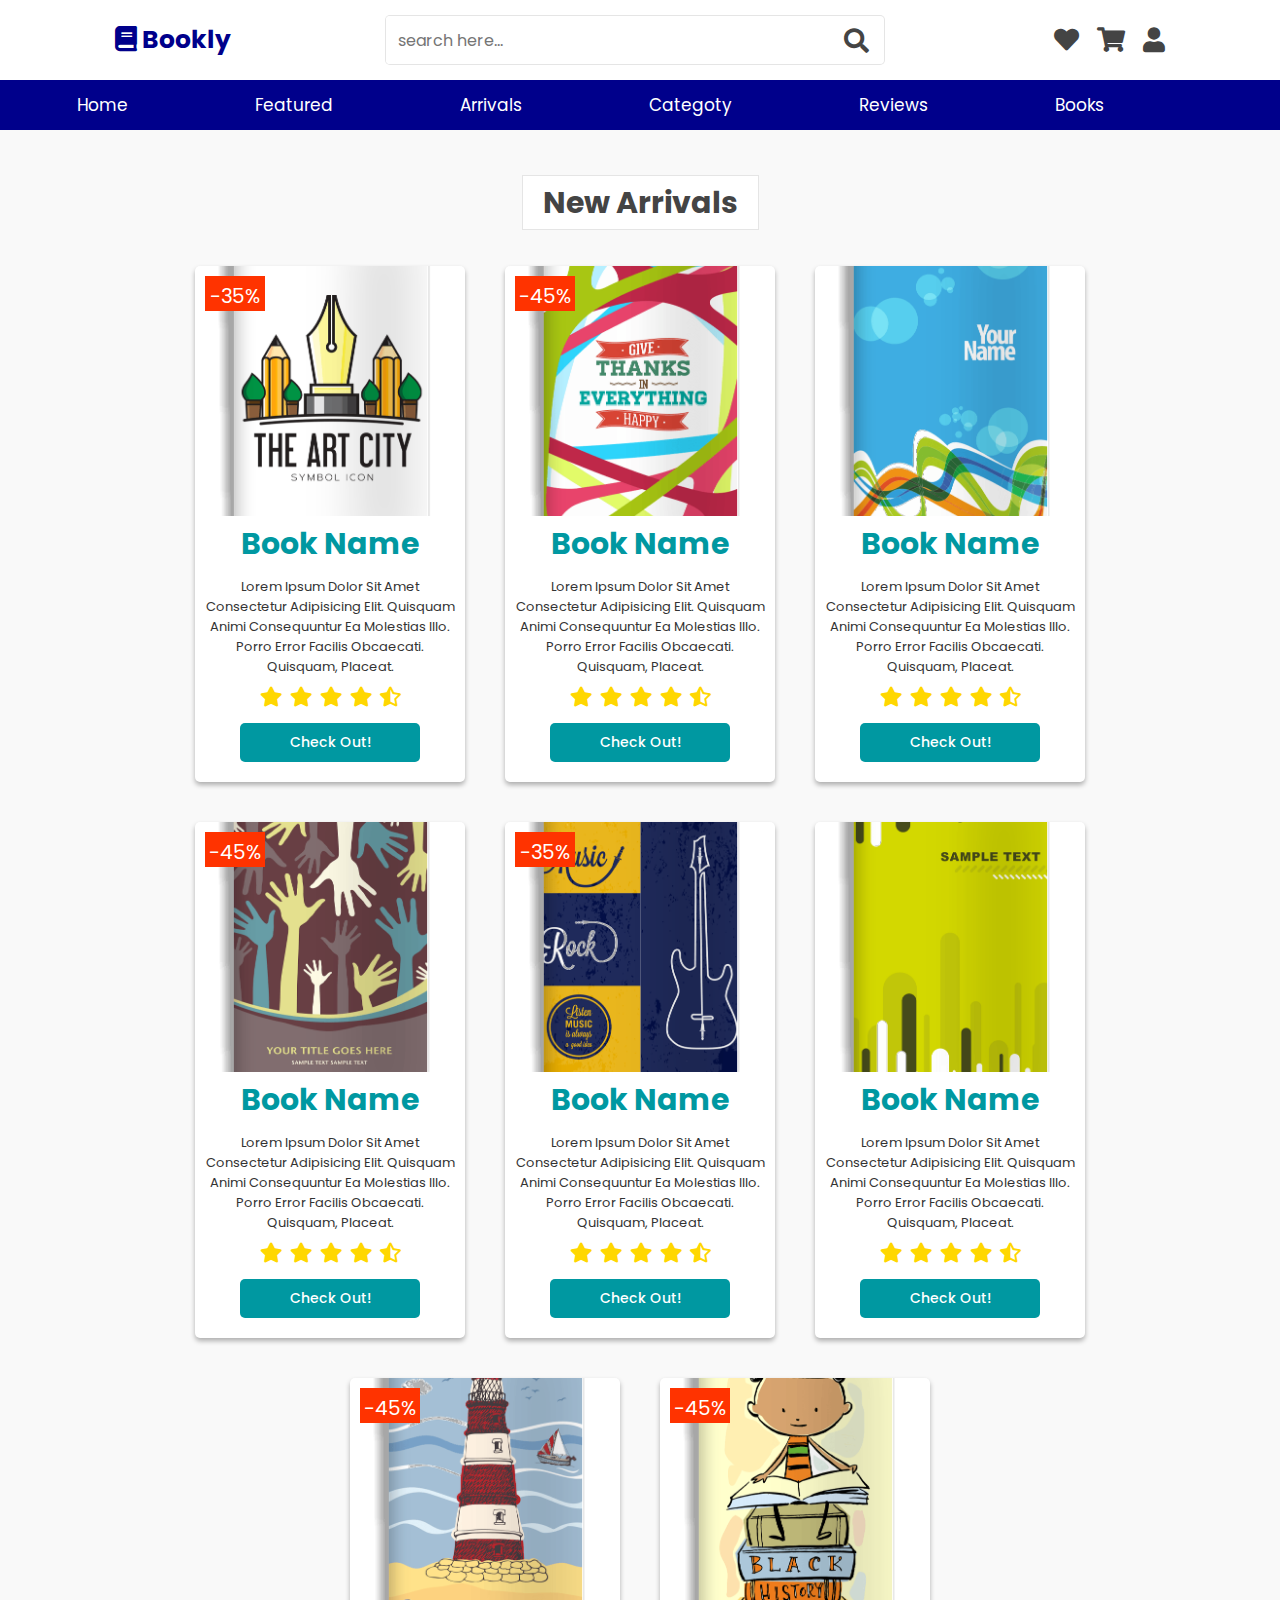
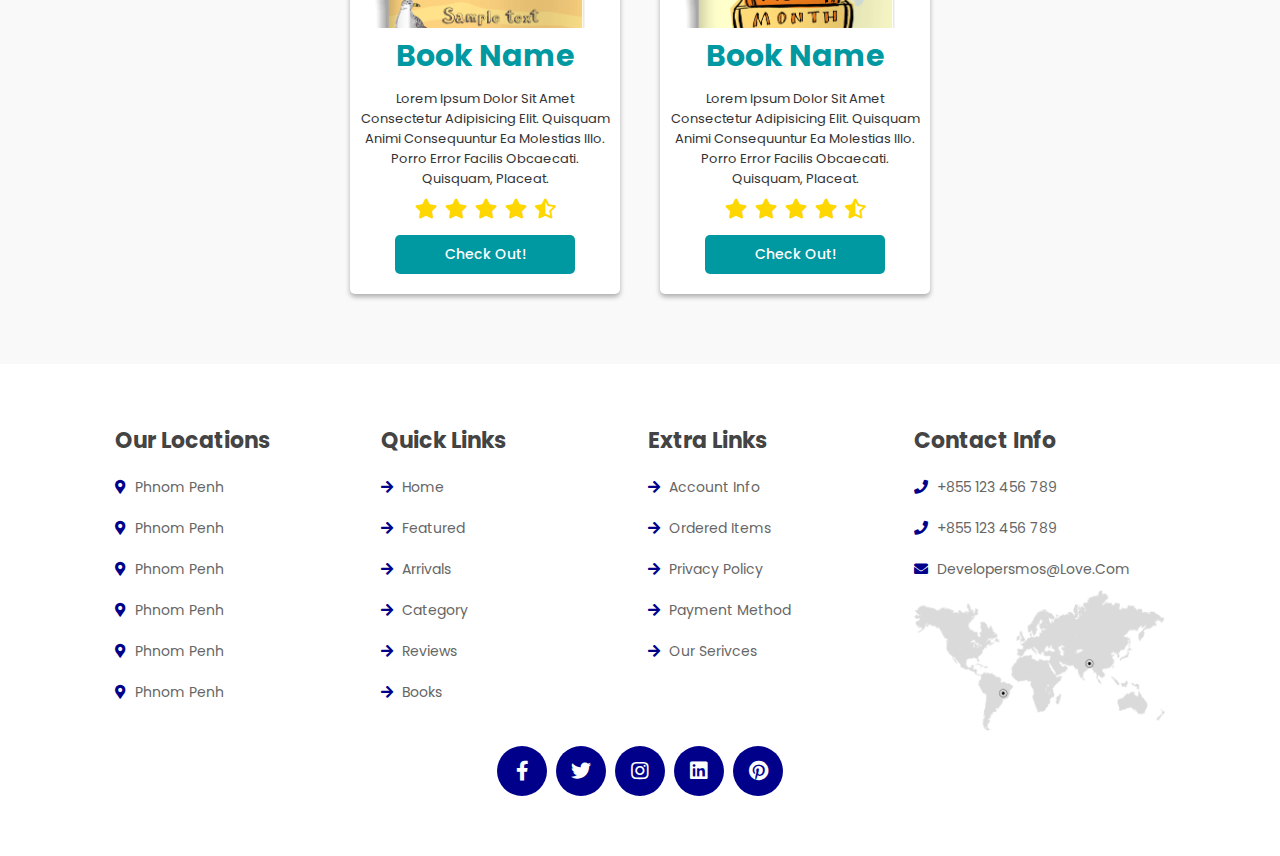
<file: arrival.html>
<!DOCTYPE html>
<html lang="en">
<head>
    <meta charset="UTF-8">
    <meta http-equiv="X-UA-Compatible" content="IE=edge">
    <meta name="viewport" content="width=device-width, initial-scale=1.0">
    <title>Bookly | Arrivals</title>

    <!-- font awesome cdn link  -->
    <link rel="stylesheet" href="https://cdnjs.cloudflare.com/ajax/libs/font-awesome/5.15.4/css/all.min.css">

    <!-- custom css file link  -->
    <link rel="stylesheet" href="arrival.css">

</head>
<body>
    <!-- header section starts  -->
    
    <header class="header">
    
        <div class="header-1">
    
            <a href="#" class="logo"> <i class="fas fa-book"></i> bookly </a>
    
            <form action="" class="search-form">
                <input type="search" name="" placeholder="search here..." id="search-box">
                <label for="search-box" class="fas fa-search"></label>
            </form>
    
            <div class="icons">
                <div id="search-btn" class="fas fa-search"></div>
                    <a href="#" class="fas fa-heart"></a>
                    <a href="#" class="fas fa-shopping-cart"></a>
                <div id="login-btn" class="fas fa-user"></div>
            </div>
    
        </div>
    
        <div class="header-2">
            <nav class="navbar">
                <a href="index.html">home</a>
                <a href="devpage.html">featured</a>
                <a href="devpage.html">arrivals</a>
                <a href="devpage.html">categoty</a>
                <a href="devpage.html">reviews</a>
                <a href="devpage.html">books</a>
            </nav>
        </div>
    
    </header>
    
    <!-- header section ends -->
    
    <!-- bottom navbar  -->
    
    <nav class="bottom-navbar">
        <a href="index.htmls" class="fas fa-home"></a>
        <a href="devpage.html" class="fas fa-list"></a>
        <a href="devpage.html" class="fas fa-tags"></a>
        <a href="devpage.html" class="fas fa-comments"></a>
        <a href="devpage.html" class="fas fa-blog"></a>
    </nav>
    
    <!-- login form  -->
    
    <div class="login-form-container">
    
        <div id="close-login-btn" class="fas fa-times"></div>
    
        <form action="">
            <h3>sign in</h3>
            <span>username</span>
            <input type="email" name="" class="box" placeholder="enter your email" id="">
            <span>password</span>
            <input type="password" name="" class="box" placeholder="enter your password" id="">
            <div class="checkbox">
                <input type="checkbox" name="" id="remember-me">
                <label for="remember-me"> remember me</label>
            </div>
            <input type="submit" value="sign in" class="btn">
            <p>forget password ? <a href="#">click here</a></p>
            <p>don't have an account ? <a href="#">create one</a></p>
        </form>
    </div>
    
    <!-- Login Form End -->

    <!-- feature section starts  -->

    <section class="feature" id="feature">

        <h1 class="heading"> <span>new arrivals</span> </h1>
        
        <div class="card-container">
        
            <div class="card">
                <span class="discount">-35%</span>
                <img src="img/book-1.png" alt="">
                <div class="content">
                    <h3 class="title">Book Name</h3>
                    <p>Lorem ipsum dolor sit amet consectetur adipisicing elit. Quisquam animi consequuntur ea molestias illo. Porro error facilis obcaecati. Quisquam, placeat.</p>
                    <div class="stars">
                        <i class="fas fa-star"></i>
                        <i class="fas fa-star"></i>
                        <i class="fas fa-star"></i>
                        <i class="fas fa-star"></i>
                        <i class="fas fa-star-half-alt"></i>
                    </div>
                    <a href="#"><button class="btn">check out!</button></a>
                </div>
            </div>
        
            <div class="card">
                <span class="discount">-45%</span>
                <img src="img/book-2.png" alt="">
                <div class="content">
                    <h3 class="title">Book Name</h3>
                    <p>Lorem ipsum dolor sit amet consectetur adipisicing elit. Quisquam animi consequuntur ea molestias illo. Porro error facilis obcaecati. Quisquam, placeat.</p>
                    <div class="stars">
                        <i class="fas fa-star"></i>
                        <i class="fas fa-star"></i>
                        <i class="fas fa-star"></i>
                        <i class="fas fa-star"></i>
                        <i class="fas fa-star-half-alt"></i>
                    </div>
                    <a href="#"><button class="btn">check out!</button></a>
                </div>
            </div>
        
            <div class="card">
                <img src="img/book-3.png" alt="">
                <div class="content">
                    <h3 class="title">Book Name</h3>
                    <p>Lorem ipsum dolor sit amet consectetur adipisicing elit. Quisquam animi consequuntur ea molestias illo. Porro error facilis obcaecati. Quisquam, placeat.</p>
                    <div class="stars">
                        <i class="fas fa-star"></i>
                        <i class="fas fa-star"></i>
                        <i class="fas fa-star"></i>
                        <i class="fas fa-star"></i>
                        <i class="fas fa-star-half-alt"></i>
                    </div>
                    <a href="#"><button class="btn">check out!</button></a>
                </div>
            </div>

            <div class="card">
                <span class="discount">-45%</span>
                <img src="img/book-4.png" alt="">
                <div class="content">
                    <h3 class="title">Book Name</h3>
                    <p>Lorem ipsum dolor sit amet consectetur adipisicing elit. Quisquam animi consequuntur ea molestias illo. Porro error facilis obcaecati. Quisquam, placeat.</p>
                    <div class="stars">
                        <i class="fas fa-star"></i>
                        <i class="fas fa-star"></i>
                        <i class="fas fa-star"></i>
                        <i class="fas fa-star"></i>
                        <i class="fas fa-star-half-alt"></i>
                    </div>
                    <a href="#"><button class="btn">check out!</button></a>
                </div>
            </div>

            <div class="card">
                <span class="discount">-35%</span>
                <img src="img/book-5.png" alt="">
                <div class="content">
                    <h3 class="title">Book Name</h3>
                    <p>Lorem ipsum dolor sit amet consectetur adipisicing elit. Quisquam animi consequuntur ea molestias illo. Porro error facilis obcaecati. Quisquam, placeat.</p>
                    <div class="stars">
                        <i class="fas fa-star"></i>
                        <i class="fas fa-star"></i>
                        <i class="fas fa-star"></i>
                        <i class="fas fa-star"></i>
                        <i class="fas fa-star-half-alt"></i>
                    </div>
                    <a href="#"><button class="btn">check out!</button></a>
                </div>
            </div>
        
            <div class="card">
                <img src="img/book-6.png" alt="">
                <div class="content">
                    <h3 class="title">Book Name</h3>
                    <p>Lorem ipsum dolor sit amet consectetur adipisicing elit. Quisquam animi consequuntur ea molestias illo. Porro error facilis obcaecati. Quisquam, placeat.</p>
                    <div class="stars">
                        <i class="fas fa-star"></i>
                        <i class="fas fa-star"></i>
                        <i class="fas fa-star"></i>
                        <i class="fas fa-star"></i>
                        <i class="fas fa-star-half-alt"></i>
                    </div>
                    <a href="#"><button class="btn">check out!</button></a>
                </div>
            </div>
        
            <div class="card">
                <span class="discount">-45%</span>
                <img src="img/book-7.png" alt="">
                <div class="content">
                    <h3 class="title">Book Name</h3>
                    <p>Lorem ipsum dolor sit amet consectetur adipisicing elit. Quisquam animi consequuntur ea molestias illo. Porro error facilis obcaecati. Quisquam, placeat.</p>
                    <div class="stars">
                        <i class="fas fa-star"></i>
                        <i class="fas fa-star"></i>
                        <i class="fas fa-star"></i>
                        <i class="fas fa-star"></i>
                        <i class="fas fa-star-half-alt"></i>
                    </div>
                    <a href="#"><button class="btn">check out!</button></a>
                </div>
            </div>

            <div class="card">
                <span class="discount">-45%</span>
                <img src="img/book-8.png" alt="">
                <div class="content">
                    <h3 class="title">Book Name</h3>
                    <p>Lorem ipsum dolor sit amet consectetur adipisicing elit. Quisquam animi consequuntur ea molestias illo. Porro error facilis obcaecati. Quisquam, placeat.</p>
                    <div class="stars">
                        <i class="fas fa-star"></i>
                        <i class="fas fa-star"></i>
                        <i class="fas fa-star"></i>
                        <i class="fas fa-star"></i>
                        <i class="fas fa-star-half-alt"></i>
                    </div>
                    <a href="#"><button class="btn">check out!</button></a>
                </div>
            </div>
        
        </div>
        
    </section>
        
        
    <!-- feature section ends -->
    
    <!-- footer section starts  -->
    
        <section class="footer">
    
            <div class="box-container">
    
                <div class="box">
                    <h3>our locations</h3>
                    <a href="#"> <i class="fas fa-map-marker-alt"></i> Phnom Penh </a>
                    <a href="#"> <i class="fas fa-map-marker-alt"></i> Phnom Penh </a>
                    <a href="#"> <i class="fas fa-map-marker-alt"></i> Phnom Penh </a>
                    <a href="#"> <i class="fas fa-map-marker-alt"></i> Phnom Penh </a>
                    <a href="#"> <i class="fas fa-map-marker-alt"></i> Phnom Penh </a>
                    <a href="#"> <i class="fas fa-map-marker-alt"></i> Phnom Penh </a>
                </div>
    
                <div class="box">
                    <h3>quick links</h3>
                    <a href="#"> <i class="fas fa-arrow-right"></i> home </a>
                    <a href="devpage.html"> <i class="fas fa-arrow-right"></i> featured </a>
                    <a href="devpage.html"> <i class="fas fa-arrow-right"></i> arrivals </a>
                    <a href="devpage.html"> <i class="fas fa-arrow-right"></i> category </a>
                    <a href="devpage.html"> <i class="fas fa-arrow-right"></i> reviews </a>
                    <a href="devpage.html"> <i class="fas fa-arrow-right"></i> books </a>
                </div>
    
                <div class="box">
                    <h3>extra links</h3>
                    <a href="#"> <i class="fas fa-arrow-right"></i> account info </a>
                    <a href="#"> <i class="fas fa-arrow-right"></i> ordered items </a>
                    <a href="#"> <i class="fas fa-arrow-right"></i> privacy policy </a>
                    <a href="#"> <i class="fas fa-arrow-right"></i> payment method </a>
                    <a href="#"> <i class="fas fa-arrow-right"></i> our serivces </a>
                </div>
    
                <div class="box">
                    <h3>contact info</h3>
                    <a href="#"> <i class="fas fa-phone"></i> +855 123 456 789 </a>
                    <a href="#"> <i class="fas fa-phone"></i> +855 123 456 789 </a>
                    <a href="#"> <i class="fas fa-envelope"></i> developersmos@love.com </a>
                    <img src="img/worldmap.png" class="map" alt="">
                </div>
                
            </div>
    
            <div class="share">
                <a href="#" class="fab fa-facebook-f"></a>
                <a href="#" class="fab fa-twitter"></a>
                <a href="#" class="fab fa-instagram"></a>
                <a href="#" class="fab fa-linkedin"></a>
                <a href="#" class="fab fa-pinterest"></a>
            </div>
    
        </section>
    
    <!-- footer section ends -->
    
    
    
    
        <!-- custom js file link  -->
        <script src="script.js"></script>


</body>
</html>
</file>
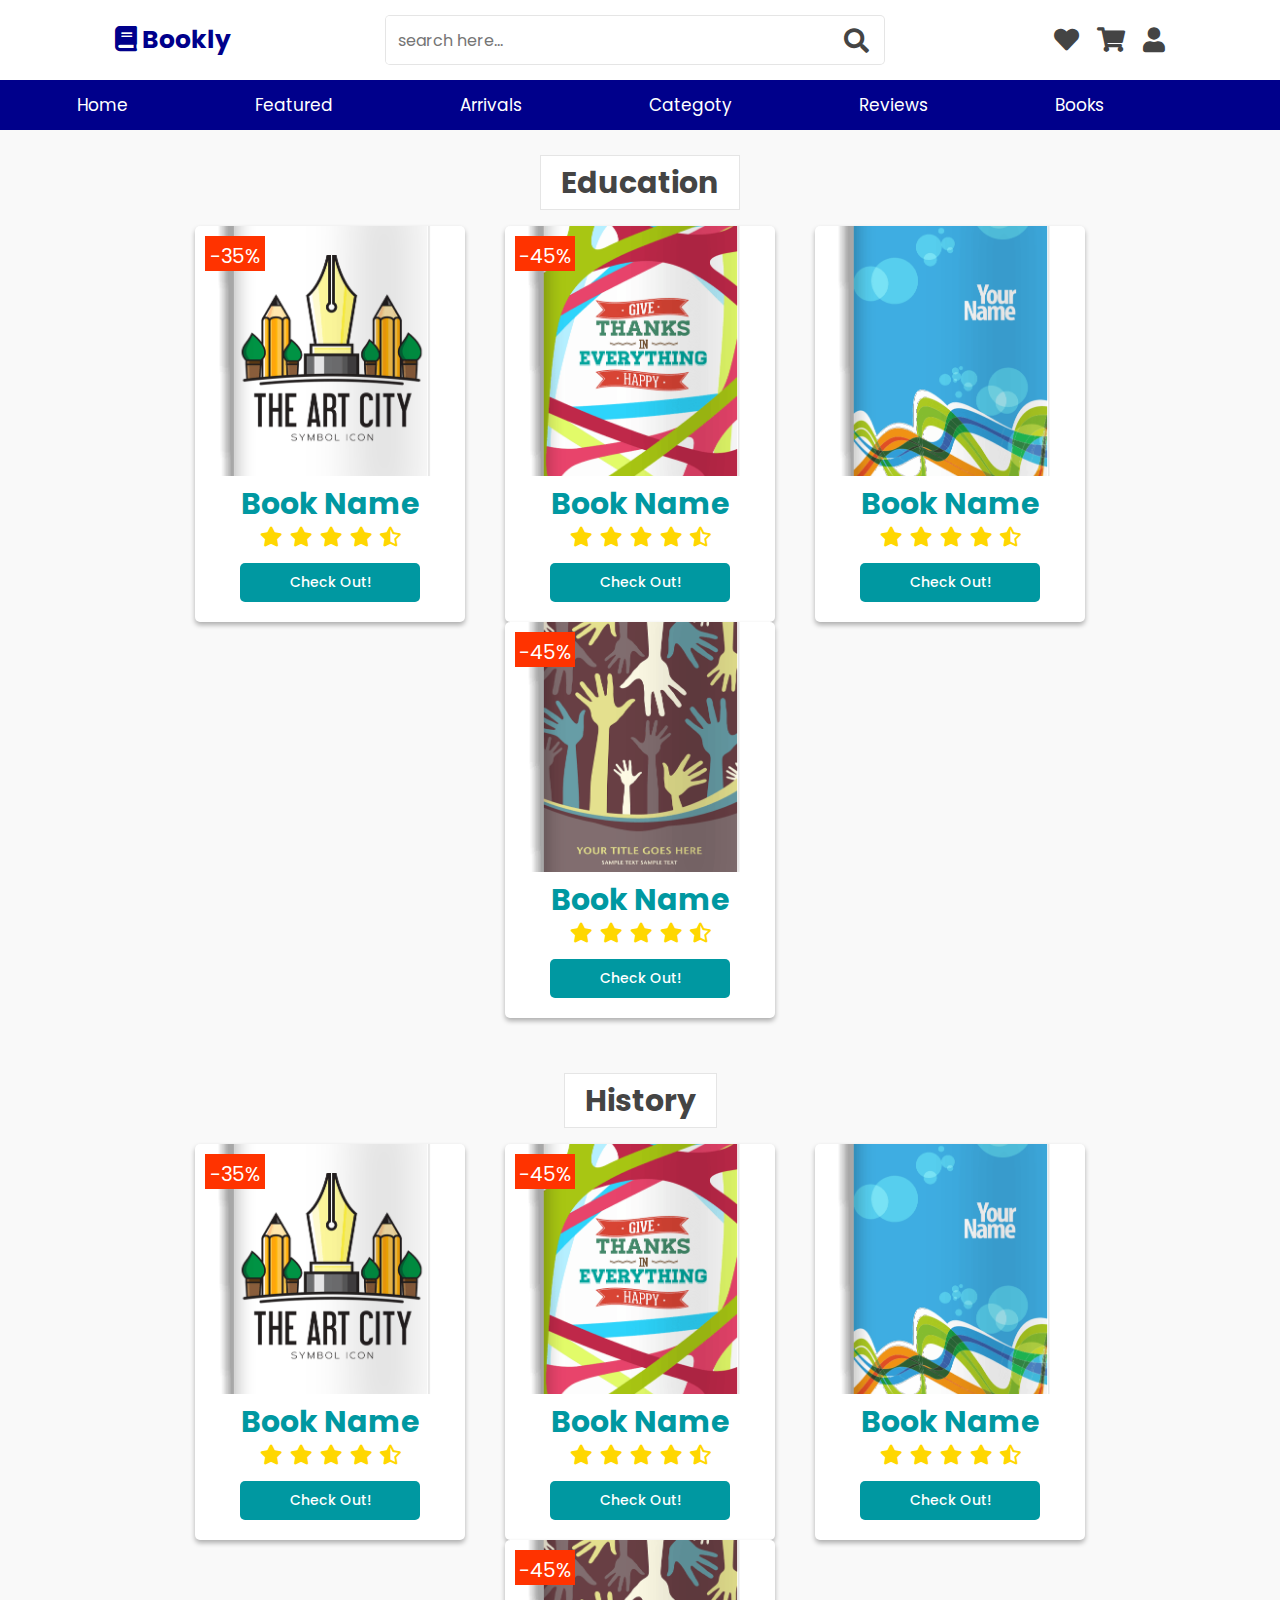
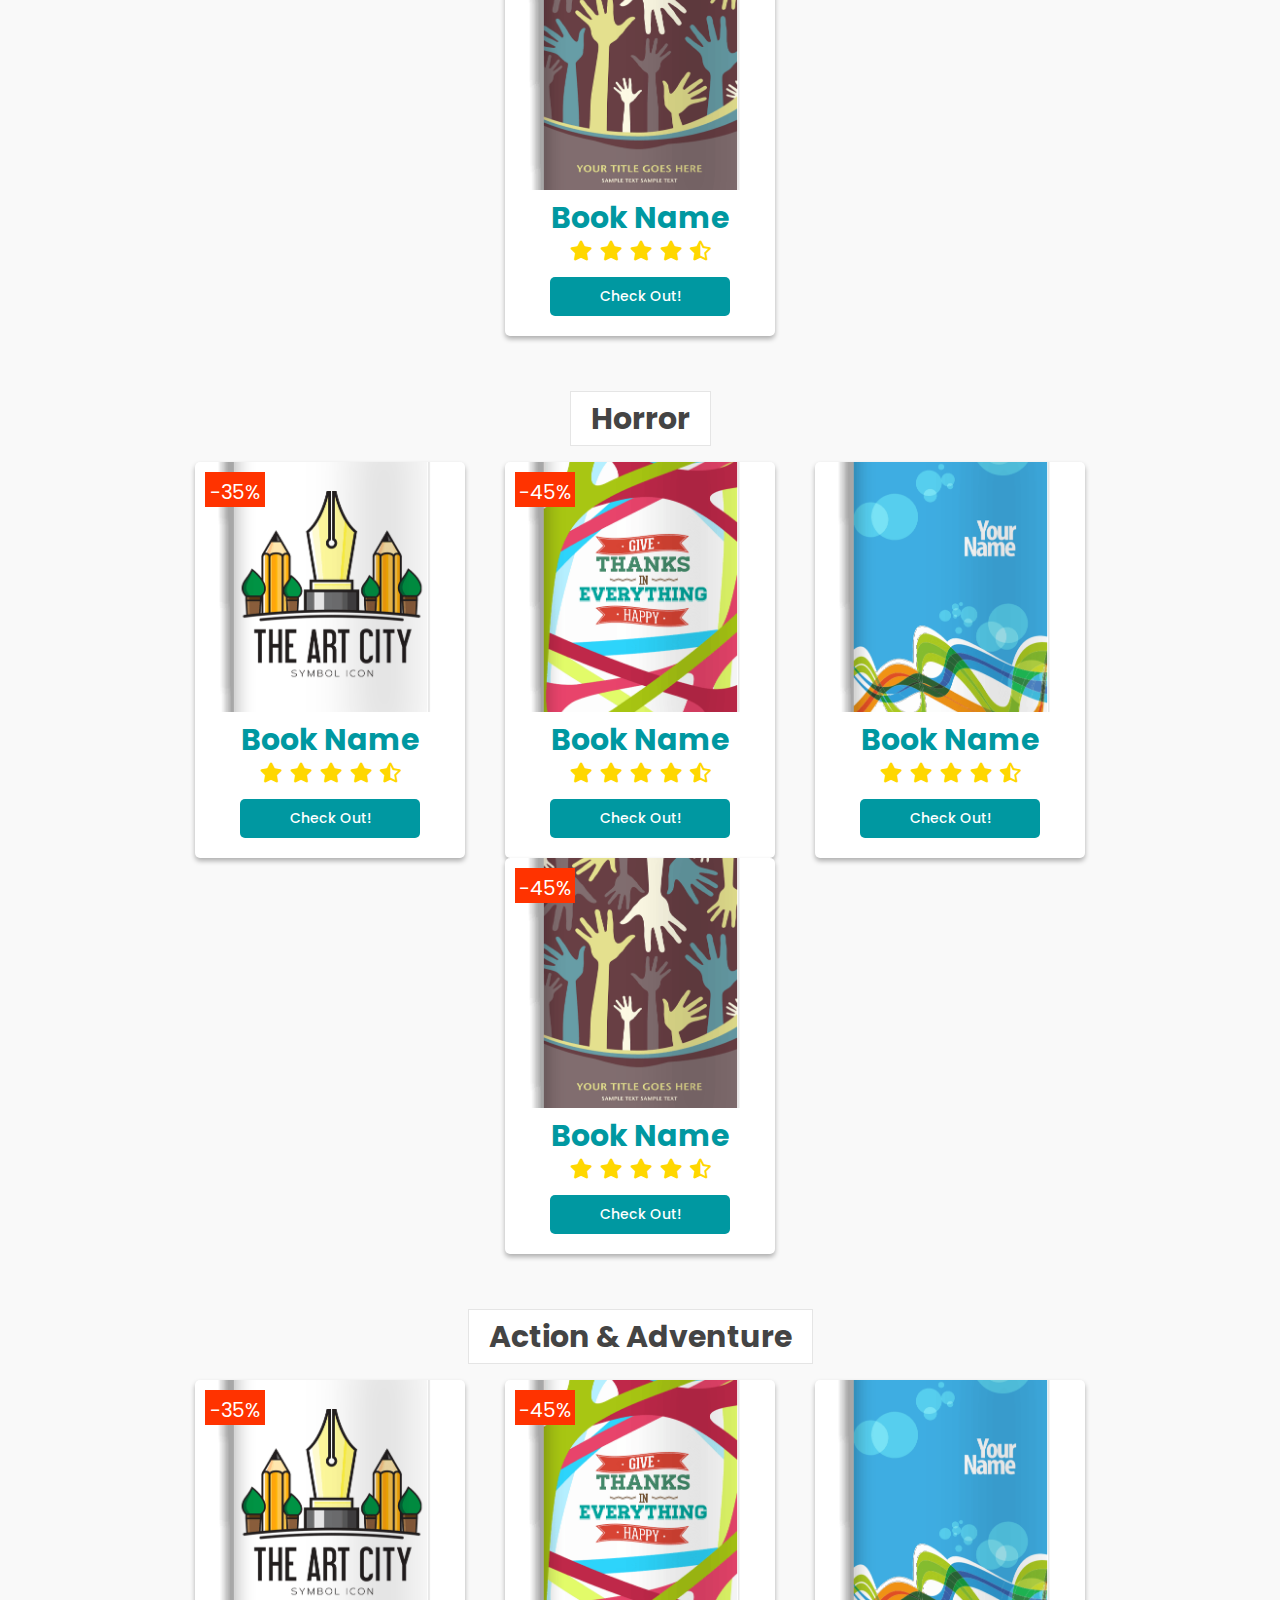
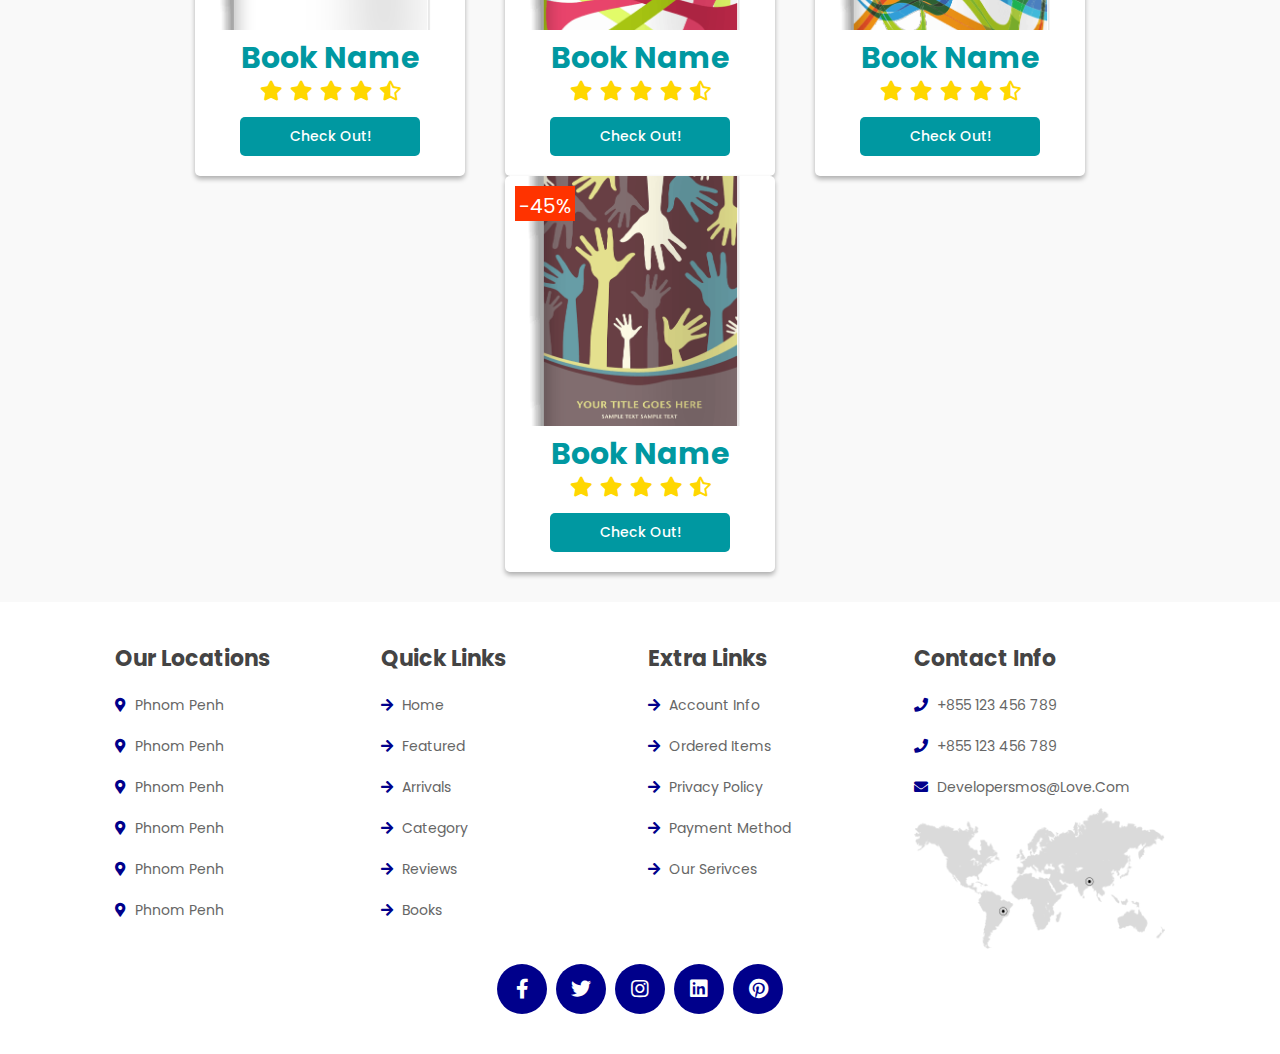
<file: category.html>
<!DOCTYPE html>
<html lang="en">
<head>
    <meta charset="UTF-8">
    <meta http-equiv="X-UA-Compatible" content="IE=edge">
    <meta name="viewport" content="width=device-width, initial-scale=1.0">
    <title>Bookly | Category</title>

    <!-- font awesome cdn link  -->
    <link rel="stylesheet" href="https://cdnjs.cloudflare.com/ajax/libs/font-awesome/5.15.4/css/all.min.css">

    <!-- custom css file link  -->
    <link rel="stylesheet" href="category.css">

</head>
<body>
    <!-- header section starts  -->
    
    <header class="header">
    
        <div class="header-1">
    
            <a href="#" class="logo"> <i class="fas fa-book"></i> bookly </a>
    
            <form action="" class="search-form">
                <input type="search" name="" placeholder="search here..." id="search-box">
                <label for="search-box" class="fas fa-search"></label>
            </form>
    
            <div class="icons">
                <div id="search-btn" class="fas fa-search"></div>
                    <a href="#" class="fas fa-heart"></a>
                    <a href="#" class="fas fa-shopping-cart"></a>
                <div id="login-btn" class="fas fa-user"></div>
            </div>
    
        </div>
    
        <div class="header-2">
            <nav class="navbar">
                <a href="index.html">home</a>
                <a href="devpage.html">featured</a>
                <a href="devpage.html">arrivals</a>
                <a href="devpage.html">categoty</a>
                <a href="devpage.html">reviews</a>
                <a href="devpage.html">books</a>
            </nav>
        </div>
    
    </header>
    
    <!-- header section ends -->
    
    <!-- bottom navbar  -->
    
    <nav class="bottom-navbar">
        <a href="index.htmls" class="fas fa-home"></a>
        <a href="devpage.html" class="fas fa-list"></a>
        <a href="devpage.html" class="fas fa-tags"></a>
        <a href="devpage.html" class="fas fa-comments"></a>
        <a href="devpage.html" class="fas fa-blog"></a>
    </nav>
    
    <!-- login form  -->
    
    <div class="login-form-container">
    
        <div id="close-login-btn" class="fas fa-times"></div>
    
        <form action="">
            <h3>sign in</h3>
            <span>username</span>
            <input type="email" name="" class="box" placeholder="enter your email" id="">
            <span>password</span>
            <input type="password" name="" class="box" placeholder="enter your password" id="">
            <div class="checkbox">
                <input type="checkbox" name="" id="remember-me">
                <label for="remember-me"> remember me</label>
            </div>
            <input type="submit" value="sign in" class="btn">
            <p>forget password ? <a href="#">click here</a></p>
            <p>don't have an account ? <a href="#">create one</a></p>
        </form>
    </div>
    
    <!-- Login Form End -->

    <!-- feature section starts  -->

    <section class="feature" id="feature">

        <h1 class="heading"> <span>Education</span> </h1>
        
        <div class="card-container">
        
            <div class="card">
                <span class="discount">-35%</span>
                <img src="img/book-1.png" alt="">
                <div class="content">
                    <h3 class="title">Book Name</h3>
                    
                    <div class="stars">
                        <i class="fas fa-star"></i>
                        <i class="fas fa-star"></i>
                        <i class="fas fa-star"></i>
                        <i class="fas fa-star"></i>
                        <i class="fas fa-star-half-alt"></i>
                    </div>
                    <a href="#"><button class="btn">check out!</button></a>
                </div>
            </div>
        
            <div class="card">
                <span class="discount">-45%</span>
                <img src="img/book-2.png" alt="">
                <div class="content">
                    <h3 class="title">Book Name</h3>
                    
                    <div class="stars">
                        <i class="fas fa-star"></i>
                        <i class="fas fa-star"></i>
                        <i class="fas fa-star"></i>
                        <i class="fas fa-star"></i>
                        <i class="fas fa-star-half-alt"></i>
                    </div>
                    <a href="#"><button class="btn">check out!</button></a>
                </div>
            </div>
        
            <div class="card">
                <img src="img/book-3.png" alt="">
                <div class="content">
                    <h3 class="title">Book Name</h3>
                    
                    <div class="stars">
                        <i class="fas fa-star"></i>
                        <i class="fas fa-star"></i>
                        <i class="fas fa-star"></i>
                        <i class="fas fa-star"></i>
                        <i class="fas fa-star-half-alt"></i>
                    </div>
                    <a href="#"><button class="btn">check out!</button></a>
                </div>
            </div>

            <div class="card">
                <span class="discount">-45%</span>
                <img src="img/book-4.png" alt="">
                <div class="content">
                    <h3 class="title">Book Name</h3>
                    
                    <div class="stars">
                        <i class="fas fa-star"></i>
                        <i class="fas fa-star"></i>
                        <i class="fas fa-star"></i>
                        <i class="fas fa-star"></i>
                        <i class="fas fa-star-half-alt"></i>
                    </div>
                    <a href="#"><button class="btn">check out!</button></a>
                </div>
            </div>

        
        </div>
        
    </section>
        
        
    <!-- feature section ends -->

    <!-- feature section starts  -->

    <section class="feature" id="feature">

        <h1 class="heading"> <span>History</span> </h1>
        
        <div class="card-container">
        
            <div class="card">
                <span class="discount">-35%</span>
                <img src="img/book-1.png" alt="">
                <div class="content">
                    <h3 class="title">Book Name</h3>
                    
                    <div class="stars">
                        <i class="fas fa-star"></i>
                        <i class="fas fa-star"></i>
                        <i class="fas fa-star"></i>
                        <i class="fas fa-star"></i>
                        <i class="fas fa-star-half-alt"></i>
                    </div>
                    <a href="#"><button class="btn">check out!</button></a>
                </div>
            </div>
        
            <div class="card">
                <span class="discount">-45%</span>
                <img src="img/book-2.png" alt="">
                <div class="content">
                    <h3 class="title">Book Name</h3>
                    
                    <div class="stars">
                        <i class="fas fa-star"></i>
                        <i class="fas fa-star"></i>
                        <i class="fas fa-star"></i>
                        <i class="fas fa-star"></i>
                        <i class="fas fa-star-half-alt"></i>
                    </div>
                    <a href="#"><button class="btn">check out!</button></a>
                </div>
            </div>
        
            <div class="card">
                <img src="img/book-3.png" alt="">
                <div class="content">
                    <h3 class="title">Book Name</h3>
                    
                    <div class="stars">
                        <i class="fas fa-star"></i>
                        <i class="fas fa-star"></i>
                        <i class="fas fa-star"></i>
                        <i class="fas fa-star"></i>
                        <i class="fas fa-star-half-alt"></i>
                    </div>
                    <a href="#"><button class="btn">check out!</button></a>
                </div>
            </div>

            <div class="card">
                <span class="discount">-45%</span>
                <img src="img/book-4.png" alt="">
                <div class="content">
                    <h3 class="title">Book Name</h3>
                    
                    <div class="stars">
                        <i class="fas fa-star"></i>
                        <i class="fas fa-star"></i>
                        <i class="fas fa-star"></i>
                        <i class="fas fa-star"></i>
                        <i class="fas fa-star-half-alt"></i>
                    </div>
                    <a href="#"><button class="btn">check out!</button></a>
                </div>
            </div>

        
        </div>
        
    </section>
        
        
    <!-- feature section ends -->

    <!-- feature section starts  -->

    <section class="feature" id="feature">

        <h1 class="heading"> <span>Horror</span> </h1>
        
        <div class="card-container">
        
            <div class="card">
                <span class="discount">-35%</span>
                <img src="img/book-1.png" alt="">
                <div class="content">
                    <h3 class="title">Book Name</h3>
                    
                    <div class="stars">
                        <i class="fas fa-star"></i>
                        <i class="fas fa-star"></i>
                        <i class="fas fa-star"></i>
                        <i class="fas fa-star"></i>
                        <i class="fas fa-star-half-alt"></i>
                    </div>
                    <a href="#"><button class="btn">check out!</button></a>
                </div>
            </div>
        
            <div class="card">
                <span class="discount">-45%</span>
                <img src="img/book-2.png" alt="">
                <div class="content">
                    <h3 class="title">Book Name</h3>
                    
                    <div class="stars">
                        <i class="fas fa-star"></i>
                        <i class="fas fa-star"></i>
                        <i class="fas fa-star"></i>
                        <i class="fas fa-star"></i>
                        <i class="fas fa-star-half-alt"></i>
                    </div>
                    <a href="#"><button class="btn">check out!</button></a>
                </div>
            </div>
        
            <div class="card">
                <img src="img/book-3.png" alt="">
                <div class="content">
                    <h3 class="title">Book Name</h3>
                    
                    <div class="stars">
                        <i class="fas fa-star"></i>
                        <i class="fas fa-star"></i>
                        <i class="fas fa-star"></i>
                        <i class="fas fa-star"></i>
                        <i class="fas fa-star-half-alt"></i>
                    </div>
                    <a href="#"><button class="btn">check out!</button></a>
                </div>
            </div>

            <div class="card">
                <span class="discount">-45%</span>
                <img src="img/book-4.png" alt="">
                <div class="content">
                    <h3 class="title">Book Name</h3>
                    
                    <div class="stars">
                        <i class="fas fa-star"></i>
                        <i class="fas fa-star"></i>
                        <i class="fas fa-star"></i>
                        <i class="fas fa-star"></i>
                        <i class="fas fa-star-half-alt"></i>
                    </div>
                    <a href="#"><button class="btn">check out!</button></a>
                </div>
            </div>

        
        </div>
        
    </section>
        
        
    <!-- feature section ends -->

    <!-- feature section starts  -->

    <section class="feature" id="feature">

        <h1 class="heading"> <span>Action & Adventure</span> </h1>
        
        <div class="card-container">
        
            <div class="card">
                <span class="discount">-35%</span>
                <img src="img/book-1.png" alt="">
                <div class="content">
                    <h3 class="title">Book Name</h3>
                    
                    <div class="stars">
                        <i class="fas fa-star"></i>
                        <i class="fas fa-star"></i>
                        <i class="fas fa-star"></i>
                        <i class="fas fa-star"></i>
                        <i class="fas fa-star-half-alt"></i>
                    </div>
                    <a href="#"><button class="btn">check out!</button></a>
                </div>
            </div>
        
            <div class="card">
                <span class="discount">-45%</span>
                <img src="img/book-2.png" alt="">
                <div class="content">
                    <h3 class="title">Book Name</h3>
                    
                    <div class="stars">
                        <i class="fas fa-star"></i>
                        <i class="fas fa-star"></i>
                        <i class="fas fa-star"></i>
                        <i class="fas fa-star"></i>
                        <i class="fas fa-star-half-alt"></i>
                    </div>
                    <a href="#"><button class="btn">check out!</button></a>
                </div>
            </div>
        
            <div class="card">
                <img src="img/book-3.png" alt="">
                <div class="content">
                    <h3 class="title">Book Name</h3>
                    
                    <div class="stars">
                        <i class="fas fa-star"></i>
                        <i class="fas fa-star"></i>
                        <i class="fas fa-star"></i>
                        <i class="fas fa-star"></i>
                        <i class="fas fa-star-half-alt"></i>
                    </div>
                    <a href="#"><button class="btn">check out!</button></a>
                </div>
            </div>

            <div class="card">
                <span class="discount">-45%</span>
                <img src="img/book-4.png" alt="">
                <div class="content">
                    <h3 class="title">Book Name</h3>
                    
                    <div class="stars">
                        <i class="fas fa-star"></i>
                        <i class="fas fa-star"></i>
                        <i class="fas fa-star"></i>
                        <i class="fas fa-star"></i>
                        <i class="fas fa-star-half-alt"></i>
                    </div>
                    <a href="#"><button class="btn">check out!</button></a>
                </div>
            </div>

        
        </div>
        
    </section>
        
        
    <!-- feature section ends -->

    
    
    <!-- footer section starts  -->
    
        <section class="footer">
    
            <div class="box-container">
    
                <div class="box">
                    <h3>our locations</h3>
                    <a href="#"> <i class="fas fa-map-marker-alt"></i> Phnom Penh </a>
                    <a href="#"> <i class="fas fa-map-marker-alt"></i> Phnom Penh </a>
                    <a href="#"> <i class="fas fa-map-marker-alt"></i> Phnom Penh </a>
                    <a href="#"> <i class="fas fa-map-marker-alt"></i> Phnom Penh </a>
                    <a href="#"> <i class="fas fa-map-marker-alt"></i> Phnom Penh </a>
                    <a href="#"> <i class="fas fa-map-marker-alt"></i> Phnom Penh </a>
                </div>
    
                <div class="box">
                    <h3>quick links</h3>
                    <a href="#"> <i class="fas fa-arrow-right"></i> home </a>
                    <a href="devpage.html"> <i class="fas fa-arrow-right"></i> featured </a>
                    <a href="devpage.html"> <i class="fas fa-arrow-right"></i> arrivals </a>
                    <a href="devpage.html"> <i class="fas fa-arrow-right"></i> category </a>
                    <a href="devpage.html"> <i class="fas fa-arrow-right"></i> reviews </a>
                    <a href="devpage.html"> <i class="fas fa-arrow-right"></i> books </a>
                </div>
    
                <div class="box">
                    <h3>extra links</h3>
                    <a href="#"> <i class="fas fa-arrow-right"></i> account info </a>
                    <a href="#"> <i class="fas fa-arrow-right"></i> ordered items </a>
                    <a href="#"> <i class="fas fa-arrow-right"></i> privacy policy </a>
                    <a href="#"> <i class="fas fa-arrow-right"></i> payment method </a>
                    <a href="#"> <i class="fas fa-arrow-right"></i> our serivces </a>
                </div>
    
                <div class="box">
                    <h3>contact info</h3>
                    <a href="#"> <i class="fas fa-phone"></i> +855 123 456 789 </a>
                    <a href="#"> <i class="fas fa-phone"></i> +855 123 456 789 </a>
                    <a href="#"> <i class="fas fa-envelope"></i> developersmos@love.com </a>
                    <img src="img/worldmap.png" class="map" alt="">
                </div>
                
            </div>
    
            <div class="share">
                <a href="#" class="fab fa-facebook-f"></a>
                <a href="#" class="fab fa-twitter"></a>
                <a href="#" class="fab fa-instagram"></a>
                <a href="#" class="fab fa-linkedin"></a>
                <a href="#" class="fab fa-pinterest"></a>
            </div>
    
        </section>
    
    <!-- footer section ends -->
    
    
    
    
        <!-- custom js file link  -->
        <script src="script.js"></script>


</body>
</html>
</file>
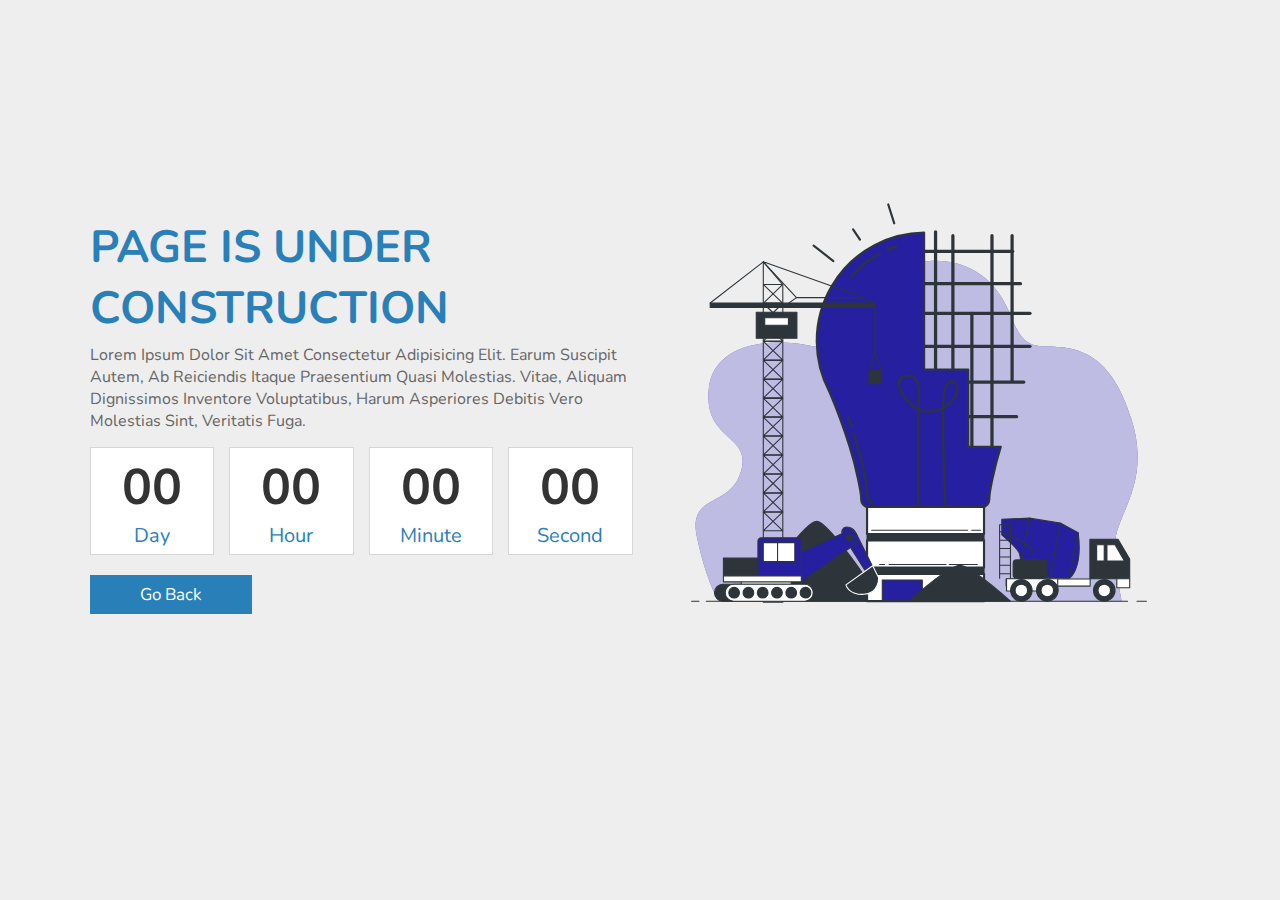
<file: devpage.html>
<!DOCTYPE html>
<html lang="en">
<head>
    <meta charset="UTF-8">
    <meta name="viewport" content="width=device-width, initial-scale=1.0">
    <title>Under Develope</title>

    <!-- font awesome cdn file link  -->
    <link rel="stylesheet" href="https://cdnjs.cloudflare.com/ajax/libs/font-awesome/5.15.1/css/all.min.css">

    <!-- custom css file link  -->
    <link rel="stylesheet" href="dev.css">


</head>
<body>

    <div class="container">

        <div class="content">
            <h3 class="title">page is under construction</h3>
            <p>Lorem ipsum dolor sit amet consectetur adipisicing elit. Earum suscipit autem, ab reiciendis itaque praesentium quasi molestias. Vitae, aliquam dignissimos inventore voluptatibus, harum asperiores debitis vero molestias sint, veritatis fuga.</p>
            <div class="count-down">
                <div class="box">
                    <h3 id="day">00</h3>
                    <span>day</span>
                </div>
                <div class="box">
                    <h3 id="hour">00</h3>
                    <span>hour</span>
                </div>
                <div class="box">
                    <h3 id="minute">00</h3>
                    <span>minute</span>
                </div>
                <div class="box">
                    <h3 id="second">00</h3>
                    <span>second</span>
                </div>
            </div>
            <a href="index.html" class="btn">Go Back</a>
        </div>

        <div class="image">
            <img src="image.svg" alt="">
        </div>

    </div>


<!-- custom js file link  -->
<script>

    let countDate = new Date('jan 15, 2022 07:00:00').getTime();

    function countDown() {
        let now = new Date().getTime();
        gap = countDate - now;

        let second = 1000;
        let minute = second * 60;
        let hour = minute * 60;
        let day = hour * 24;

        let d = Math.floor(gap / (day));
        let h = Math.floor((gap % (day)) / (hour));
        let m = Math.floor((gap % (hour)) / (minute));
        let s = Math.floor((gap % (minute)) / (second));


        document.getElementById('day').innerText = d;
        document.getElementById('hour').innerText = h;
        document.getElementById('minute').innerText = m;
        document.getElementById('second').innerText = s;


    }

setInterval(function(){
    countDown();
},1000)

</script>


    
</body>
</html>
</file>
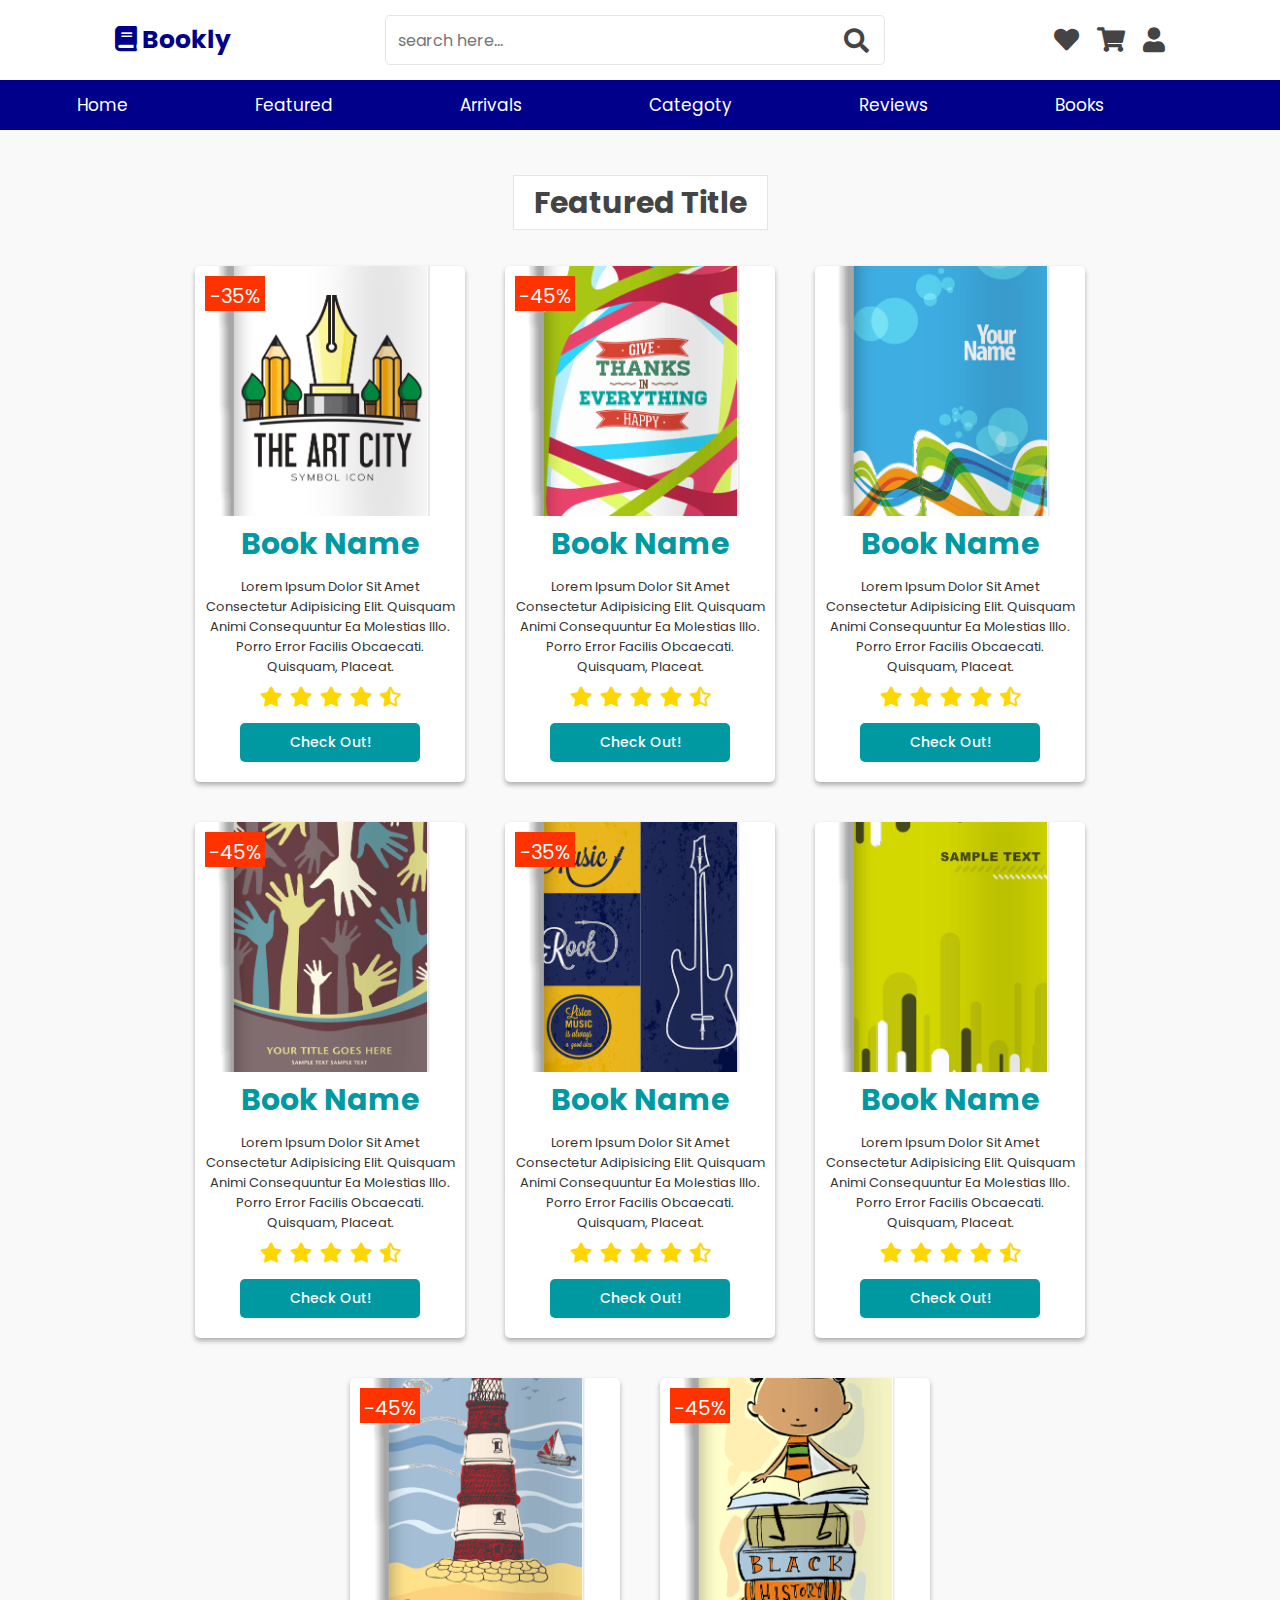
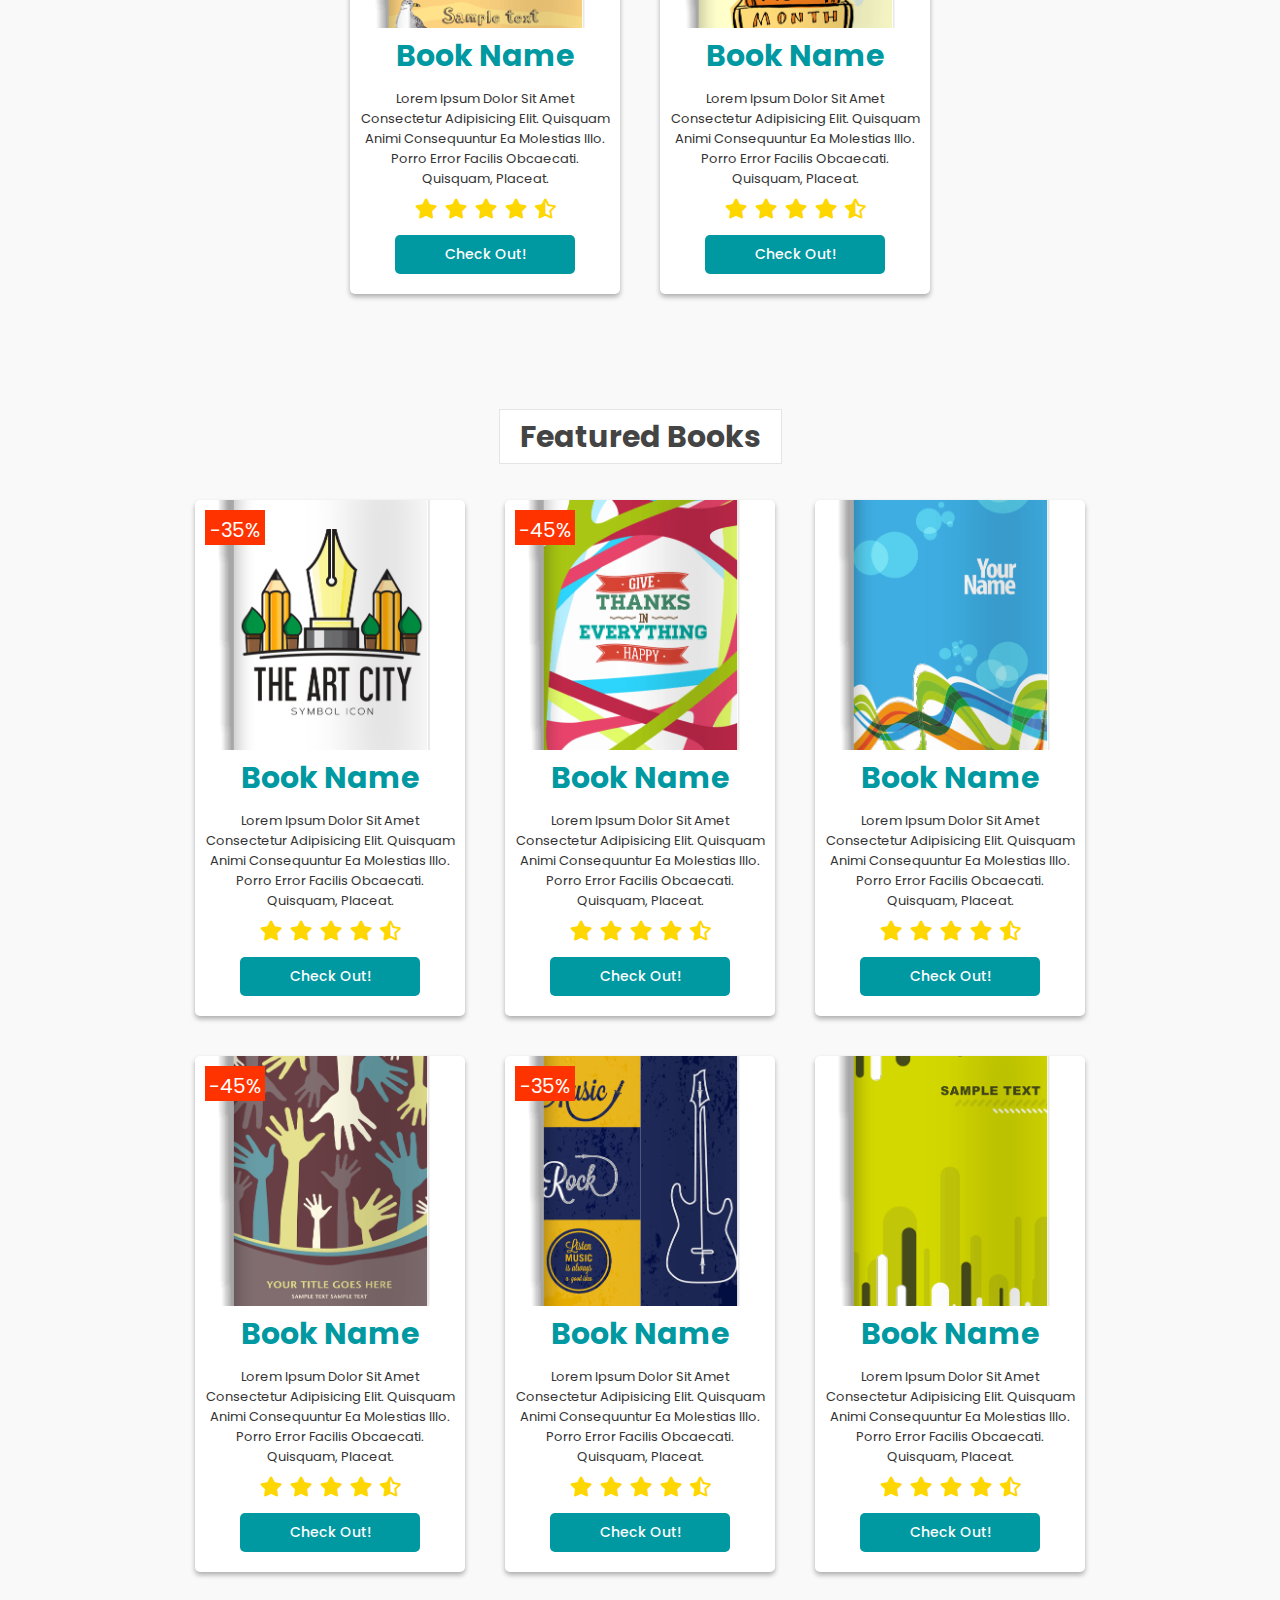
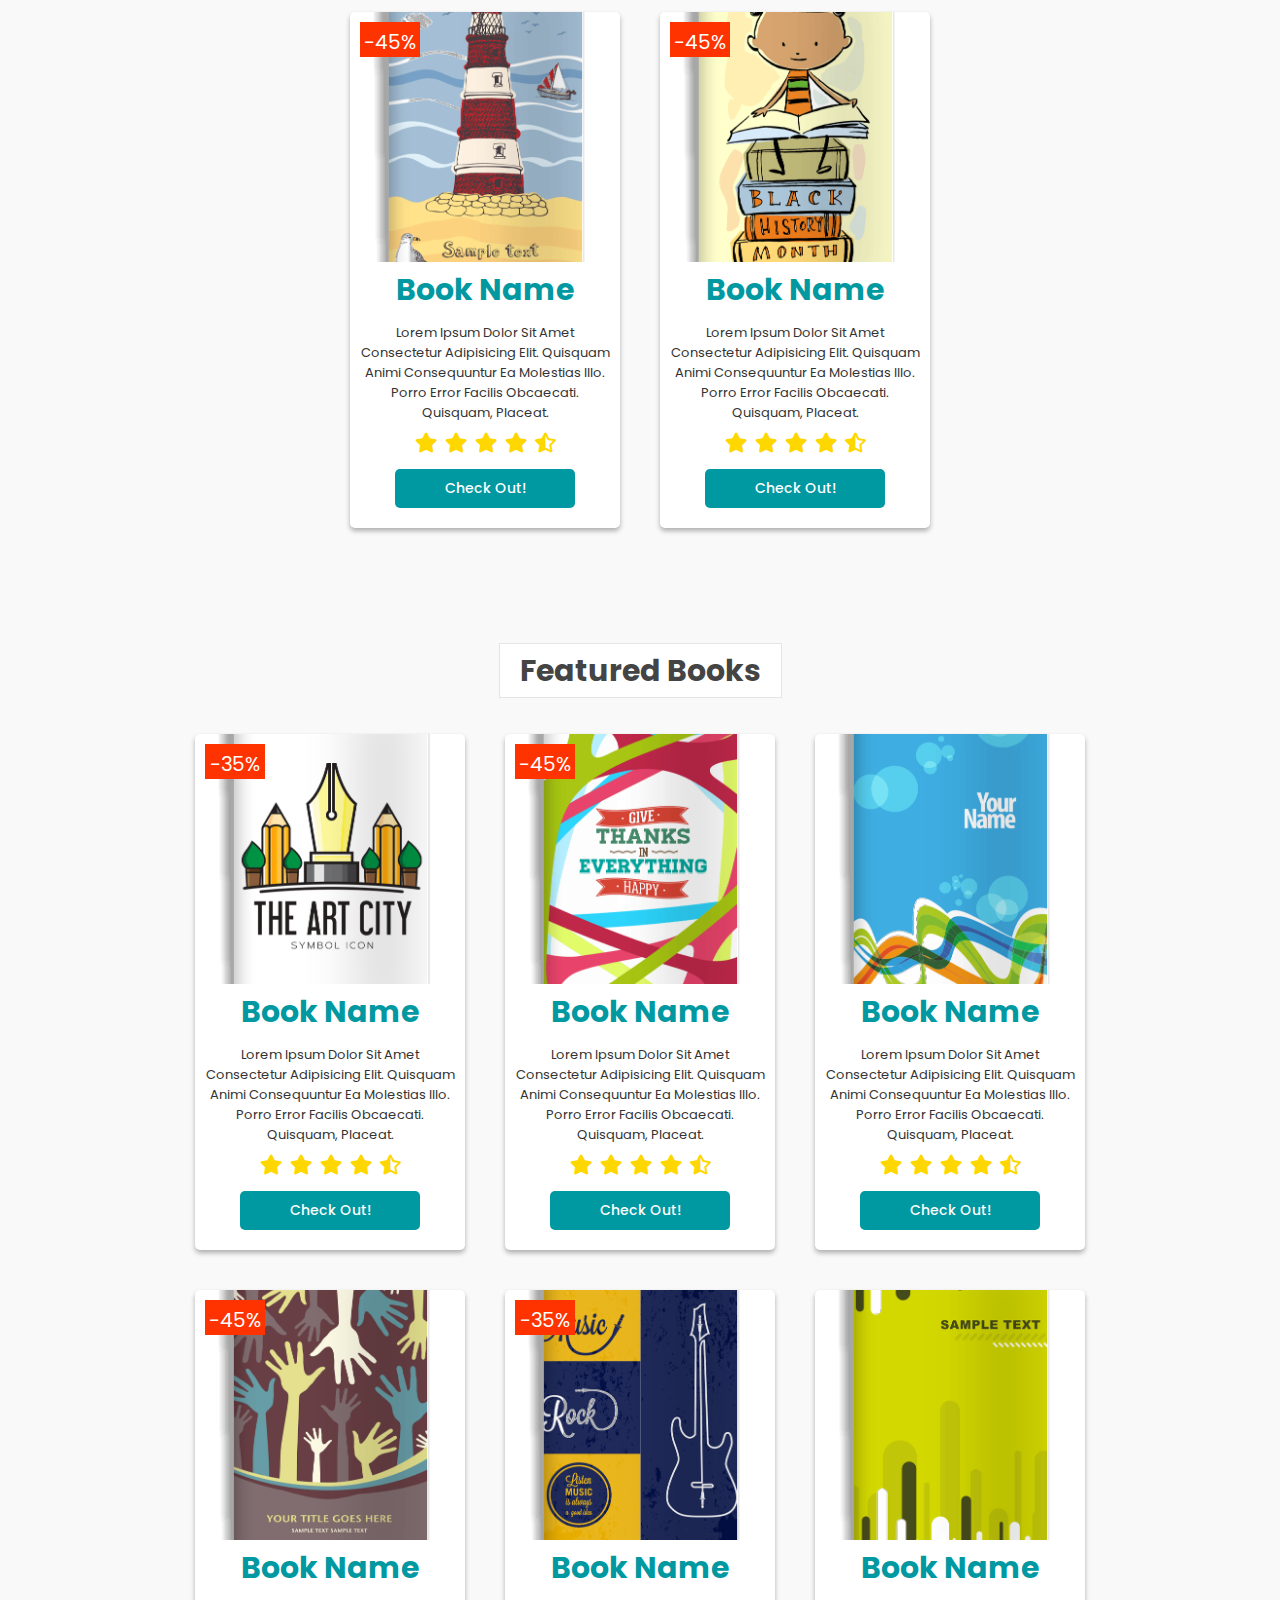
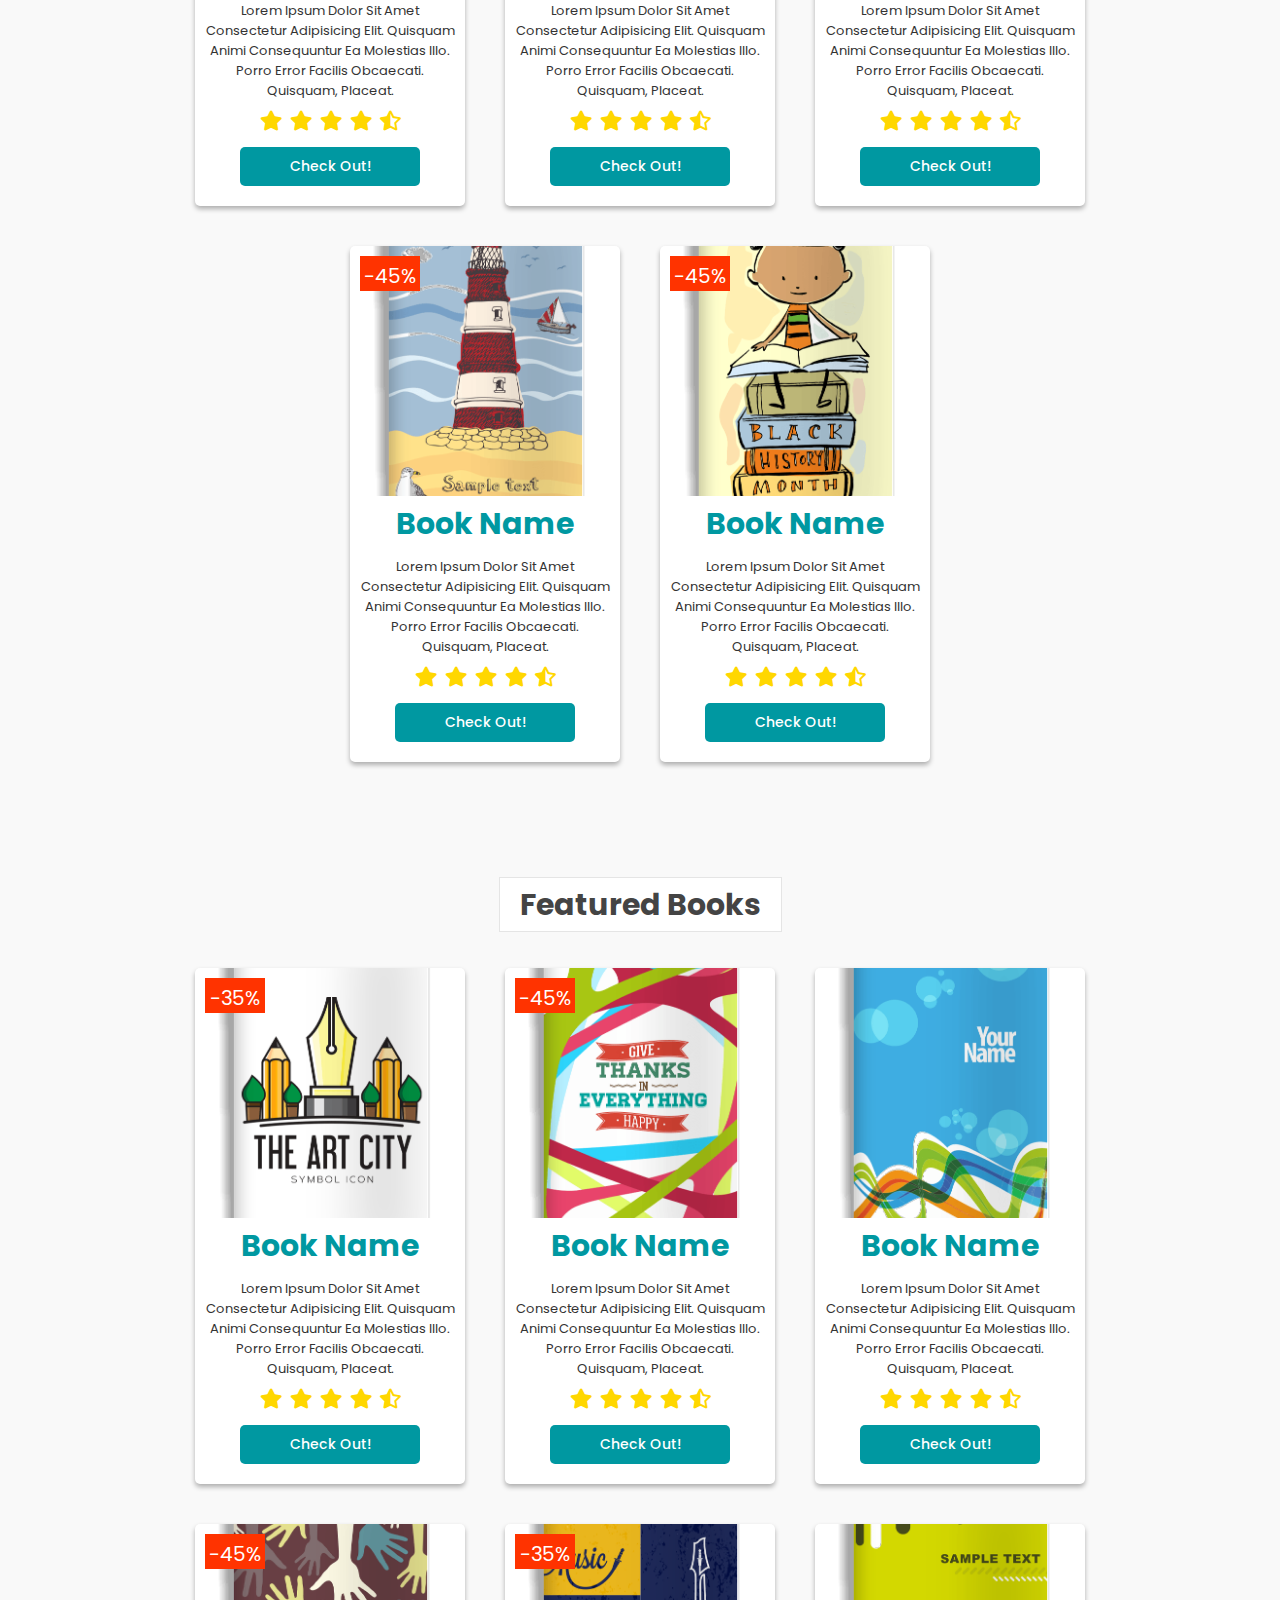
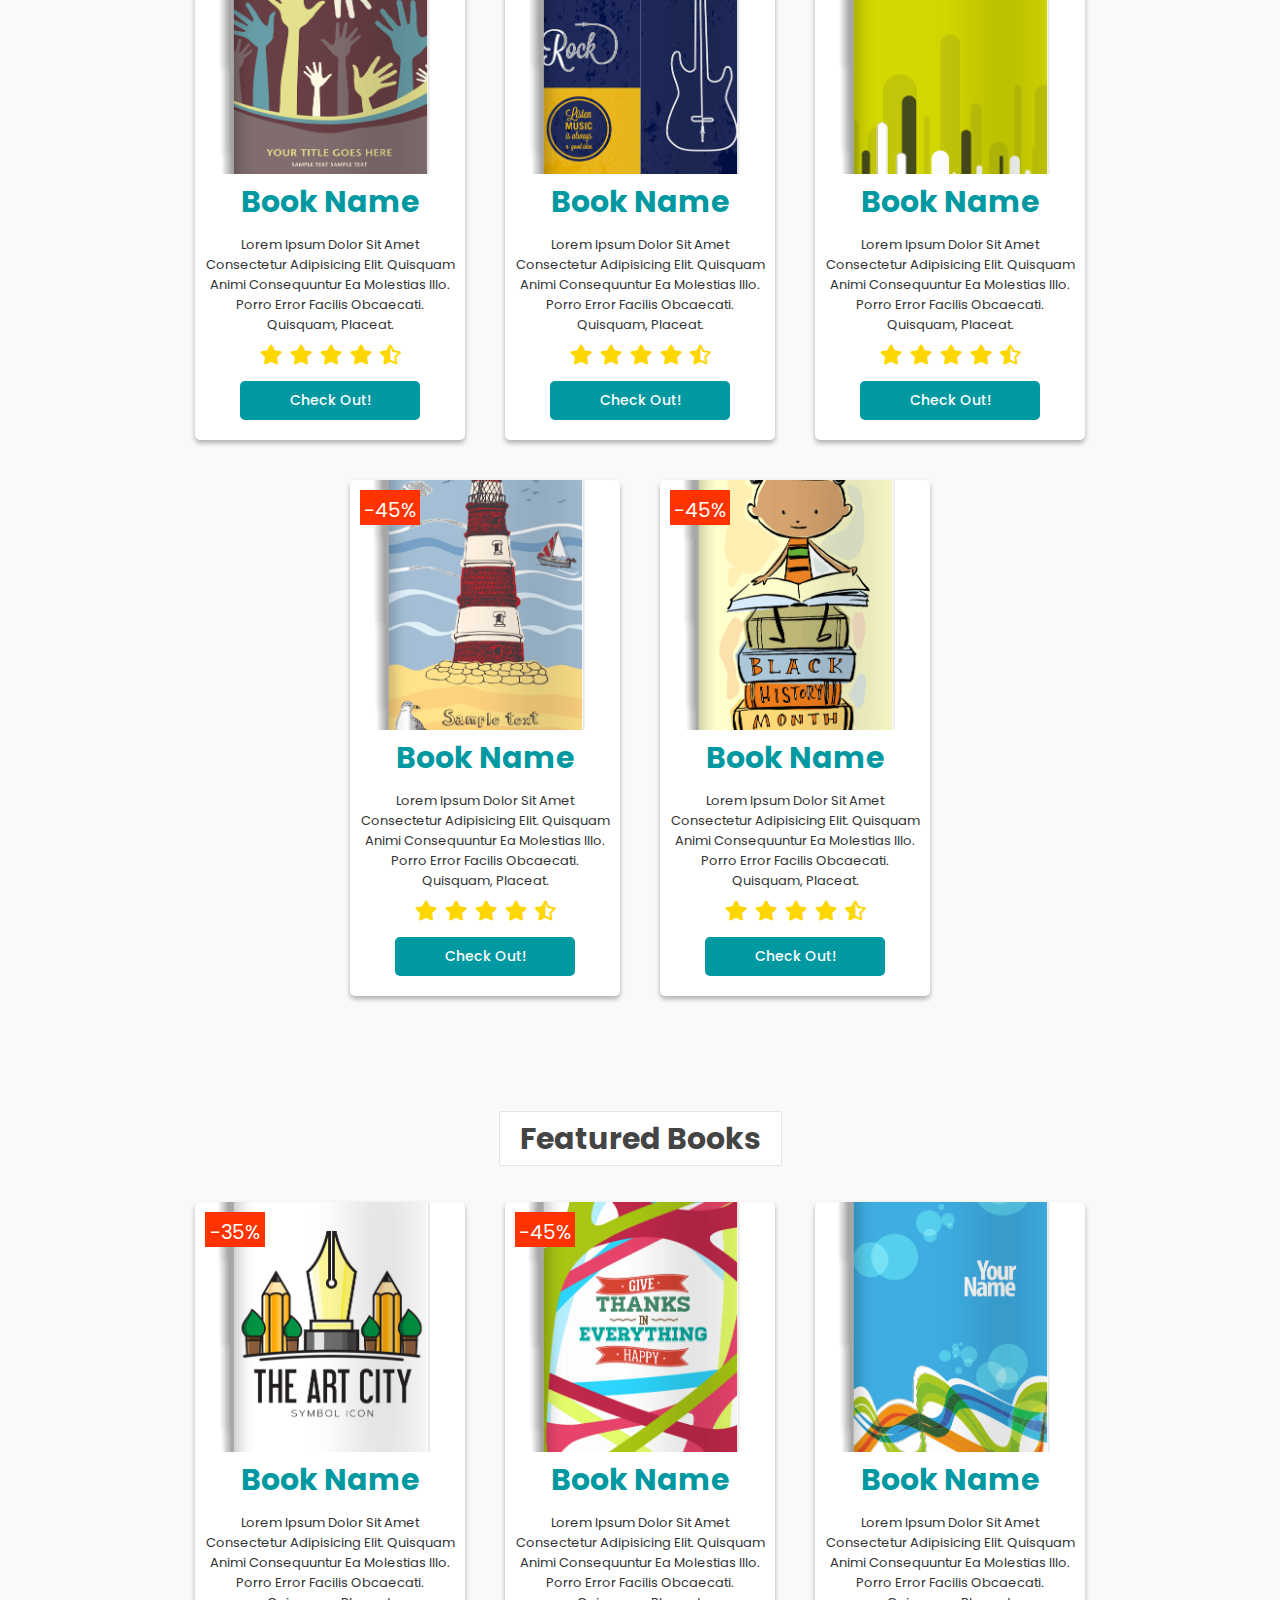
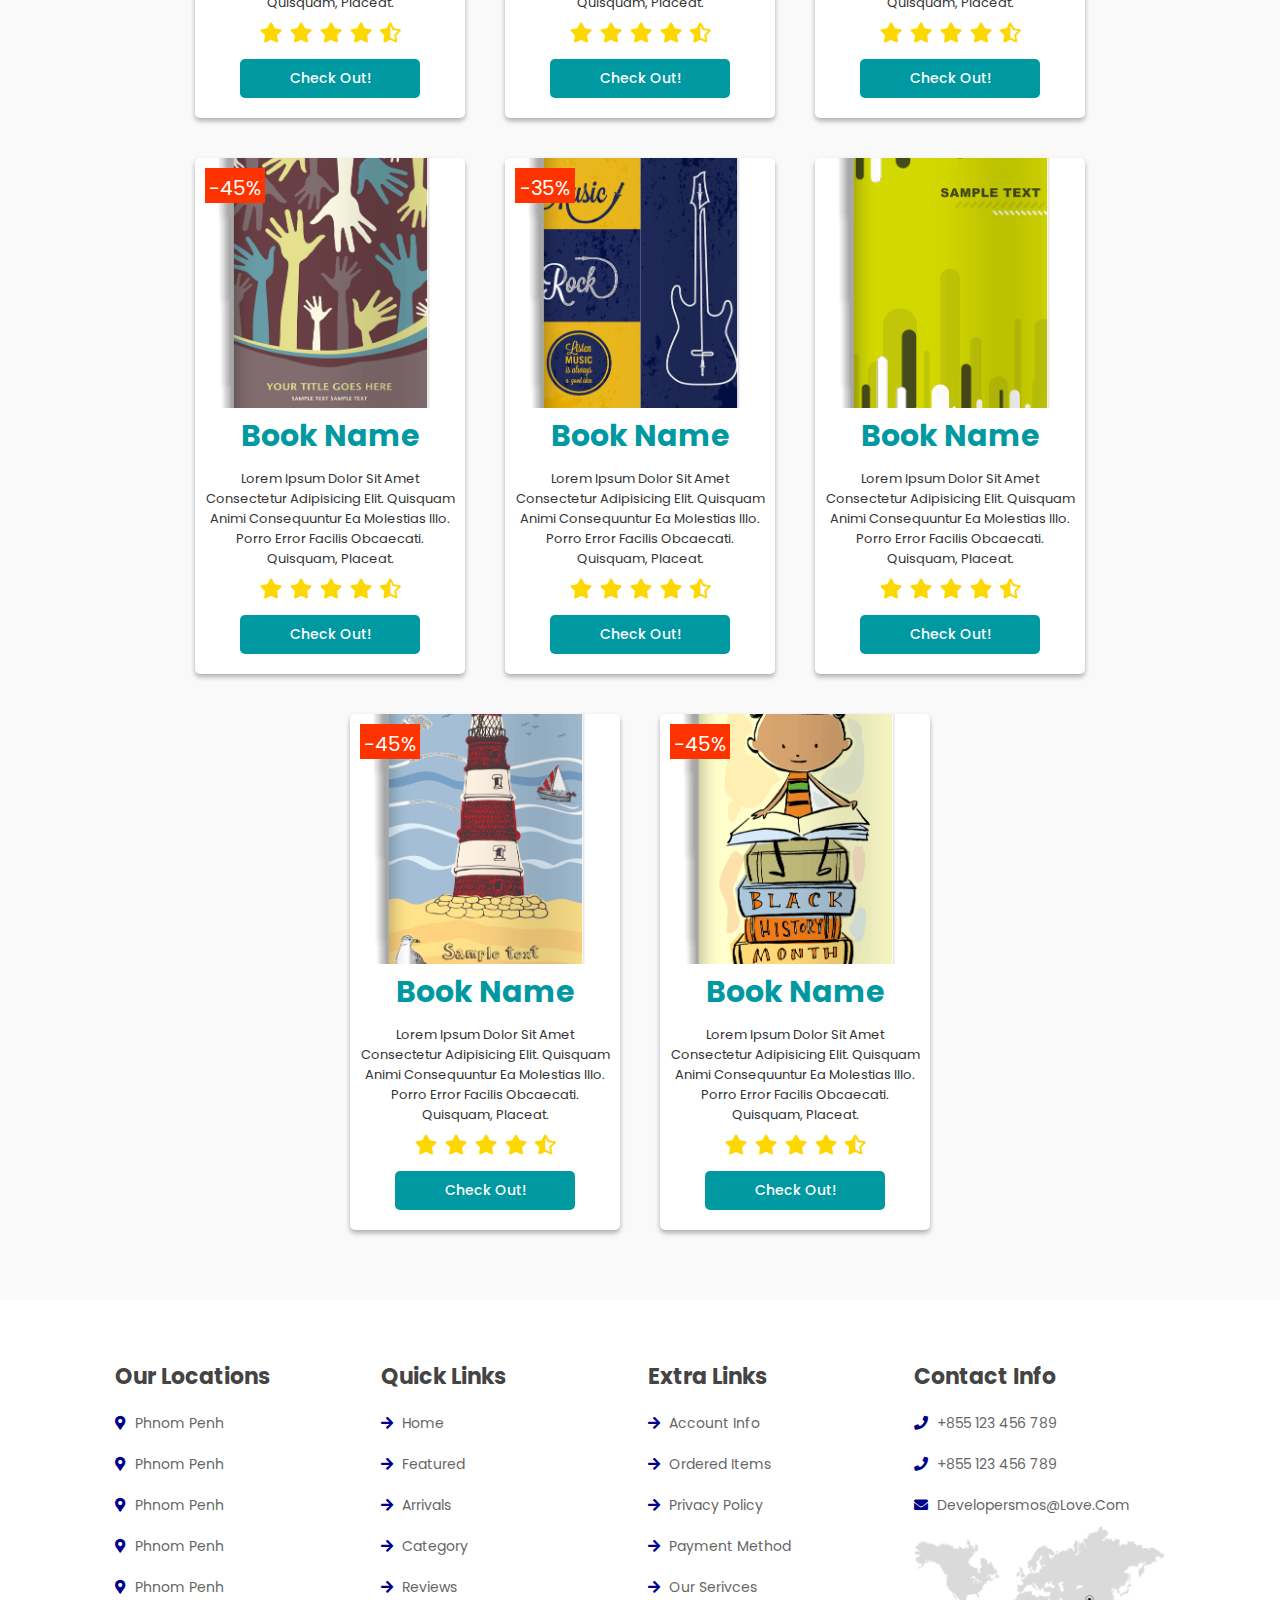
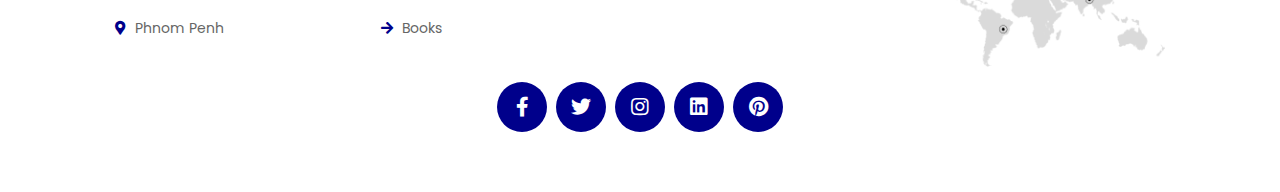
<file: feature.html>
<!DOCTYPE html>
<html lang="en">
<head>
    <meta charset="UTF-8">
    <meta http-equiv="X-UA-Compatible" content="IE=edge">
    <meta name="viewport" content="width=device-width, initial-scale=1.0">
    <title>Bookly | Feature</title>

    <!-- font awesome cdn link  -->
    <link rel="stylesheet" href="https://cdnjs.cloudflare.com/ajax/libs/font-awesome/5.15.4/css/all.min.css">

    <!-- custom css file link  -->
    <link rel="stylesheet" href="style.css">

</head>
<body>
    <!-- header section starts  -->
    
    <header class="header">
    
        <div class="header-1">
    
            <a href="#" class="logo"> <i class="fas fa-book"></i> bookly </a>
    
            <form action="" class="search-form">
                <input type="search" name="" placeholder="search here..." id="search-box">
                <label for="search-box" class="fas fa-search"></label>
            </form>
    
            <div class="icons">
                <div id="search-btn" class="fas fa-search"></div>
                    <a href="#" class="fas fa-heart"></a>
                    <a href="#" class="fas fa-shopping-cart"></a>
                <div id="login-btn" class="fas fa-user"></div>
            </div>
    
        </div>
    
        <div class="header-2">
            <nav class="navbar">
                <a href="index.html">home</a>
                <a href="devpage.html">featured</a>
                <a href="devpage.html">arrivals</a>
                <a href="devpage.html">categoty</a>
                <a href="devpage.html">reviews</a>
                <a href="devpage.html">books</a>
            </nav>
        </div>
    
    </header>
    
    <!-- header section ends -->
    
    <!-- bottom navbar  -->
    
    <nav class="bottom-navbar">
        <a href="index.htmls" class="fas fa-home"></a>
        <a href="devpage.html" class="fas fa-list"></a>
        <a href="devpage.html" class="fas fa-tags"></a>
        <a href="devpage.html" class="fas fa-comments"></a>
        <a href="devpage.html" class="fas fa-blog"></a>
    </nav>
    
    <!-- login form  -->
    
    <div class="login-form-container">
    
        <div id="close-login-btn" class="fas fa-times"></div>
    
        <form action="">
            <h3>sign in</h3>
            <span>username</span>
            <input type="email" name="" class="box" placeholder="enter your email" id="">
            <span>password</span>
            <input type="password" name="" class="box" placeholder="enter your password" id="">
            <div class="checkbox">
                <input type="checkbox" name="" id="remember-me">
                <label for="remember-me"> remember me</label>
            </div>
            <input type="submit" value="sign in" class="btn">
            <p>forget password ? <a href="#">click here</a></p>
            <p>don't have an account ? <a href="#">create one</a></p>
        </form>
    </div>
    
    <!-- Login Form End -->

    <!-- feature section starts  -->

    <section class="feature" id="feature">

        <h1 class="heading"> <span>featured Title</span> </h1>
        
        <div class="card-container">
        
            <div class="card">
                <span class="discount">-35%</span>
                <img src="img/book-1.png" alt="">
                <div class="content">
                    <h3 class="title">Book Name</h3>
                    <p>Lorem ipsum dolor sit amet consectetur adipisicing elit. Quisquam animi consequuntur ea molestias illo. Porro error facilis obcaecati. Quisquam, placeat.</p>
                    <div class="stars">
                        <i class="fas fa-star"></i>
                        <i class="fas fa-star"></i>
                        <i class="fas fa-star"></i>
                        <i class="fas fa-star"></i>
                        <i class="fas fa-star-half-alt"></i>
                    </div>
                    <a href="#"><button class="btn">check out!</button></a>
                </div>
            </div>
        
            <div class="card">
                <span class="discount">-45%</span>
                <img src="img/book-2.png" alt="">
                <div class="content">
                    <h3 class="title">Book Name</h3>
                    <p>Lorem ipsum dolor sit amet consectetur adipisicing elit. Quisquam animi consequuntur ea molestias illo. Porro error facilis obcaecati. Quisquam, placeat.</p>
                    <div class="stars">
                        <i class="fas fa-star"></i>
                        <i class="fas fa-star"></i>
                        <i class="fas fa-star"></i>
                        <i class="fas fa-star"></i>
                        <i class="fas fa-star-half-alt"></i>
                    </div>
                    <a href="#"><button class="btn">check out!</button></a>
                </div>
            </div>
        
            <div class="card">
                <img src="img/book-3.png" alt="">
                <div class="content">
                    <h3 class="title">Book Name</h3>
                    <p>Lorem ipsum dolor sit amet consectetur adipisicing elit. Quisquam animi consequuntur ea molestias illo. Porro error facilis obcaecati. Quisquam, placeat.</p>
                    <div class="stars">
                        <i class="fas fa-star"></i>
                        <i class="fas fa-star"></i>
                        <i class="fas fa-star"></i>
                        <i class="fas fa-star"></i>
                        <i class="fas fa-star-half-alt"></i>
                    </div>
                    <a href="#"><button class="btn">check out!</button></a>
                </div>
            </div>

            <div class="card">
                <span class="discount">-45%</span>
                <img src="img/book-4.png" alt="">
                <div class="content">
                    <h3 class="title">Book Name</h3>
                    <p>Lorem ipsum dolor sit amet consectetur adipisicing elit. Quisquam animi consequuntur ea molestias illo. Porro error facilis obcaecati. Quisquam, placeat.</p>
                    <div class="stars">
                        <i class="fas fa-star"></i>
                        <i class="fas fa-star"></i>
                        <i class="fas fa-star"></i>
                        <i class="fas fa-star"></i>
                        <i class="fas fa-star-half-alt"></i>
                    </div>
                    <a href="#"><button class="btn">check out!</button></a>
                </div>
            </div>

            <div class="card">
                <span class="discount">-35%</span>
                <img src="img/book-5.png" alt="">
                <div class="content">
                    <h3 class="title">Book Name</h3>
                    <p>Lorem ipsum dolor sit amet consectetur adipisicing elit. Quisquam animi consequuntur ea molestias illo. Porro error facilis obcaecati. Quisquam, placeat.</p>
                    <div class="stars">
                        <i class="fas fa-star"></i>
                        <i class="fas fa-star"></i>
                        <i class="fas fa-star"></i>
                        <i class="fas fa-star"></i>
                        <i class="fas fa-star-half-alt"></i>
                    </div>
                    <a href="#"><button class="btn">check out!</button></a>
                </div>
            </div>
        
            <div class="card">
                <img src="img/book-6.png" alt="">
                <div class="content">
                    <h3 class="title">Book Name</h3>
                    <p>Lorem ipsum dolor sit amet consectetur adipisicing elit. Quisquam animi consequuntur ea molestias illo. Porro error facilis obcaecati. Quisquam, placeat.</p>
                    <div class="stars">
                        <i class="fas fa-star"></i>
                        <i class="fas fa-star"></i>
                        <i class="fas fa-star"></i>
                        <i class="fas fa-star"></i>
                        <i class="fas fa-star-half-alt"></i>
                    </div>
                    <a href="#"><button class="btn">check out!</button></a>
                </div>
            </div>
        
            <div class="card">
                <span class="discount">-45%</span>
                <img src="img/book-7.png" alt="">
                <div class="content">
                    <h3 class="title">Book Name</h3>
                    <p>Lorem ipsum dolor sit amet consectetur adipisicing elit. Quisquam animi consequuntur ea molestias illo. Porro error facilis obcaecati. Quisquam, placeat.</p>
                    <div class="stars">
                        <i class="fas fa-star"></i>
                        <i class="fas fa-star"></i>
                        <i class="fas fa-star"></i>
                        <i class="fas fa-star"></i>
                        <i class="fas fa-star-half-alt"></i>
                    </div>
                    <a href="#"><button class="btn">check out!</button></a>
                </div>
            </div>

            <div class="card">
                <span class="discount">-45%</span>
                <img src="img/book-8.png" alt="">
                <div class="content">
                    <h3 class="title">Book Name</h3>
                    <p>Lorem ipsum dolor sit amet consectetur adipisicing elit. Quisquam animi consequuntur ea molestias illo. Porro error facilis obcaecati. Quisquam, placeat.</p>
                    <div class="stars">
                        <i class="fas fa-star"></i>
                        <i class="fas fa-star"></i>
                        <i class="fas fa-star"></i>
                        <i class="fas fa-star"></i>
                        <i class="fas fa-star-half-alt"></i>
                    </div>
                    <a href="#"><button class="btn">check out!</button></a>
                </div>
            </div>
        
        </div>
        
    </section>
        
        
    <!-- feature section ends -->

    <!-- feature section starts  -->

    <section class="feature" id="feature">

        <h1 class="heading"> <span>featured books</span> </h1>
        
        <div class="card-container">
        
            <div class="card">
                <span class="discount">-35%</span>
                <img src="img/book-1.png" alt="">
                <div class="content">
                    <h3 class="title">Book Name</h3>
                    <p>Lorem ipsum dolor sit amet consectetur adipisicing elit. Quisquam animi consequuntur ea molestias illo. Porro error facilis obcaecati. Quisquam, placeat.</p>
                    <div class="stars">
                        <i class="fas fa-star"></i>
                        <i class="fas fa-star"></i>
                        <i class="fas fa-star"></i>
                        <i class="fas fa-star"></i>
                        <i class="fas fa-star-half-alt"></i>
                    </div>
                    <a href="#"><button class="btn">check out!</button></a>
                </div>
            </div>
        
            <div class="card">
                <span class="discount">-45%</span>
                <img src="img/book-2.png" alt="">
                <div class="content">
                    <h3 class="title">Book Name</h3>
                    <p>Lorem ipsum dolor sit amet consectetur adipisicing elit. Quisquam animi consequuntur ea molestias illo. Porro error facilis obcaecati. Quisquam, placeat.</p>
                    <div class="stars">
                        <i class="fas fa-star"></i>
                        <i class="fas fa-star"></i>
                        <i class="fas fa-star"></i>
                        <i class="fas fa-star"></i>
                        <i class="fas fa-star-half-alt"></i>
                    </div>
                    <a href="#"><button class="btn">check out!</button></a>
                </div>
            </div>
        
            <div class="card">
                <img src="img/book-3.png" alt="">
                <div class="content">
                    <h3 class="title">Book Name</h3>
                    <p>Lorem ipsum dolor sit amet consectetur adipisicing elit. Quisquam animi consequuntur ea molestias illo. Porro error facilis obcaecati. Quisquam, placeat.</p>
                    <div class="stars">
                        <i class="fas fa-star"></i>
                        <i class="fas fa-star"></i>
                        <i class="fas fa-star"></i>
                        <i class="fas fa-star"></i>
                        <i class="fas fa-star-half-alt"></i>
                    </div>
                    <a href="#"><button class="btn">check out!</button></a>
                </div>
            </div>

            <div class="card">
                <span class="discount">-45%</span>
                <img src="img/book-4.png" alt="">
                <div class="content">
                    <h3 class="title">Book Name</h3>
                    <p>Lorem ipsum dolor sit amet consectetur adipisicing elit. Quisquam animi consequuntur ea molestias illo. Porro error facilis obcaecati. Quisquam, placeat.</p>
                    <div class="stars">
                        <i class="fas fa-star"></i>
                        <i class="fas fa-star"></i>
                        <i class="fas fa-star"></i>
                        <i class="fas fa-star"></i>
                        <i class="fas fa-star-half-alt"></i>
                    </div>
                    <a href="#"><button class="btn">check out!</button></a>
                </div>
            </div>

            <div class="card">
                <span class="discount">-35%</span>
                <img src="img/book-5.png" alt="">
                <div class="content">
                    <h3 class="title">Book Name</h3>
                    <p>Lorem ipsum dolor sit amet consectetur adipisicing elit. Quisquam animi consequuntur ea molestias illo. Porro error facilis obcaecati. Quisquam, placeat.</p>
                    <div class="stars">
                        <i class="fas fa-star"></i>
                        <i class="fas fa-star"></i>
                        <i class="fas fa-star"></i>
                        <i class="fas fa-star"></i>
                        <i class="fas fa-star-half-alt"></i>
                    </div>
                    <a href="#"><button class="btn">check out!</button></a>
                </div>
            </div>
        
            <div class="card">
                <img src="img/book-6.png" alt="">
                <div class="content">
                    <h3 class="title">Book Name</h3>
                    <p>Lorem ipsum dolor sit amet consectetur adipisicing elit. Quisquam animi consequuntur ea molestias illo. Porro error facilis obcaecati. Quisquam, placeat.</p>
                    <div class="stars">
                        <i class="fas fa-star"></i>
                        <i class="fas fa-star"></i>
                        <i class="fas fa-star"></i>
                        <i class="fas fa-star"></i>
                        <i class="fas fa-star-half-alt"></i>
                    </div>
                    <a href="#"><button class="btn">check out!</button></a>
                </div>
            </div>
        
            <div class="card">
                <span class="discount">-45%</span>
                <img src="img/book-7.png" alt="">
                <div class="content">
                    <h3 class="title">Book Name</h3>
                    <p>Lorem ipsum dolor sit amet consectetur adipisicing elit. Quisquam animi consequuntur ea molestias illo. Porro error facilis obcaecati. Quisquam, placeat.</p>
                    <div class="stars">
                        <i class="fas fa-star"></i>
                        <i class="fas fa-star"></i>
                        <i class="fas fa-star"></i>
                        <i class="fas fa-star"></i>
                        <i class="fas fa-star-half-alt"></i>
                    </div>
                    <a href="#"><button class="btn">check out!</button></a>
                </div>
            </div>

            <div class="card">
                <span class="discount">-45%</span>
                <img src="img/book-8.png" alt="">
                <div class="content">
                    <h3 class="title">Book Name</h3>
                    <p>Lorem ipsum dolor sit amet consectetur adipisicing elit. Quisquam animi consequuntur ea molestias illo. Porro error facilis obcaecati. Quisquam, placeat.</p>
                    <div class="stars">
                        <i class="fas fa-star"></i>
                        <i class="fas fa-star"></i>
                        <i class="fas fa-star"></i>
                        <i class="fas fa-star"></i>
                        <i class="fas fa-star-half-alt"></i>
                    </div>
                    <a href="#"><button class="btn">check out!</button></a>
                </div>
            </div>
        
        </div>
        
    </section>
        
        
    <!-- feature section ends -->

    <!-- feature section starts  -->

    <section class="feature" id="feature">

        <h1 class="heading"> <span>featured books</span> </h1>
        
        <div class="card-container">
        
            <div class="card">
                <span class="discount">-35%</span>
                <img src="img/book-1.png" alt="">
                <div class="content">
                    <h3 class="title">Book Name</h3>
                    <p>Lorem ipsum dolor sit amet consectetur adipisicing elit. Quisquam animi consequuntur ea molestias illo. Porro error facilis obcaecati. Quisquam, placeat.</p>
                    <div class="stars">
                        <i class="fas fa-star"></i>
                        <i class="fas fa-star"></i>
                        <i class="fas fa-star"></i>
                        <i class="fas fa-star"></i>
                        <i class="fas fa-star-half-alt"></i>
                    </div>
                    <a href="#"><button class="btn">check out!</button></a>
                </div>
            </div>
        
            <div class="card">
                <span class="discount">-45%</span>
                <img src="img/book-2.png" alt="">
                <div class="content">
                    <h3 class="title">Book Name</h3>
                    <p>Lorem ipsum dolor sit amet consectetur adipisicing elit. Quisquam animi consequuntur ea molestias illo. Porro error facilis obcaecati. Quisquam, placeat.</p>
                    <div class="stars">
                        <i class="fas fa-star"></i>
                        <i class="fas fa-star"></i>
                        <i class="fas fa-star"></i>
                        <i class="fas fa-star"></i>
                        <i class="fas fa-star-half-alt"></i>
                    </div>
                    <a href="#"><button class="btn">check out!</button></a>
                </div>
            </div>
        
            <div class="card">
                <img src="img/book-3.png" alt="">
                <div class="content">
                    <h3 class="title">Book Name</h3>
                    <p>Lorem ipsum dolor sit amet consectetur adipisicing elit. Quisquam animi consequuntur ea molestias illo. Porro error facilis obcaecati. Quisquam, placeat.</p>
                    <div class="stars">
                        <i class="fas fa-star"></i>
                        <i class="fas fa-star"></i>
                        <i class="fas fa-star"></i>
                        <i class="fas fa-star"></i>
                        <i class="fas fa-star-half-alt"></i>
                    </div>
                    <a href="#"><button class="btn">check out!</button></a>
                </div>
            </div>

            <div class="card">
                <span class="discount">-45%</span>
                <img src="img/book-4.png" alt="">
                <div class="content">
                    <h3 class="title">Book Name</h3>
                    <p>Lorem ipsum dolor sit amet consectetur adipisicing elit. Quisquam animi consequuntur ea molestias illo. Porro error facilis obcaecati. Quisquam, placeat.</p>
                    <div class="stars">
                        <i class="fas fa-star"></i>
                        <i class="fas fa-star"></i>
                        <i class="fas fa-star"></i>
                        <i class="fas fa-star"></i>
                        <i class="fas fa-star-half-alt"></i>
                    </div>
                    <a href="#"><button class="btn">check out!</button></a>
                </div>
            </div>

            <div class="card">
                <span class="discount">-35%</span>
                <img src="img/book-5.png" alt="">
                <div class="content">
                    <h3 class="title">Book Name</h3>
                    <p>Lorem ipsum dolor sit amet consectetur adipisicing elit. Quisquam animi consequuntur ea molestias illo. Porro error facilis obcaecati. Quisquam, placeat.</p>
                    <div class="stars">
                        <i class="fas fa-star"></i>
                        <i class="fas fa-star"></i>
                        <i class="fas fa-star"></i>
                        <i class="fas fa-star"></i>
                        <i class="fas fa-star-half-alt"></i>
                    </div>
                    <a href="#"><button class="btn">check out!</button></a>
                </div>
            </div>
        
            <div class="card">
                <img src="img/book-6.png" alt="">
                <div class="content">
                    <h3 class="title">Book Name</h3>
                    <p>Lorem ipsum dolor sit amet consectetur adipisicing elit. Quisquam animi consequuntur ea molestias illo. Porro error facilis obcaecati. Quisquam, placeat.</p>
                    <div class="stars">
                        <i class="fas fa-star"></i>
                        <i class="fas fa-star"></i>
                        <i class="fas fa-star"></i>
                        <i class="fas fa-star"></i>
                        <i class="fas fa-star-half-alt"></i>
                    </div>
                    <a href="#"><button class="btn">check out!</button></a>
                </div>
            </div>
        
            <div class="card">
                <span class="discount">-45%</span>
                <img src="img/book-7.png" alt="">
                <div class="content">
                    <h3 class="title">Book Name</h3>
                    <p>Lorem ipsum dolor sit amet consectetur adipisicing elit. Quisquam animi consequuntur ea molestias illo. Porro error facilis obcaecati. Quisquam, placeat.</p>
                    <div class="stars">
                        <i class="fas fa-star"></i>
                        <i class="fas fa-star"></i>
                        <i class="fas fa-star"></i>
                        <i class="fas fa-star"></i>
                        <i class="fas fa-star-half-alt"></i>
                    </div>
                    <a href="#"><button class="btn">check out!</button></a>
                </div>
            </div>

            <div class="card">
                <span class="discount">-45%</span>
                <img src="img/book-8.png" alt="">
                <div class="content">
                    <h3 class="title">Book Name</h3>
                    <p>Lorem ipsum dolor sit amet consectetur adipisicing elit. Quisquam animi consequuntur ea molestias illo. Porro error facilis obcaecati. Quisquam, placeat.</p>
                    <div class="stars">
                        <i class="fas fa-star"></i>
                        <i class="fas fa-star"></i>
                        <i class="fas fa-star"></i>
                        <i class="fas fa-star"></i>
                        <i class="fas fa-star-half-alt"></i>
                    </div>
                    <a href="#"><button class="btn">check out!</button></a>
                </div>
            </div>
        
        </div>
        
    </section>
        
        
    <!-- feature section ends -->

    <!-- feature section starts  -->

    <section class="feature" id="feature">

        <h1 class="heading"> <span>featured books</span> </h1>
        
        <div class="card-container">
        
            <div class="card">
                <span class="discount">-35%</span>
                <img src="img/book-1.png" alt="">
                <div class="content">
                    <h3 class="title">Book Name</h3>
                    <p>Lorem ipsum dolor sit amet consectetur adipisicing elit. Quisquam animi consequuntur ea molestias illo. Porro error facilis obcaecati. Quisquam, placeat.</p>
                    <div class="stars">
                        <i class="fas fa-star"></i>
                        <i class="fas fa-star"></i>
                        <i class="fas fa-star"></i>
                        <i class="fas fa-star"></i>
                        <i class="fas fa-star-half-alt"></i>
                    </div>
                    <a href="#"><button class="btn">check out!</button></a>
                </div>
            </div>
        
            <div class="card">
                <span class="discount">-45%</span>
                <img src="img/book-2.png" alt="">
                <div class="content">
                    <h3 class="title">Book Name</h3>
                    <p>Lorem ipsum dolor sit amet consectetur adipisicing elit. Quisquam animi consequuntur ea molestias illo. Porro error facilis obcaecati. Quisquam, placeat.</p>
                    <div class="stars">
                        <i class="fas fa-star"></i>
                        <i class="fas fa-star"></i>
                        <i class="fas fa-star"></i>
                        <i class="fas fa-star"></i>
                        <i class="fas fa-star-half-alt"></i>
                    </div>
                    <a href="#"><button class="btn">check out!</button></a>
                </div>
            </div>
        
            <div class="card">
                <img src="img/book-3.png" alt="">
                <div class="content">
                    <h3 class="title">Book Name</h3>
                    <p>Lorem ipsum dolor sit amet consectetur adipisicing elit. Quisquam animi consequuntur ea molestias illo. Porro error facilis obcaecati. Quisquam, placeat.</p>
                    <div class="stars">
                        <i class="fas fa-star"></i>
                        <i class="fas fa-star"></i>
                        <i class="fas fa-star"></i>
                        <i class="fas fa-star"></i>
                        <i class="fas fa-star-half-alt"></i>
                    </div>
                    <a href="#"><button class="btn">check out!</button></a>
                </div>
            </div>

            <div class="card">
                <span class="discount">-45%</span>
                <img src="img/book-4.png" alt="">
                <div class="content">
                    <h3 class="title">Book Name</h3>
                    <p>Lorem ipsum dolor sit amet consectetur adipisicing elit. Quisquam animi consequuntur ea molestias illo. Porro error facilis obcaecati. Quisquam, placeat.</p>
                    <div class="stars">
                        <i class="fas fa-star"></i>
                        <i class="fas fa-star"></i>
                        <i class="fas fa-star"></i>
                        <i class="fas fa-star"></i>
                        <i class="fas fa-star-half-alt"></i>
                    </div>
                    <a href="#"><button class="btn">check out!</button></a>
                </div>
            </div>

            <div class="card">
                <span class="discount">-35%</span>
                <img src="img/book-5.png" alt="">
                <div class="content">
                    <h3 class="title">Book Name</h3>
                    <p>Lorem ipsum dolor sit amet consectetur adipisicing elit. Quisquam animi consequuntur ea molestias illo. Porro error facilis obcaecati. Quisquam, placeat.</p>
                    <div class="stars">
                        <i class="fas fa-star"></i>
                        <i class="fas fa-star"></i>
                        <i class="fas fa-star"></i>
                        <i class="fas fa-star"></i>
                        <i class="fas fa-star-half-alt"></i>
                    </div>
                    <a href="#"><button class="btn">check out!</button></a>
                </div>
            </div>
        
            <div class="card">
                <img src="img/book-6.png" alt="">
                <div class="content">
                    <h3 class="title">Book Name</h3>
                    <p>Lorem ipsum dolor sit amet consectetur adipisicing elit. Quisquam animi consequuntur ea molestias illo. Porro error facilis obcaecati. Quisquam, placeat.</p>
                    <div class="stars">
                        <i class="fas fa-star"></i>
                        <i class="fas fa-star"></i>
                        <i class="fas fa-star"></i>
                        <i class="fas fa-star"></i>
                        <i class="fas fa-star-half-alt"></i>
                    </div>
                    <a href="#"><button class="btn">check out!</button></a>
                </div>
            </div>
        
            <div class="card">
                <span class="discount">-45%</span>
                <img src="img/book-7.png" alt="">
                <div class="content">
                    <h3 class="title">Book Name</h3>
                    <p>Lorem ipsum dolor sit amet consectetur adipisicing elit. Quisquam animi consequuntur ea molestias illo. Porro error facilis obcaecati. Quisquam, placeat.</p>
                    <div class="stars">
                        <i class="fas fa-star"></i>
                        <i class="fas fa-star"></i>
                        <i class="fas fa-star"></i>
                        <i class="fas fa-star"></i>
                        <i class="fas fa-star-half-alt"></i>
                    </div>
                    <a href="#"><button class="btn">check out!</button></a>
                </div>
            </div>

            <div class="card">
                <span class="discount">-45%</span>
                <img src="img/book-8.png" alt="">
                <div class="content">
                    <h3 class="title">Book Name</h3>
                    <p>Lorem ipsum dolor sit amet consectetur adipisicing elit. Quisquam animi consequuntur ea molestias illo. Porro error facilis obcaecati. Quisquam, placeat.</p>
                    <div class="stars">
                        <i class="fas fa-star"></i>
                        <i class="fas fa-star"></i>
                        <i class="fas fa-star"></i>
                        <i class="fas fa-star"></i>
                        <i class="fas fa-star-half-alt"></i>
                    </div>
                    <a href="#"><button class="btn">check out!</button></a>
                </div>
            </div>
        
        </div>
        
    </section>
        
        
    <!-- feature section ends -->

    <!-- feature section starts  -->

    <section class="feature" id="feature">

        <h1 class="heading"> <span>featured books</span> </h1>
        
        <div class="card-container">
        
            <div class="card">
                <span class="discount">-35%</span>
                <img src="img/book-1.png" alt="">
                <div class="content">
                    <h3 class="title">Book Name</h3>
                    <p>Lorem ipsum dolor sit amet consectetur adipisicing elit. Quisquam animi consequuntur ea molestias illo. Porro error facilis obcaecati. Quisquam, placeat.</p>
                    <div class="stars">
                        <i class="fas fa-star"></i>
                        <i class="fas fa-star"></i>
                        <i class="fas fa-star"></i>
                        <i class="fas fa-star"></i>
                        <i class="fas fa-star-half-alt"></i>
                    </div>
                    <a href="#"><button class="btn">check out!</button></a>
                </div>
            </div>
        
            <div class="card">
                <span class="discount">-45%</span>
                <img src="img/book-2.png" alt="">
                <div class="content">
                    <h3 class="title">Book Name</h3>
                    <p>Lorem ipsum dolor sit amet consectetur adipisicing elit. Quisquam animi consequuntur ea molestias illo. Porro error facilis obcaecati. Quisquam, placeat.</p>
                    <div class="stars">
                        <i class="fas fa-star"></i>
                        <i class="fas fa-star"></i>
                        <i class="fas fa-star"></i>
                        <i class="fas fa-star"></i>
                        <i class="fas fa-star-half-alt"></i>
                    </div>
                    <a href="#"><button class="btn">check out!</button></a>
                </div>
            </div>
        
            <div class="card">
                <img src="img/book-3.png" alt="">
                <div class="content">
                    <h3 class="title">Book Name</h3>
                    <p>Lorem ipsum dolor sit amet consectetur adipisicing elit. Quisquam animi consequuntur ea molestias illo. Porro error facilis obcaecati. Quisquam, placeat.</p>
                    <div class="stars">
                        <i class="fas fa-star"></i>
                        <i class="fas fa-star"></i>
                        <i class="fas fa-star"></i>
                        <i class="fas fa-star"></i>
                        <i class="fas fa-star-half-alt"></i>
                    </div>
                    <a href="#"><button class="btn">check out!</button></a>
                </div>
            </div>

            <div class="card">
                <span class="discount">-45%</span>
                <img src="img/book-4.png" alt="">
                <div class="content">
                    <h3 class="title">Book Name</h3>
                    <p>Lorem ipsum dolor sit amet consectetur adipisicing elit. Quisquam animi consequuntur ea molestias illo. Porro error facilis obcaecati. Quisquam, placeat.</p>
                    <div class="stars">
                        <i class="fas fa-star"></i>
                        <i class="fas fa-star"></i>
                        <i class="fas fa-star"></i>
                        <i class="fas fa-star"></i>
                        <i class="fas fa-star-half-alt"></i>
                    </div>
                    <a href="#"><button class="btn">check out!</button></a>
                </div>
            </div>

            <div class="card">
                <span class="discount">-35%</span>
                <img src="img/book-5.png" alt="">
                <div class="content">
                    <h3 class="title">Book Name</h3>
                    <p>Lorem ipsum dolor sit amet consectetur adipisicing elit. Quisquam animi consequuntur ea molestias illo. Porro error facilis obcaecati. Quisquam, placeat.</p>
                    <div class="stars">
                        <i class="fas fa-star"></i>
                        <i class="fas fa-star"></i>
                        <i class="fas fa-star"></i>
                        <i class="fas fa-star"></i>
                        <i class="fas fa-star-half-alt"></i>
                    </div>
                    <a href="#"><button class="btn">check out!</button></a>
                </div>
            </div>
        
            <div class="card">
                <img src="img/book-6.png" alt="">
                <div class="content">
                    <h3 class="title">Book Name</h3>
                    <p>Lorem ipsum dolor sit amet consectetur adipisicing elit. Quisquam animi consequuntur ea molestias illo. Porro error facilis obcaecati. Quisquam, placeat.</p>
                    <div class="stars">
                        <i class="fas fa-star"></i>
                        <i class="fas fa-star"></i>
                        <i class="fas fa-star"></i>
                        <i class="fas fa-star"></i>
                        <i class="fas fa-star-half-alt"></i>
                    </div>
                    <a href="#"><button class="btn">check out!</button></a>
                </div>
            </div>
        
            <div class="card">
                <span class="discount">-45%</span>
                <img src="img/book-7.png" alt="">
                <div class="content">
                    <h3 class="title">Book Name</h3>
                    <p>Lorem ipsum dolor sit amet consectetur adipisicing elit. Quisquam animi consequuntur ea molestias illo. Porro error facilis obcaecati. Quisquam, placeat.</p>
                    <div class="stars">
                        <i class="fas fa-star"></i>
                        <i class="fas fa-star"></i>
                        <i class="fas fa-star"></i>
                        <i class="fas fa-star"></i>
                        <i class="fas fa-star-half-alt"></i>
                    </div>
                    <a href="#"><button class="btn">check out!</button></a>
                </div>
            </div>

            <div class="card">
                <span class="discount">-45%</span>
                <img src="img/book-8.png" alt="">
                <div class="content">
                    <h3 class="title">Book Name</h3>
                    <p>Lorem ipsum dolor sit amet consectetur adipisicing elit. Quisquam animi consequuntur ea molestias illo. Porro error facilis obcaecati. Quisquam, placeat.</p>
                    <div class="stars">
                        <i class="fas fa-star"></i>
                        <i class="fas fa-star"></i>
                        <i class="fas fa-star"></i>
                        <i class="fas fa-star"></i>
                        <i class="fas fa-star-half-alt"></i>
                    </div>
                    <a href="#"><button class="btn">check out!</button></a>
                </div>
            </div>
        
        </div>
        
    </section>
        
        
    <!-- feature section ends -->
    
    <!-- footer section starts  -->
    
        <section class="footer">
    
            <div class="box-container">
    
                <div class="box">
                    <h3>our locations</h3>
                    <a href="#"> <i class="fas fa-map-marker-alt"></i> Phnom Penh </a>
                    <a href="#"> <i class="fas fa-map-marker-alt"></i> Phnom Penh </a>
                    <a href="#"> <i class="fas fa-map-marker-alt"></i> Phnom Penh </a>
                    <a href="#"> <i class="fas fa-map-marker-alt"></i> Phnom Penh </a>
                    <a href="#"> <i class="fas fa-map-marker-alt"></i> Phnom Penh </a>
                    <a href="#"> <i class="fas fa-map-marker-alt"></i> Phnom Penh </a>
                </div>
    
                <div class="box">
                    <h3>quick links</h3>
                    <a href="#"> <i class="fas fa-arrow-right"></i> home </a>
                    <a href="devpage.html"> <i class="fas fa-arrow-right"></i> featured </a>
                    <a href="devpage.html"> <i class="fas fa-arrow-right"></i> arrivals </a>
                    <a href="devpage.html"> <i class="fas fa-arrow-right"></i> category </a>
                    <a href="devpage.html"> <i class="fas fa-arrow-right"></i> reviews </a>
                    <a href="devpage.html"> <i class="fas fa-arrow-right"></i> books </a>
                </div>
    
                <div class="box">
                    <h3>extra links</h3>
                    <a href="#"> <i class="fas fa-arrow-right"></i> account info </a>
                    <a href="#"> <i class="fas fa-arrow-right"></i> ordered items </a>
                    <a href="#"> <i class="fas fa-arrow-right"></i> privacy policy </a>
                    <a href="#"> <i class="fas fa-arrow-right"></i> payment method </a>
                    <a href="#"> <i class="fas fa-arrow-right"></i> our serivces </a>
                </div>
    
                <div class="box">
                    <h3>contact info</h3>
                    <a href="#"> <i class="fas fa-phone"></i> +855 123 456 789 </a>
                    <a href="#"> <i class="fas fa-phone"></i> +855 123 456 789 </a>
                    <a href="#"> <i class="fas fa-envelope"></i> developersmos@love.com </a>
                    <img src="img/worldmap.png" class="map" alt="">
                </div>
                
            </div>
    
            <div class="share">
                <a href="#" class="fab fa-facebook-f"></a>
                <a href="#" class="fab fa-twitter"></a>
                <a href="#" class="fab fa-instagram"></a>
                <a href="#" class="fab fa-linkedin"></a>
                <a href="#" class="fab fa-pinterest"></a>
            </div>
    
        </section>
    
    <!-- footer section ends -->
    
    
    
    
        <!-- custom js file link  -->
        <script src="script.js"></script>


</body>
</html>
</file>
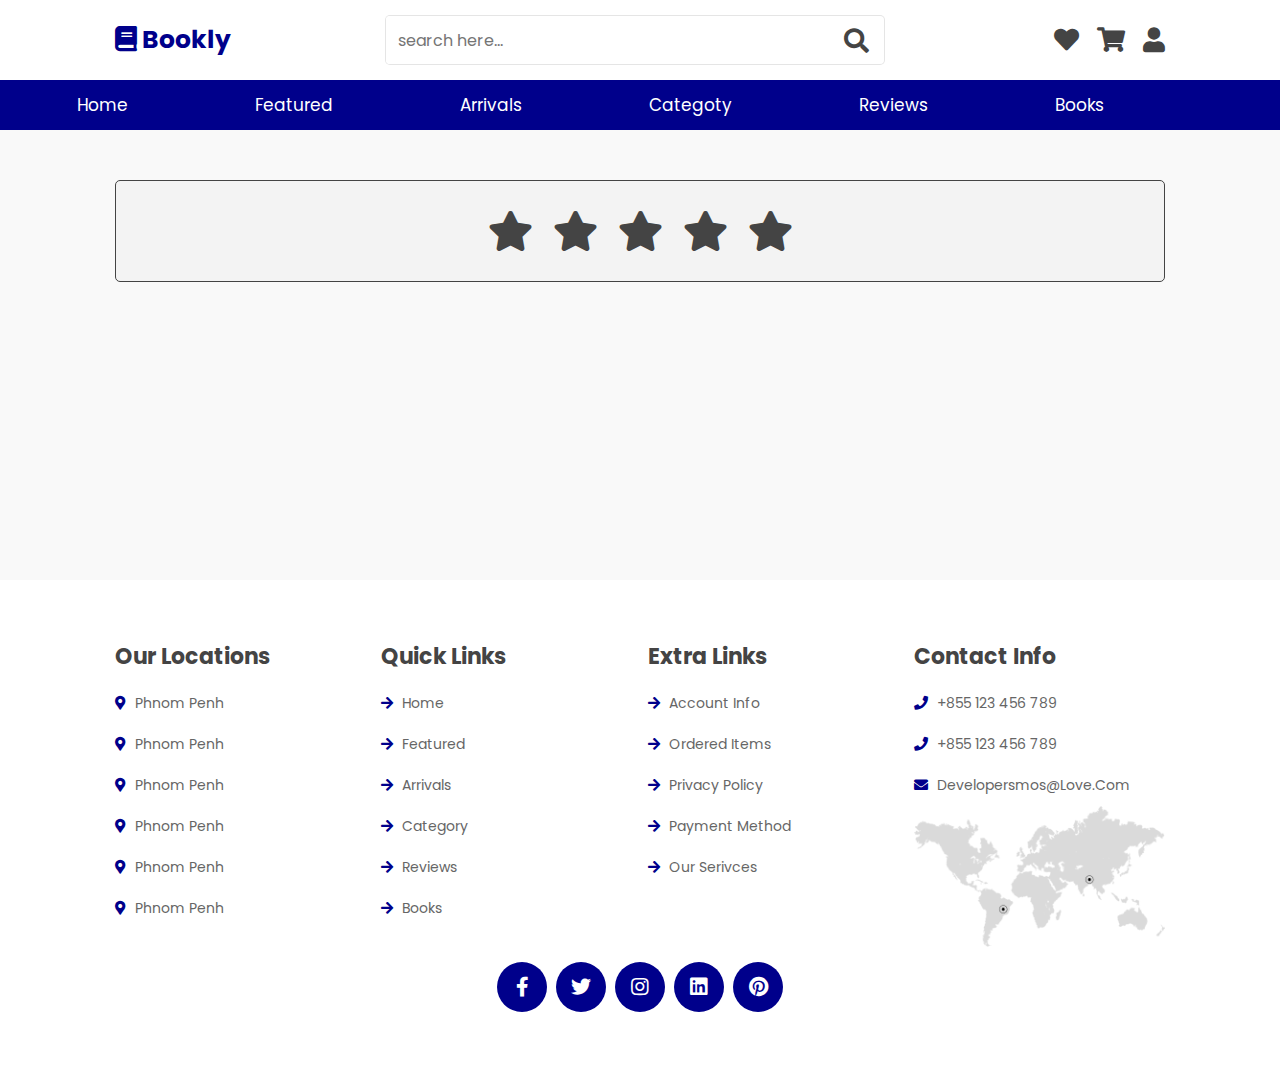
<file: review.html>
<!DOCTYPE html>
<html lang="en">
<head>
    <meta charset="UTF-8">
    <meta http-equiv="X-UA-Compatible" content="IE=edge">
    <meta name="viewport" content="width=device-width, initial-scale=1.0">
    <title>Bookly | Reviews</title>

    <!-- font awesome cdn link  -->
    <link rel="stylesheet" href="https://cdnjs.cloudflare.com/ajax/libs/font-awesome/5.15.4/css/all.min.css">

    <!-- custom css file link  -->
    <link rel="stylesheet" href="review.css">

</head>
<body>
    <!-- header section starts  -->
    
    <header class="header">
    
        <div class="header-1">
    
            <a href="#" class="logo"> <i class="fas fa-book"></i> bookly </a>
    
            <form action="" class="search-form">
                <input type="search" name="" placeholder="search here..." id="search-box">
                <label for="search-box" class="fas fa-search"></label>
            </form>
    
            <div class="icons">
                <div id="search-btn" class="fas fa-search"></div>
                    <a href="#" class="fas fa-heart"></a>
                    <a href="#" class="fas fa-shopping-cart"></a>
                <div id="login-btn" class="fas fa-user"></div>
            </div>
    
        </div>
    
        <div class="header-2">
            <nav class="navbar">
                <a href="index.html">home</a>
                <a href="devpage.html">featured</a>
                <a href="devpage.html">arrivals</a>
                <a href="devpage.html">categoty</a>
                <a href="devpage.html">reviews</a>
                <a href="devpage.html">books</a>
            </nav>
        </div>
    
    </header>
    
    <!-- header section ends -->
    
    <!-- bottom navbar  -->
    
    <nav class="bottom-navbar">
        <a href="index.htmls" class="fas fa-home"></a>
        <a href="devpage.html" class="fas fa-list"></a>
        <a href="devpage.html" class="fas fa-tags"></a>
        <a href="devpage.html" class="fas fa-comments"></a>
        <a href="devpage.html" class="fas fa-blog"></a>
    </nav>
    
    <!-- login form  -->
    
    <div class="login-form-container">
    
        <div id="close-login-btn" class="fas fa-times"></div>
    
        <form action="">
            <h3>sign in</h3>
            <span>username</span>
            <input type="email" name="" class="box" placeholder="enter your email" id="">
            <span>password</span>
            <input type="password" name="" class="box" placeholder="enter your password" id="">
            <div class="checkbox">
                <input type="checkbox" name="" id="remember-me">
                <label for="remember-me"> remember me</label>
            </div>
            <input type="submit" value="sign in" class="btn">
            <p>forget password ? <a href="#">click here</a></p>
            <p>don't have an account ? <a href="#">create one</a></p>
        </form>
    </div>
    
    <!-- Login Form End -->

    <!-- feature section starts  -->

    <section class="feature" id="feature">

        <div class="container">
            <div class="post">
              <div class="text">Thanks for rating us!</div>
              <div class="edit">EDIT</div>
            </div>
            <div class="star-widget">
              <input type="radio" name="rate" id="rate-5">
              <label for="rate-5" class="fas fa-star"></label>
              <input type="radio" name="rate" id="rate-4">
              <label for="rate-4" class="fas fa-star"></label>
              <input type="radio" name="rate" id="rate-3">
              <label for="rate-3" class="fas fa-star"></label>
              <input type="radio" name="rate" id="rate-2">
              <label for="rate-2" class="fas fa-star"></label>
              <input type="radio" name="rate" id="rate-1">
              <label for="rate-1" class="fas fa-star"></label>
              <form action="#">
                <header></header>
                <div class="textarea">
                  <textarea cols="30" placeholder="Describe your experience.."></textarea>
                </div>
                <div class="btn">
                  <button type="submit">Post</button>
                </div>
              </form>
            </div>
          </div>
        
          
        
    </section>
        
        
    <!-- feature section ends -->

    
    
    <!-- footer section starts  -->
    
        <section class="footer">
    
            <div class="box-container">
    
                <div class="box">
                    <h3>our locations</h3>
                    <a href="#"> <i class="fas fa-map-marker-alt"></i> Phnom Penh </a>
                    <a href="#"> <i class="fas fa-map-marker-alt"></i> Phnom Penh </a>
                    <a href="#"> <i class="fas fa-map-marker-alt"></i> Phnom Penh </a>
                    <a href="#"> <i class="fas fa-map-marker-alt"></i> Phnom Penh </a>
                    <a href="#"> <i class="fas fa-map-marker-alt"></i> Phnom Penh </a>
                    <a href="#"> <i class="fas fa-map-marker-alt"></i> Phnom Penh </a>
                </div>
    
                <div class="box">
                    <h3>quick links</h3>
                    <a href="#"> <i class="fas fa-arrow-right"></i> home </a>
                    <a href="devpage.html"> <i class="fas fa-arrow-right"></i> featured </a>
                    <a href="devpage.html"> <i class="fas fa-arrow-right"></i> arrivals </a>
                    <a href="devpage.html"> <i class="fas fa-arrow-right"></i> category </a>
                    <a href="devpage.html"> <i class="fas fa-arrow-right"></i> reviews </a>
                    <a href="devpage.html"> <i class="fas fa-arrow-right"></i> books </a>
                </div>
    
                <div class="box">
                    <h3>extra links</h3>
                    <a href="#"> <i class="fas fa-arrow-right"></i> account info </a>
                    <a href="#"> <i class="fas fa-arrow-right"></i> ordered items </a>
                    <a href="#"> <i class="fas fa-arrow-right"></i> privacy policy </a>
                    <a href="#"> <i class="fas fa-arrow-right"></i> payment method </a>
                    <a href="#"> <i class="fas fa-arrow-right"></i> our serivces </a>
                </div>
    
                <div class="box">
                    <h3>contact info</h3>
                    <a href="#"> <i class="fas fa-phone"></i> +855 123 456 789 </a>
                    <a href="#"> <i class="fas fa-phone"></i> +855 123 456 789 </a>
                    <a href="#"> <i class="fas fa-envelope"></i> developersmos@love.com </a>
                    <img src="img/worldmap.png" class="map" alt="">
                </div>
                
            </div>
    
            <div class="share">
                <a href="#" class="fab fa-facebook-f"></a>
                <a href="#" class="fab fa-twitter"></a>
                <a href="#" class="fab fa-instagram"></a>
                <a href="#" class="fab fa-linkedin"></a>
                <a href="#" class="fab fa-pinterest"></a>
            </div>
    
        </section>
    
    <!-- footer section ends -->
    
    
    
    
        <!-- custom js file link  -->
        <script src="script.js"></script>

        <script src="review.js"></script>


</body>
</html>
</file>
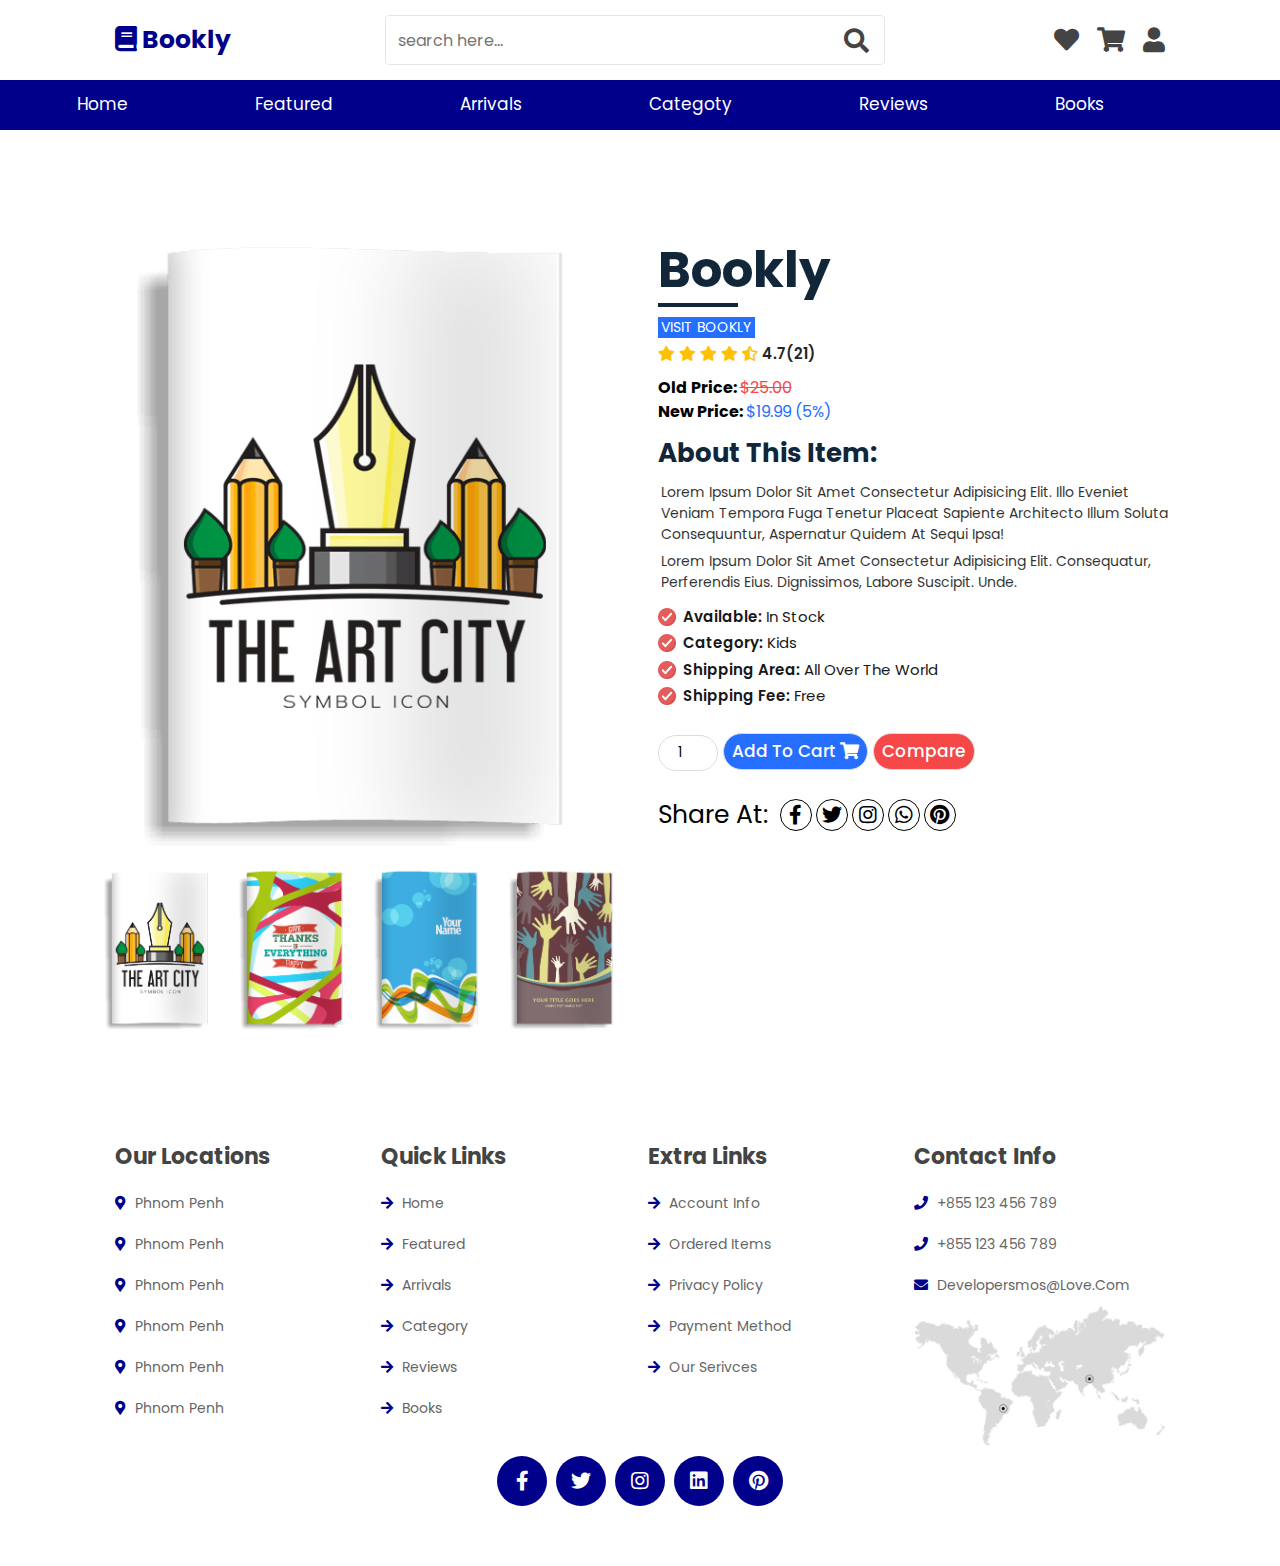
<file: view.html>
<!DOCTYPE html>
<html lang="en">
<head>
    <meta charset="UTF-8">
    <meta http-equiv="X-UA-Compatible" content="IE=edge">
    <meta name="viewport" content="width=device-width, initial-scale=1.0">
    <title>Bookly | Reviews</title>

    <!-- font awesome cdn link  -->
    <link rel="stylesheet" href="https://cdnjs.cloudflare.com/ajax/libs/font-awesome/5.15.4/css/all.min.css">

    <!-- custom css file link  -->
    <link rel="stylesheet" href="view.css">

    <link rel="stylesheet" href="https://cdnjs.cloudflare.com/ajax/libs/font-awesome/5.15.1/css/all.min.css" integrity="sha512-+4zCK9k+qNFUR5X+cKL9EIR+ZOhtIloNl9GIKS57V1MyNsYpYcUrUeQc9vNfzsWfV28IaLL3i96P9sdNyeRssA==" crossorigin="anonymous" />

</head>
<body>
    <!-- header section starts  -->
    
    <header class="header">
    
        <div class="header-1">
    
            <a href="#" class="logo"> <i class="fas fa-book"></i> bookly </a>
    
            <form action="" class="search-form">
                <input type="search" name="" placeholder="search here..." id="search-box">
                <label for="search-box" class="fas fa-search"></label>
            </form>
    
            <div class="icons">
                <div id="search-btn" class="fas fa-search"></div>
                    <a href="#" class="fas fa-heart"></a>
                    <a href="#" class="fas fa-shopping-cart"></a>
                <div id="login-btn" class="fas fa-user"></div>
            </div>
    
        </div>
    
        <div class="header-2">
            <nav class="navbar">
                <a href="index.html">home</a>
                <a href="devpage.html">featured</a>
                <a href="devpage.html">arrivals</a>
                <a href="devpage.html">categoty</a>
                <a href="devpage.html">reviews</a>
                <a href="devpage.html">books</a>
            </nav>
        </div>
    
    </header>
    
    <!-- header section ends -->
    
    <!-- bottom navbar  -->
    
    <nav class="bottom-navbar">
        <a href="index.htmls" class="fas fa-home"></a>
        <a href="devpage.html" class="fas fa-list"></a>
        <a href="devpage.html" class="fas fa-tags"></a>
        <a href="devpage.html" class="fas fa-comments"></a>
        <a href="devpage.html" class="fas fa-blog"></a>
    </nav>
    
    <!-- login form  -->
    
    <div class="login-form-container">
    
        <div id="close-login-btn" class="fas fa-times"></div>
    
        <form action="">
            <h3>sign in</h3>
            <span>username</span>
            <input type="email" name="" class="box" placeholder="enter your email" id="">
            <span>password</span>
            <input type="password" name="" class="box" placeholder="enter your password" id="">
            <div class="checkbox">
                <input type="checkbox" name="" id="remember-me">
                <label for="remember-me"> remember me</label>
            </div>
            <input type="submit" value="sign in" class="btn">
            <p>forget password ? <a href="#">click here</a></p>
            <p>don't have an account ? <a href="#">create one</a></p>
        </form>
    </div>
    
    <!-- Login Form End -->

    <!-- feature section starts  -->
    
    
        <div class = "card-wrapper">
            <div class = "card">
              <!-- card left -->
              <div class = "product-imgs">
                <div class = "img-display">
                  <div class = "img-showcase">
                    <img src = "shoes_images/book-1.png" alt = "shoe image" width="640px" height="640px">
                    <img src = "shoes_images/book-2.png" alt = "shoe image" width="640px" height="640px">
                    <img src = "shoes_images/book-3.png" alt = "shoe image" width="640px" height="640px">
                    <img src = "shoes_images/book-4.png" alt = "shoe image" width="640px" height="640px">
                  </div>
                </div>
                <div class = "img-select">
                  <div class = "img-item">
                    <a href = "#" data-id = "1">
                      <img src = "shoes_images/book-1.png" alt = "shoe image">
                    </a>
                  </div>
                  <div class = "img-item">
                    <a href = "#" data-id = "2">
                      <img src = "shoes_images/book-2.png" alt = "shoe image">
                    </a>
                  </div>
                  <div class = "img-item">
                    <a href = "#" data-id = "3">
                      <img src = "shoes_images/book-3.png" alt = "shoe image">
                    </a>
                  </div>
                  <div class = "img-item">
                    <a href = "#" data-id = "4">
                      <img src = "shoes_images/book-4.png" alt = "shoe image">
                    </a>
                  </div>
                </div>
              </div>
              <!-- card right -->
              <div class = "product-content">
                <h2 class = "product-title">Bookly</h2>
                <a href = "#" class = "product-link">visit Bookly</a>
                <div class = "product-rating">
                  <i class = "fas fa-star"></i>
                  <i class = "fas fa-star"></i>
                  <i class = "fas fa-star"></i>
                  <i class = "fas fa-star"></i>
                  <i class = "fas fa-star-half-alt"></i>
                  <span>4.7(21)</span>
                </div>
      
                <div class = "product-price">
                  <p class = "last-price">Old Price: <span>$25.00</span></p>
                  <p class = "new-price">New Price: <span>$19.99 (5%)</span></p>
                </div>
      
                <div class = "product-detail">
                  <h2>about this item: </h2>
                  <p>Lorem ipsum dolor sit amet consectetur adipisicing elit. Illo eveniet veniam tempora fuga tenetur placeat sapiente architecto illum soluta consequuntur, aspernatur quidem at sequi ipsa!</p>
                  <p>Lorem ipsum dolor sit amet consectetur adipisicing elit. Consequatur, perferendis eius. Dignissimos, labore suscipit. Unde.</p>
                  <ul>
                    <li>Available: <span>in stock</span></li>
                    <li>Category: <span>Kids</span></li>
                    <li>Shipping Area: <span>All over the world</span></li>
                    <li>Shipping Fee: <span>Free</span></li>
                  </ul>
                </div>
      
                <div class = "purchase-info">
                  <input type = "number" min = "0" value = "1">
                  <button type = "button" class = "btn">
                    Add to Cart <i class = "fas fa-shopping-cart"></i>
                  </button>
                  <button type = "button" class = "btn">Compare</button>
                </div>
      
                <div class = "social-links">
                  <p>Share At: </p>
                  <a href = "#">
                    <i class = "fab fa-facebook-f"></i>
      
                  </a>
                  <a href = "#">
                    <i class = "fab fa-twitter"></i>
                  </a>
                  <a href = "#">
                    <i class = "fab fa-instagram"></i>
                  </a>
                  <a href = "#">
                    <i class = "fab fa-whatsapp"></i>
                  </a>
                  <a href = "#">
                    <i class = "fab fa-pinterest"></i>
                  </a>
                </div>
              </div>
            </div>
          </div>
    
    
    
          <!-- footer section starts  -->
    
        <section class="footer">
    
          <div class="box-container">
  
              <div class="box">
                  <h3>our locations</h3>
                  <a href="#"> <i class="fas fa-map-marker-alt"></i> Phnom Penh </a>
                  <a href="#"> <i class="fas fa-map-marker-alt"></i> Phnom Penh </a>
                  <a href="#"> <i class="fas fa-map-marker-alt"></i> Phnom Penh </a>
                  <a href="#"> <i class="fas fa-map-marker-alt"></i> Phnom Penh </a>
                  <a href="#"> <i class="fas fa-map-marker-alt"></i> Phnom Penh </a>
                  <a href="#"> <i class="fas fa-map-marker-alt"></i> Phnom Penh </a>
              </div>
  
              <div class="box">
                  <h3>quick links</h3>
                  <a href="#"> <i class="fas fa-arrow-right"></i> home </a>
                  <a href="devpage.html"> <i class="fas fa-arrow-right"></i> featured </a>
                  <a href="devpage.html"> <i class="fas fa-arrow-right"></i> arrivals </a>
                  <a href="devpage.html"> <i class="fas fa-arrow-right"></i> category </a>
                  <a href="devpage.html"> <i class="fas fa-arrow-right"></i> reviews </a>
                  <a href="devpage.html"> <i class="fas fa-arrow-right"></i> books </a>
              </div>
  
              <div class="box">
                  <h3>extra links</h3>
                  <a href="#"> <i class="fas fa-arrow-right"></i> account info </a>
                  <a href="#"> <i class="fas fa-arrow-right"></i> ordered items </a>
                  <a href="#"> <i class="fas fa-arrow-right"></i> privacy policy </a>
                  <a href="#"> <i class="fas fa-arrow-right"></i> payment method </a>
                  <a href="#"> <i class="fas fa-arrow-right"></i> our serivces </a>
              </div>
  
              <div class="box">
                  <h3>contact info</h3>
                  <a href="#"> <i class="fas fa-phone"></i> +855 123 456 789 </a>
                  <a href="#"> <i class="fas fa-phone"></i> +855 123 456 789 </a>
                  <a href="#"> <i class="fas fa-envelope"></i> developersmos@love.com </a>
                  <img src="img/worldmap.png" class="map" alt="">
              </div>
              
          </div>
  
          <div class="share">
              <a href="#" class="fab fa-facebook-f"></a>
              <a href="#" class="fab fa-twitter"></a>
              <a href="#" class="fab fa-instagram"></a>
              <a href="#" class="fab fa-linkedin"></a>
              <a href="#" class="fab fa-pinterest"></a>
          </div>
  
      </section>
  
  <!-- footer section ends -->
    
    
    
        <!-- custom js file link  -->
        <script src="script.js"></script>

        <script src="view.js"></script>


</body>
</html>
</file>
<file: arrival.css>
@import url('https://fonts.googleapis.com/css2?family=Poppins:wght@100;300;400;500;600&display=swap');

:root{
    --green:#00008b;
    --dark-color:#030361;
    --black:#444;
    --light-color:#666;
    --border:.1rem solid rgba(0,0,0,.1);
    --border-hover:.1rem solid var(--black);
    --box-shadow:0 .5rem 1rem rgba(0,0,0,.1);
}

*{
    font-family: 'Poppins', sans-serif;
    margin:0; padding:0;
    box-sizing: border-box;
    outline: none; border:none;
    text-decoration: none;
    text-transform: capitalize;
    transition:all .2s linear;
    transition:width none;
}

html{
    font-size: 62.5%;
    overflow-x: hidden;
    scroll-padding-top: 5rem;
    scroll-behavior: smooth;
}

section{
    padding:5rem 9%;
}

.heading{
    text-align: center;
    margin-bottom: 2rem;
    position: relative;
}

.heading::before{
    content: '';
    position: absolute;
    top:50%; left:0;
    transform: translateY(-50%);
    width: 100%;
    height:.01rem;
    background: rgba(0,0,0,.1);
    z-index: -1;
}

.heading span{
    font-size: 3rem;
    padding:.5rem 2rem;
    color:var(--black);
    background: #fff;
    border:var(--border);
}

.btn{
    margin-top: 1rem;
    display:inline-block;
    padding:.9rem 3rem;
    border-radius: .5rem;
    color:#fff;
    background:var(--green);
    font-size: 1.7rem;
    cursor: pointer;
    font-weight: 500;
}

.btn:hover{
    background:var(--dark-color);
}

.header .header-1{
    background:#fff;
    padding:1.5rem 9%;
    display: flex;
    align-items: center;
    justify-content: space-between;
}

.header .header-1 .logo{
    font-size: 2.5rem;
    font-weight: bolder;
    color:var(--green);
}

.header .header-1 .logo i{
    color:var(--green);
}

.header .header-1 .search-form{
    width:50rem;
    height:5rem;
    border:var(--border);
    overflow: hidden;
    background:#fff;
    display:flex;
    align-items: center;
    border-radius: .5rem;
}

.header .header-1 .search-form input{
    font-size: 1.6rem;
    padding:0 1.2rem;
    height:100%;
    width:100%;
    text-transform: none;
    color:var(--black);
}

.header .header-1 .search-form label{
    font-size: 2.5rem;
    padding-right: 1.5rem;
    color:var(--black);
    cursor: pointer;
}

.header .header-1 .search-form label:hover{
    color:var(--green);
}

.header .header-1 .icons div,
.header .header-1 .icons a{
    font-size: 2.5rem;
    margin-left: 1.5rem;
    color:var(--black);
    cursor: pointer;
}

.header .header-1 .icons div:hover,
.header .header-1 .icons a:hover{
    color:var(--green);
}

#search-btn{
    display: none;
}

.header .header-2{
    background:var(--green);
}

.header .header-2 .navbar{
    text-align: center;
}

.header .header-2 .navbar a{
    color:#fff;
    display: inline-block;
    padding:1.2rem;
    font-size: 1.7rem;
    margin-right: 100px;
}

.header .header-2 .navbar a:hover{
    background:var(--dark-color);
}

.header .header-2.active{
    position:fixed;
    top:0; left:0; right:0;
    z-index: 1000;

}

.bottom-navbar{
    text-align: center;
    background:var(--green);
    position: fixed;
    bottom:0; left:0; right:0;
    z-index: 1000;
    display: none;
}

.bottom-navbar a{
    font-size: 2.5rem;
    padding:2rem;
    color:#fff;
}

.bottom-navbar a:hover{
    background:var(--dark-color);
}

.login-form-container{
    display: flex;
    align-items: center;
    justify-content: center;
    background:rgba(255,255,255,.9);
    position:fixed;
    top:0; right:-105%;
    z-index: 10000;
    height:100%;
    width:100%;
}

.login-form-container.active{
    right:0;
}

.login-form-container form{
    background:#fff;
    border:var(--border);
    width:40rem;
    padding:2rem;
    box-shadow: var(--box-shadow);
    border-radius: .5rem;
    margin:2rem;
}

.login-form-container form h3{
    font-size: 2.5rem;
    text-transform: uppercase;
    color:var(--black);
    text-align: center;
}

.login-form-container form span{
    display: block;
    font-size: 1.5rem;
    padding-top: 1rem;
}

.login-form-container form .box{
    width: 100%;
    margin:.7rem 0;
    font-size: 1.6rem;
    border:var(--border);
    border-radius: .5rem;
    padding:1rem 1.2rem;
    color:var(--black);
    text-transform: none;
}

.login-form-container form .checkbox{
    display:flex;
    align-items: center;
    gap:.5rem;
    padding:1rem 0;
}

.login-form-container form .checkbox label{
    font-size: 1.5rem;
    color:var(--light-color);
    cursor: pointer;
}

.login-form-container form .btn{
    text-align: center;
    width:100%;
    margin:1.5rem 0;
}

.login-form-container form p{
    padding-top: .8rem;
    color:var(--light-color);
    font-size: 1.5rem;
}

.login-form-container form p a{
    color:var(--green);
    text-decoration: underline;
}

.login-form-container #close-login-btn{
    position: absolute;
    top:1.5rem; right:2.5rem;
    font-size: 5rem;
    color:var(--black);
    cursor: pointer;
}

.feature{
    min-height:100vh;
    background:#f9f9f9;
  }
  
  .feature .card-container{
    display: flex;
    align-items: center;
    justify-content: center;
    flex-wrap: wrap;
    width: 100%;
  }
  
  .feature .card-container .card{
    width:27rem;
    margin:2rem;
    background: #fff;
    border-radius: .5rem;
    box-shadow: 0 .3rem .5rem rgba(0,0,0,.3);
    overflow: hidden;
    position: relative;
  }
  
  .feature .card-container .card img{
    height:25rem;
    width: 100%;
    object-fit: cover;
  }
  
  .feature .card-container .content{
    padding-bottom: 2rem;
    text-align: center;
  }
  
  .feature .card-container .content .title{
    color:#0098a1;
    font-size: 3rem;
  }
  
  .feature .card-container .content p{
    color:#333;
    font-size: 1.3rem;
    padding:1rem;
  }
  
  .feature .card-container .content .stars i{
    padding:0 .2rem;
    font-size: 2rem;
    color:gold;
  }
  
  .feature .card-container .content .btn{
    font-size: 1.4rem;
    margin-top: 1.4rem;
    height:3.9rem;
    width:18rem;
    border-radius: .5rem;
    outline: none;
    border:none;
    background: #0098a1;
    color:#fff;
    cursor: pointer;
    transition: .2s linear;
  }
  
  .feature .card-container .content .btn:hover{
    background: none;
    border:.2rem solid #0098a1;
    color:#0098a1;
  }
  
  .feature .card-container .card .discount{
    position: absolute;
    top:1rem; left: 1rem;
    display: block;
    height:3.5rem;
    width:6rem;
    background: #ff3300;
    color:#fff;
    line-height: 4rem;
    text-align: center;
    font-size: 2rem;
  }


.footer .box-container{
    display: grid;
    grid-template-columns: repeat(auto-fit, minmax(25rem, 1fr));
    gap:1.5rem;
}

.footer .box-container .box h3{
    font-size: 2.2rem;
    color:var(--black);
    padding:1rem 0;
}

.footer .box-container .box a{
    display: block;
    font-size: 1.4rem;
    color:var(--light-color);
    padding:1rem 0;
}

.footer .box-container .box a i{
    color:var(--green);
    padding-right: .5rem;
}

.footer .box-container .box a:hover i{
    padding-right: 2rem;
}

.footer .box-container .box .map{
    width:100%;
}

.footer .share{
    padding:1rem 0;
    text-align: center;
}

.footer .share a{
    height: 5rem;
    width: 5rem;
    line-height: 5rem;
    font-size: 2rem;
    color:#fff;
    background:var(--green);
    margin:0 .3rem;
    border-radius: 50%; 
}

.footer .share a:hover{
    background:var(--black);
}

.footer .credit span{
    color:var(--green);
}






/* media queries  */

@media (max-width:991px){

    html{
        font-size: 55%;
    }

    .header .header-1{
        padding:2rem;
    }

    section{
        padding:3rem 2rem;
    }

}

@media (max-width:768px){

    html{
        scroll-padding-top: 0;
    }

    body{
        padding-bottom: 6rem;
    }

    .header .header-2{
        display:none;
    }

    .bottom-navbar{
        display: block;
    }

    #search-btn{
        display: inline-block;
    }

    .header .header-1{
        box-shadow: var(--box-shadow);
        position: relative;
    }

    .header .header-1 .search-form{
        position:absolute;
        top:-115%; right:2rem;
        width: 90%;
        box-shadow: var(--box-shadow);
    }

    .header .header-1 .search-form.active{
        top:115%;
    }

    .home .row .content{
        text-align: center;
    }

    .home .row .content h3{
        font-size: 3.5rem;
    }

    .newsletter{
        background-position: right;
    }

    .newsletter form{
        margin-left:0;
        max-width: 100%;
    }

}

@media (max-width:450px){

    html{
        font-size: 50%;
    }

}
</file>
<file: category.css>
@import url('https://fonts.googleapis.com/css2?family=Poppins:wght@100;300;400;500;600&display=swap');

:root{
    --green:#00008b;
    --dark-color:#030361;
    --black:#444;
    --light-color:#666;
    --border:.1rem solid rgba(0,0,0,.1);
    --border-hover:.1rem solid var(--black);
    --box-shadow:0 .5rem 1rem rgba(0,0,0,.1);
}

*{
    font-family: 'Poppins', sans-serif;
    margin:0; padding:0;
    box-sizing: border-box;
    outline: none; border:none;
    text-decoration: none;
    text-transform: capitalize;
    transition:all .2s linear;
    transition:width none;
}

html{
    font-size: 62.5%;
    overflow-x: hidden;
    scroll-padding-top: 5rem;
    scroll-behavior: smooth;
}

section{
    padding: 3rem 9%;
}

.heading{
    text-align: center;
    margin-bottom: 2rem;
    position: relative;
}

.heading::before{
    content: '';
    position: absolute;
    top:50%; left:0;
    transform: translateY(-50%);
    width: 100%;
    height:.01rem;
    background: rgba(0,0,0,.1);
    z-index: -1;
}

.heading span{
    font-size: 3rem;
    padding:.5rem 2rem;
    color:var(--black);
    background: #fff;
    border:var(--border);
}

.btn{
    margin-top: 1rem;
    display:inline-block;
    padding:.9rem 3rem;
    border-radius: .5rem;
    color:#fff;
    background:var(--green);
    font-size: 1.7rem;
    cursor: pointer;
    font-weight: 500;
}

.btn:hover{
    background:var(--dark-color);
}

.header .header-1{
    background:#fff;
    padding:1.5rem 9%;
    display: flex;
    align-items: center;
    justify-content: space-between;
}

.header .header-1 .logo{
    font-size: 2.5rem;
    font-weight: bolder;
    color:var(--green);
}

.header .header-1 .logo i{
    color:var(--green);
}

.header .header-1 .search-form{
    width:50rem;
    height:5rem;
    border:var(--border);
    overflow: hidden;
    background:#fff;
    display:flex;
    align-items: center;
    border-radius: .5rem;
}

.header .header-1 .search-form input{
    font-size: 1.6rem;
    padding:0 1.2rem;
    height:100%;
    width:100%;
    text-transform: none;
    color:var(--black);
}

.header .header-1 .search-form label{
    font-size: 2.5rem;
    padding-right: 1.5rem;
    color:var(--black);
    cursor: pointer;
}

.header .header-1 .search-form label:hover{
    color:var(--green);
}

.header .header-1 .icons div,
.header .header-1 .icons a{
    font-size: 2.5rem;
    margin-left: 1.5rem;
    color:var(--black);
    cursor: pointer;
}

.header .header-1 .icons div:hover,
.header .header-1 .icons a:hover{
    color:var(--green);
}

#search-btn{
    display: none;
}

.header .header-2{
    background:var(--green);
}

.header .header-2 .navbar{
    text-align: center;
}

.header .header-2 .navbar a{
    color:#fff;
    display: inline-block;
    padding:1.2rem;
    font-size: 1.7rem;
    margin-right: 100px;
}

.header .header-2 .navbar a:hover{
    background:var(--dark-color);
}

.header .header-2.active{
    position:fixed;
    top:0; left:0; right:0;
    z-index: 1000;

}

.bottom-navbar{
    text-align: center;
    background:var(--green);
    position: fixed;
    bottom:0; left:0; right:0;
    z-index: 1000;
    display: none;
}

.bottom-navbar a{
    font-size: 2.5rem;
    padding:2rem;
    color:#fff;
}

.bottom-navbar a:hover{
    background:var(--dark-color);
}

.login-form-container{
    display: flex;
    align-items: center;
    justify-content: center;
    background:rgba(255,255,255,.9);
    position:fixed;
    top:0; right:-105%;
    z-index: 10000;
    height:100%;
    width:100%;
}

.login-form-container.active{
    right:0;
}

.login-form-container form{
    background:#fff;
    border:var(--border);
    width:40rem;
    padding:2rem;
    box-shadow: var(--box-shadow);
    border-radius: .5rem;
    margin:2rem;
}

.login-form-container form h3{
    font-size: 2.5rem;
    text-transform: uppercase;
    color:var(--black);
    text-align: center;
}

.login-form-container form span{
    display: block;
    font-size: 1.5rem;
    padding-top: 1rem;
}

.login-form-container form .box{
    width: 100%;
    margin:.7rem 0;
    font-size: 1.6rem;
    border:var(--border);
    border-radius: .5rem;
    padding:1rem 1.2rem;
    color:var(--black);
    text-transform: none;
}

.login-form-container form .checkbox{
    display:flex;
    align-items: center;
    gap:.5rem;
    padding:1rem 0;
}

.login-form-container form .checkbox label{
    font-size: 1.5rem;
    color:var(--light-color);
    cursor: pointer;
}

.login-form-container form .btn{
    text-align: center;
    width:100%;
    margin:1.5rem 0;
}

.login-form-container form p{
    padding-top: .8rem;
    color:var(--light-color);
    font-size: 1.5rem;
}

.login-form-container form p a{
    color:var(--green);
    text-decoration: underline;
}

.login-form-container #close-login-btn{
    position: absolute;
    top:1.5rem; right:2.5rem;
    font-size: 5rem;
    color:var(--black);
    cursor: pointer;
}

.feature{
    
    background:#f9f9f9;
  }
  
  .feature .card-container{
    display: flex;
    align-items: center;
    justify-content: center;
    flex-wrap: wrap;
    width: 100%;
  }
  
  .feature .card-container .card{
    width:27rem;
    margin:0 2rem;
    background: #fff;
    border-radius: .5rem;
    box-shadow: 0 .3rem .5rem rgba(0,0,0,.3);
    overflow: hidden;
    position: relative;
  }
  
  .feature .card-container .card img{
    height:25rem;
    width: 100%;
    object-fit: cover;
  }
  
  .feature .card-container .content{
    padding-bottom: 2rem;
    text-align: center;
  }
  
  .feature .card-container .content .title{
    color:#0098a1;
    font-size: 3rem;
  }
  
  .feature .card-container .content p{
    color:#333;
    font-size: 1.3rem;
    padding:1rem;
  }
  
  .feature .card-container .content .stars i{
    padding:0 .2rem;
    font-size: 2rem;
    color:gold;
  }
  
  .feature .card-container .content .btn{
    font-size: 1.4rem;
    margin-top: 1.4rem;
    height:3.9rem;
    width:18rem;
    border-radius: .5rem;
    outline: none;
    border:none;
    background: #0098a1;
    color:#fff;
    cursor: pointer;
    transition: .2s linear;
  }
  
  .feature .card-container .content .btn:hover{
    background: none;
    border:.2rem solid #0098a1;
    color:#0098a1;
  }
  
  .feature .card-container .card .discount{
    position: absolute;
    top:1rem; left: 1rem;
    display: block;
    height:3.5rem;
    width:6rem;
    background: #ff3300;
    color:#fff;
    line-height: 4rem;
    text-align: center;
    font-size: 2rem;
  }


.footer .box-container{
    display: grid;
    grid-template-columns: repeat(auto-fit, minmax(25rem, 1fr));
    gap:1.5rem;
}

.footer .box-container .box h3{
    font-size: 2.2rem;
    color:var(--black);
    padding:1rem 0;
}

.footer .box-container .box a{
    display: block;
    font-size: 1.4rem;
    color:var(--light-color);
    padding:1rem 0;
}

.footer .box-container .box a i{
    color:var(--green);
    padding-right: .5rem;
}

.footer .box-container .box a:hover i{
    padding-right: 2rem;
}

.footer .box-container .box .map{
    width:100%;
}

.footer .share{
    padding:1rem 0;
    text-align: center;
}

.footer .share a{
    height: 5rem;
    width: 5rem;
    line-height: 5rem;
    font-size: 2rem;
    color:#fff;
    background:var(--green);
    margin:0 .3rem;
    border-radius: 50%; 
}

.footer .share a:hover{
    background:var(--black);
}

.footer .credit span{
    color:var(--green);
}






/* media queries  */

@media (max-width:991px){

    html{
        font-size: 55%;
    }

    .header .header-1{
        padding:2rem;
    }

    section{
        padding:3rem 2rem;
    }

}

@media (max-width:768px){

    html{
        scroll-padding-top: 0;
    }

    body{
        padding-bottom: 6rem;
    }

    .header .header-2{
        display:none;
    }

    .bottom-navbar{
        display: block;
    }

    #search-btn{
        display: inline-block;
    }

    .header .header-1{
        box-shadow: var(--box-shadow);
        position: relative;
    }

    .header .header-1 .search-form{
        position:absolute;
        top:-115%; right:2rem;
        width: 90%;
        box-shadow: var(--box-shadow);
    }

    .header .header-1 .search-form.active{
        top:115%;
    }

    .home .row .content{
        text-align: center;
    }

    .home .row .content h3{
        font-size: 3.5rem;
    }

    .newsletter{
        background-position: right;
    }

    .newsletter form{
        margin-left:0;
        max-width: 100%;
    }

}

@media (max-width:450px){

    html{
        font-size: 50%;
    }

}
</file>
<file: dev.css>
@import url('https://fonts.googleapis.com/css2?family=Nunito:wght@200;300;400;600;700&display=swap');


*{
  font-family: 'Nunito', sans-serif;
  margin: 0; padding: 0;
  box-sizing: border-box;
  outline: none; border: none;
  text-decoration: none;
  text-transform: capitalize;
}

.container {
  display: flex;
  align-items: center;
  flex-wrap: wrap;
  padding: 20px 7%;
  background: #eee;
  min-height: 100vh;
  gap: 15px;
  padding-bottom: 80px;
}

.container .content {
  flex: 1 1 400px;
}

.container .image {
  flex: 1 1 400px;
}

.container .image img{
  width: 100%;
}

.container .content .title {
  font-size: 45px;
  text-transform: uppercase;
  color: #2980b9;
}

.container .content p {
  color: #666;
  padding: 5px 0;
}

.container .content .count-down {
  display: flex;
  gap: 15px;
  padding: 10px 0;
}

.container .content .count-down .box {
  padding: 5px;
  background: #fff;
  border: 1px solid #3333;
  text-align: center;
  flex: 1 1 20px;
}

.container .content .count-down .box h3 {
  font-size: 50px;
  color: #333;
}

.container .content .count-down .box span {
  color: #2980b9;
  font-size: 20px;
  padding: 5px 0;
}

.container .content .btn {
  display: inline-block;
  padding: 8px 50px;
  margin: 10px 0;
  font-size: 17px;
  background: #2980b9;
  color: #fff;
  transition: .2s ease-out;
}

.container .content .btn:hover {
  letter-spacing: 2px;
}




@media (max-width:500px) {
  .container{
    padding: 20px;
  }

  .container .content {
    text-align: center;
  }

  .container .content .title {
    font-size: 35px;
  }

  .container .content p {
    font-size: 14px;
  }

  .container .content .count-down {
    gap: 5px;
  }

  .container .content .count-down .box h3 {
    font-size: 30px;
  }

  .container .content .count-down .box span{
    font-size: 15px;
  }
}
</file>
<file: style.css>
@import url('https://fonts.googleapis.com/css2?family=Poppins:wght@100;300;400;500;600&display=swap');

:root{
    --green:#00008b;
    --dark-color:#030361;
    --black:#444;
    --light-color:#666;
    --border:.1rem solid rgba(0,0,0,.1);
    --border-hover:.1rem solid var(--black);
    --box-shadow:0 .5rem 1rem rgba(0,0,0,.1);
}

*{
    font-family: 'Poppins', sans-serif;
    margin:0; padding:0;
    box-sizing: border-box;
    outline: none; border:none;
    text-decoration: none;
    text-transform: capitalize;
    transition:all .2s linear;
    transition:width none;
}

html{
    font-size: 62.5%;
    overflow-x: hidden;
    scroll-padding-top: 5rem;
    scroll-behavior: smooth;
}

section{
    padding:5rem 9%;
}

.heading{
    text-align: center;
    margin-bottom: 2rem;
    position: relative;
}

.heading::before{
    content: '';
    position: absolute;
    top:50%; left:0;
    transform: translateY(-50%);
    width: 100%;
    height:.01rem;
    background: rgba(0,0,0,.1);
    z-index: -1;
}

.heading span{
    font-size: 3rem;
    padding:.5rem 2rem;
    color:var(--black);
    background: #fff;
    border:var(--border);
}

.btn{
    margin-top: 1rem;
    display:inline-block;
    padding:.9rem 3rem;
    border-radius: .5rem;
    color:#fff;
    background:var(--green);
    font-size: 1.7rem;
    cursor: pointer;
    font-weight: 500;
}

.btn:hover{
    background:var(--dark-color);
}

.header .header-1{
    background:#fff;
    padding:1.5rem 9%;
    display: flex;
    align-items: center;
    justify-content: space-between;
}

.header .header-1 .logo{
    font-size: 2.5rem;
    font-weight: bolder;
    color:var(--green);
}

.header .header-1 .logo i{
    color:var(--green);
}

.header .header-1 .search-form{
    width:50rem;
    height:5rem;
    border:var(--border);
    overflow: hidden;
    background:#fff;
    display:flex;
    align-items: center;
    border-radius: .5rem;
}

.header .header-1 .search-form input{
    font-size: 1.6rem;
    padding:0 1.2rem;
    height:100%;
    width:100%;
    text-transform: none;
    color:var(--black);
}

.header .header-1 .search-form label{
    font-size: 2.5rem;
    padding-right: 1.5rem;
    color:var(--black);
    cursor: pointer;
}

.header .header-1 .search-form label:hover{
    color:var(--green);
}

.header .header-1 .icons div,
.header .header-1 .icons a{
    font-size: 2.5rem;
    margin-left: 1.5rem;
    color:var(--black);
    cursor: pointer;
}

.header .header-1 .icons div:hover,
.header .header-1 .icons a:hover{
    color:var(--green);
}

#search-btn{
    display: none;
}

.header .header-2{
    background:var(--green);
}

.header .header-2 .navbar{
    text-align: center;
}

.header .header-2 .navbar a{
    color:#fff;
    display: inline-block;
    padding:1.2rem;
    font-size: 1.7rem;
    margin-right: 100px;
}

.header .header-2 .navbar a:hover{
    background:var(--dark-color);
}

.header .header-2.active{
    position:fixed;
    top:0; left:0; right:0;
    z-index: 1000;

}

.bottom-navbar{
    text-align: center;
    background:var(--green);
    position: fixed;
    bottom:0; left:0; right:0;
    z-index: 1000;
    display: none;
}

.bottom-navbar a{
    font-size: 2.5rem;
    padding:2rem;
    color:#fff;
}

.bottom-navbar a:hover{
    background:var(--dark-color);
}

.login-form-container{
    display: flex;
    align-items: center;
    justify-content: center;
    background:rgba(255,255,255,.9);
    position:fixed;
    top:0; right:-105%;
    z-index: 10000;
    height:100%;
    width:100%;
}

.login-form-container.active{
    right:0;
}

.login-form-container form{
    background:#fff;
    border:var(--border);
    width:40rem;
    padding:2rem;
    box-shadow: var(--box-shadow);
    border-radius: .5rem;
    margin:2rem;
}

.login-form-container form h3{
    font-size: 2.5rem;
    text-transform: uppercase;
    color:var(--black);
    text-align: center;
}

.login-form-container form span{
    display: block;
    font-size: 1.5rem;
    padding-top: 1rem;
}

.login-form-container form .box{
    width: 100%;
    margin:.7rem 0;
    font-size: 1.6rem;
    border:var(--border);
    border-radius: .5rem;
    padding:1rem 1.2rem;
    color:var(--black);
    text-transform: none;
}

.login-form-container form .checkbox{
    display:flex;
    align-items: center;
    gap:.5rem;
    padding:1rem 0;
}

.login-form-container form .checkbox label{
    font-size: 1.5rem;
    color:var(--light-color);
    cursor: pointer;
}

.login-form-container form .btn{
    text-align: center;
    width:100%;
    margin:1.5rem 0;
}

.login-form-container form p{
    padding-top: .8rem;
    color:var(--light-color);
    font-size: 1.5rem;
}

.login-form-container form p a{
    color:var(--green);
    text-decoration: underline;
}

.login-form-container #close-login-btn{
    position: absolute;
    top:1.5rem; right:2.5rem;
    font-size: 5rem;
    color:var(--black);
    cursor: pointer;
}

.home{
    background: url(img/banner-bg.jpg) no-repeat;
    background-size: cover;
    background-position: center;
}

.home .row{
    display:flex;
    align-items: center;
    flex-wrap: wrap;
    gap:1.5rem;
}

.home .row .content{
    flex:1 1 42rem;
}

.home .row .books-slider{
    flex:1 1 42rem;
    text-align: center;
    margin-top: 2rem;
}

.home .row .books-slider .stand{
    width:60%;
    margin-top: -2rem;
}

.home .row .content h3{
    color:var(--black);
    font-size: 4.5rem;
}

.home .row .content p{
    color:var(--light-color);
    font-size: 1.4rem;
    line-height: 2;
    padding:1rem 0;
}

.icons-container{
    display: grid;
    grid-template-columns: repeat(auto-fit, minmax(25rem, 1fr));
    gap:1.5rem;
}

.icons-container .icons{
    display: flex;
    align-items: center;
    gap:1.5rem;
    padding:2rem 0;
}

.icons-container .icons i{
    font-size: 3.5rem;
    color:var(--green);
}

.icons-container .icons h3{
    font-size: 2.2rem;
    color:var(--black);
    padding-bottom: .5rem;
}

.icons-container .icons p{
    font-size: 1.4rem;
    color:var(--light-color);
}

.feature{
    min-height:100vh;
    background:#f9f9f9;
  }
  
  .feature .card-container{
    display: flex;
    align-items: center;
    justify-content: center;
    flex-wrap: wrap;
    width: 100%;
  }
  
  .feature .card-container .card{
    width:27rem;
    margin:2rem;
    background: #fff;
    border-radius: .5rem;
    box-shadow: 0 .3rem .5rem rgba(0,0,0,.3);
    overflow: hidden;
    position: relative;
  }
  
  .feature .card-container .card img{
    height:25rem;
    width: 100%;
    object-fit: cover;
  }
  
  .feature .card-container .content{
    padding-bottom: 2rem;
    text-align: center;
  }
  
  .feature .card-container .content .title{
    color:#0098a1;
    font-size: 3rem;
  }
  
  .feature .card-container .content p{
    color:#333;
    font-size: 1.3rem;
    padding:1rem;
  }
  
  .feature .card-container .content .stars i{
    padding:0 .2rem;
    font-size: 2rem;
    color:gold;
  }
  
  .feature .card-container .content .btn{
    font-size: 1.4rem;
    margin-top: 1.4rem;
    height:3.9rem;
    width:18rem;
    border-radius: .5rem;
    outline: none;
    border:none;
    background: #0098a1;
    color:#fff;
    cursor: pointer;
    transition: .2s linear;
  }
  
  .feature .card-container .content .btn:hover{
    background: none;
    border:.2rem solid #0098a1;
    color:#0098a1;
  }
  
  .feature .card-container .card .discount{
    position: absolute;
    top:1rem; left: 1rem;
    display: block;
    height:3.5rem;
    width:6rem;
    background: #ff3300;
    color:#fff;
    line-height: 4rem;
    text-align: center;
    font-size: 2rem;
  }

  .newsletter{
    background:url(img/letter-bg.jpg) no-repeat;
    background-size: cover;
    background-position: center;
    background-attachment: fixed;
}

.newsletter form{
    max-width: 45rem;
    margin-left: auto;
    text-align: center;
    padding:5rem 0;
}

.newsletter form h3{
    font-size: 2.2rem;
    color:#fff;
    padding-bottom: .7rem;
    font-weight: normal;
}

.newsletter form .box{
    width: 100%;
    margin: .7rem 0;
    padding:1rem 1.2rem;
    font-size: 1.6rem;
    color:var(--black);
    border-radius: .5rem;
    text-transform: none;
}

.review{
    background: url(../images/review-bg.jpg), linear-gradient(#0098a1, #0098a1) no-repeat;
    background-size: cover;
    background-position: center;
    background-attachment: fixed;
    background-blend-mode: multiply;
  }
  
  .review .heading{
    color:#fff;
  }
  
  .review .heading span{
    color:gold;
  }
  
  .review .box-container{
    display: flex;
    justify-content: center;
    flex-wrap: wrap;
  }
  
  .review .box-container .box{
    width:35rem;
    margin:4rem 2rem;
    padding-bottom: 2rem;
    text-align: center;
    box-shadow: 0 .3rem .5rem #000;
    background:#fff;
  }
  
  .review .box-container .box .image{
    margin-top: -5rem;
  }
  
  .review .box-container .box .image img{
    height:10rem;
    width:10rem;
    border-radius: 50%;
    object-fit: cover;
    border: .7rem solid #fff;
  }
  
  .review .box-container .box .content h3{
    font-size: 2rem;
    color:#0098a1;
  }
  
  .review .box-container .box .content p{
    font-size: 1.4rem;
    color:#333;
    padding:.5rem 1.5rem;
  }
  
  .review .box-container .box .content .stars i{
    color:gold;
    font-size: 1.7rem;
    padding:1rem .1rem;
  }













.deal{
    background:#f3f3f3;
    display: flex;
    align-items: center;
    flex-wrap: wrap;
    gap:1.5rem;
}

.deal .content{
    flex:1 1 42rem;
}

.deal .image{
    flex:1 1 42rem;
}

.deal .image img{
    width: 100%;
}

.deal .content h3{
    color:var(--green);
    font-size: 2.5rem;
    padding-bottom: .5rem;
}

.deal .content h1{
    color:var(--black);
    font-size: 4rem;
}

.deal .content p{
    padding:1rem 0;
    color:var(--light-color);
    font-size: 1.4rem;
    line-height: 2;
}


.footer .box-container{
    display: grid;
    grid-template-columns: repeat(auto-fit, minmax(25rem, 1fr));
    gap:1.5rem;
}

.footer .box-container .box h3{
    font-size: 2.2rem;
    color:var(--black);
    padding:1rem 0;
}

.footer .box-container .box a{
    display: block;
    font-size: 1.4rem;
    color:var(--light-color);
    padding:1rem 0;
}

.footer .box-container .box a i{
    color:var(--green);
    padding-right: .5rem;
}

.footer .box-container .box a:hover i{
    padding-right: 2rem;
}

.footer .box-container .box .map{
    width:100%;
}

.footer .share{
    padding:1rem 0;
    text-align: center;
}

.footer .share a{
    height: 5rem;
    width: 5rem;
    line-height: 5rem;
    font-size: 2rem;
    color:#fff;
    background:var(--green);
    margin:0 .3rem;
    border-radius: 50%; 
}

.footer .share a:hover{
    background:var(--black);
}

.footer .credit span{
    color:var(--green);
}

.loader-container{
    position: fixed;
    top:0; left: 0;
    height:100%;
    width: 100%;
    z-index: 10000;
    background:#f7f7f7;
    display: flex;
    align-items: center;
    justify-content: center;
}






/* media queries  */

@media (max-width:991px){

    html{
        font-size: 55%;
    }

    .header .header-1{
        padding:2rem;
    }

    section{
        padding:3rem 2rem;
    }

}

@media (max-width:768px){

    html{
        scroll-padding-top: 0;
    }

    body{
        padding-bottom: 6rem;
    }

    .header .header-2{
        display:none;
    }

    .bottom-navbar{
        display: block;
    }

    #search-btn{
        display: inline-block;
    }

    .header .header-1{
        box-shadow: var(--box-shadow);
        position: relative;
    }

    .header .header-1 .search-form{
        position:absolute;
        top:-115%; right:2rem;
        width: 90%;
        box-shadow: var(--box-shadow);
    }

    .header .header-1 .search-form.active{
        top:115%;
    }

    .home .row .content{
        text-align: center;
    }

    .home .row .content h3{
        font-size: 3.5rem;
    }

    .newsletter{
        background-position: right;
    }

    .newsletter form{
        margin-left:0;
        max-width: 100%;
    }

}

@media (max-width:450px){

    html{
        font-size: 50%;
    }

}
</file>
<file: review.css>
@import url('https://fonts.googleapis.com/css2?family=Poppins:wght@100;300;400;500;600&display=swap');

:root{
    --green:#00008b;
    --dark-color:#030361;
    --black:#444;
    --light-color:#666;
    --border:.1rem solid rgba(0,0,0,.1);
    --border-hover:.1rem solid var(--black);
    --box-shadow:0 .5rem 1rem rgba(0,0,0,.1);
}

*{
    font-family: 'Poppins', sans-serif;
    margin:0; padding:0;
    box-sizing: border-box;
    outline: none; border:none;
    text-decoration: none;
    text-transform: capitalize;
    transition:all .2s linear;
    transition:width none;
}

html{
    font-size: 62.5%;
    overflow-x: hidden;
    scroll-padding-top: 5rem;
    scroll-behavior: smooth;
}

section{
    padding:5rem 9%;
}

.heading{
    text-align: center;
    margin-bottom: 2rem;
    position: relative;
}

.heading::before{
    content: '';
    position: absolute;
    top:50%; left:0;
    transform: translateY(-50%);
    width: 100%;
    height:.01rem;
    background: rgba(0,0,0,.1);
    z-index: -1;
}

.heading span{
    font-size: 3rem;
    padding:.5rem 2rem;
    color:var(--black);
    background: #fff;
    border:var(--border);
}

.btn{
    margin-top: 1rem;
    display:inline-block;
    padding:.9rem 3rem;
    border-radius: .5rem;
    color:#fff;
    background:var(--green);
    font-size: 1.7rem;
    cursor: pointer;
    font-weight: 500;
}

.btn:hover{
    background:var(--dark-color);
}

.header .header-1{
    background:#fff;
    padding:1.5rem 9%;
    display: flex;
    align-items: center;
    justify-content: space-between;
}

.header .header-1 .logo{
    font-size: 2.5rem;
    font-weight: bolder;
    color:var(--green);
}

.header .header-1 .logo i{
    color:var(--green);
}

.header .header-1 .search-form{
    width:50rem;
    height:5rem;
    border:var(--border);
    overflow: hidden;
    background:#fff;
    display:flex;
    align-items: center;
    border-radius: .5rem;
}

.header .header-1 .search-form input{
    font-size: 1.6rem;
    padding:0 1.2rem;
    height:100%;
    width:100%;
    text-transform: none;
    color:var(--black);
}

.header .header-1 .search-form label{
    font-size: 2.5rem;
    padding-right: 1.5rem;
    color:var(--black);
    cursor: pointer;
}

.header .header-1 .search-form label:hover{
    color:var(--green);
}

.header .header-1 .icons div,
.header .header-1 .icons a{
    font-size: 2.5rem;
    margin-left: 1.5rem;
    color:var(--black);
    cursor: pointer;
}

.header .header-1 .icons div:hover,
.header .header-1 .icons a:hover{
    color:var(--green);
}

#search-btn{
    display: none;
}

.header .header-2{
    background:var(--green);
}

.header .header-2 .navbar{
    text-align: center;
}

.header .header-2 .navbar a{
    color:#fff;
    display: inline-block;
    padding:1.2rem;
    font-size: 1.7rem;
    margin-right: 100px;
}

.header .header-2 .navbar a:hover{
    background:var(--dark-color);
}

.header .header-2.active{
    position:fixed;
    top:0; left:0; right:0;
    z-index: 1000;

}

.bottom-navbar{
    text-align: center;
    background:var(--green);
    position: fixed;
    bottom:0; left:0; right:0;
    z-index: 1000;
    display: none;
}

.bottom-navbar a{
    font-size: 2.5rem;
    padding:2rem;
    color:#fff;
}

.bottom-navbar a:hover{
    background:var(--dark-color);
}

.login-form-container{
    display: flex;
    align-items: center;
    justify-content: center;
    background:rgba(255,255,255,.9);
    position:fixed;
    top:0; right:-105%;
    z-index: 10000;
    height:100%;
    width:100%;
}

.login-form-container.active{
    right:0;
}

.login-form-container form{
    background:#fff;
    border:var(--border);
    width:40rem;
    padding:2rem;
    box-shadow: var(--box-shadow);
    border-radius: .5rem;
    margin:2rem;
}

.login-form-container form h3{
    font-size: 2.5rem;
    text-transform: uppercase;
    color:var(--black);
    text-align: center;
}

.login-form-container form span{
    display: block;
    font-size: 1.5rem;
    padding-top: 1rem;
}

.login-form-container form .box{
    width: 100%;
    margin:.7rem 0;
    font-size: 1.6rem;
    border:var(--border);
    border-radius: .5rem;
    padding:1rem 1.2rem;
    color:var(--black);
    text-transform: none;
}

.login-form-container form .checkbox{
    display:flex;
    align-items: center;
    gap:.5rem;
    padding:1rem 0;
}

.login-form-container form .checkbox label{
    font-size: 1.5rem;
    color:var(--light-color);
    cursor: pointer;
}

.login-form-container form .btn{
    text-align: center;
    width:100%;
    margin:1.5rem 0;
}

.login-form-container form p{
    padding-top: .8rem;
    color:var(--light-color);
    font-size: 1.5rem;
}

.login-form-container form p a{
    color:var(--green);
    text-decoration: underline;
}

.login-form-container #close-login-btn{
    position: absolute;
    top:1.5rem; right:2.5rem;
    font-size: 5rem;
    color:var(--black);
    cursor: pointer;
}

.container{
    position: relative;
    width: 390px;
    background: #f3f3f3;
    padding: 20px 30px;
    border: 1px solid #444;
    border-radius: 5px;
    display: flex;
    align-items: center;
    justify-content: center;
    flex-direction: column;
  }
  .container .post{
    display: none;
  }
  .container .text{
    font-size: 25px;
    color: #666;
    font-weight: 500;
  }
  .container .edit{
    position: absolute;
    right: 10px;
    top: 5px;
    font-size: 16px;
    color: #666;
    font-weight: 500;
    cursor: pointer;
  }
  .container .edit:hover{
    text-decoration: underline;
  }
  .container .star-widget input{
    display: none;
  }
  .star-widget label{
    font-size: 40px;
    color: #444;
    padding: 10px;
    float: right;
    transition: all 0.2s ease;
  }
  input:not(:checked) ~ label:hover,
  input:not(:checked) ~ label:hover ~ label{
    color: #fd4;
  }
  input:checked ~ label{
    color: #fd4;
  }
  input#rate-5:checked ~ label{
    color: #fe7;
    text-shadow: 0 0 20px #952;
  }
  #rate-1:checked ~ form header:before{
    content: "I just hate it ";
  }
  #rate-2:checked ~ form header:before{
    content: "I don't like it ";
  }
  #rate-3:checked ~ form header:before{
    content: "It is awesome ";
  }
  #rate-4:checked ~ form header:before{
    content: "I just like it ";
  }
  #rate-5:checked ~ form header:before{
    content: "I just love it ";
  }
  .container form{
    display: none;
  }
  input:checked ~ form{
    display: block;
  }
  form header{
    width: 100%;
    font-size: 25px;
    color: rgb(0, 0, 0);
    font-weight: 500;
    margin: 5px 0 20px 0;
    text-align: center;
    transition: all 0.2s ease;
  }
  form .textarea{
    height: 100px;
    width: 100%;
    overflow: hidden;
  }
  form .textarea textarea{
    height: 100%;
    width: 100%;
    outline: none;
    color: #b8b6b6;
    border: 1px solid #333;
    background: #fff;
    padding: 10px;
    font-size: 17px;
    resize: none;
  }
  .textarea textarea:focus{
    border-color: #444;
  }
  form .btn{
    height: 45px;
    width: 100%;
    margin: 15px 0;
  }
  form .btn button{
    height: 100%;
    width: 100%;
    outline: none;
    background: #00008b;
    color: #999;
    font-size: 17px;
    font-weight: 500;
    text-transform: uppercase;
    cursor: pointer;
    transition: all 0.3s ease;
  }
  form .btn button:hover{
    background: #030361;
  }



.feature{
    min-height:50vh;
    background:#f9f9f9;
    place-items: center;
    text-align: center;
  }
  
  .feature .container{
    display: flex;
    align-items: center;
    justify-content: center;
    flex-wrap: wrap;
    width: 100%;
  }
  
  


.footer .box-container{
    display: grid;
    grid-template-columns: repeat(auto-fit, minmax(25rem, 1fr));
    gap:1.5rem;
}

.footer .box-container .box h3{
    font-size: 2.2rem;
    color:var(--black);
    padding:1rem 0;
}

.footer .box-container .box a{
    display: block;
    font-size: 1.4rem;
    color:var(--light-color);
    padding:1rem 0;
}

.footer .box-container .box a i{
    color:var(--green);
    padding-right: .5rem;
}

.footer .box-container .box a:hover i{
    padding-right: 2rem;
}

.footer .box-container .box .map{
    width:100%;
}

.footer .share{
    padding:1rem 0;
    text-align: center;
}

.footer .share a{
    height: 5rem;
    width: 5rem;
    line-height: 5rem;
    font-size: 2rem;
    color:#fff;
    background:var(--green);
    margin:0 .3rem;
    border-radius: 50%; 
}

.footer .share a:hover{
    background:var(--black);
}

.footer .credit span{
    color:var(--green);
}






/* media queries  */

@media (max-width:991px){

    html{
        font-size: 55%;
    }

    .header .header-1{
        padding:2rem;
    }

    section{
        padding:3rem 2rem;
    }

}

@media (max-width:768px){

    html{
        scroll-padding-top: 0;
    }

    body{
        padding-bottom: 6rem;
    }

    .header .header-2{
        display:none;
    }

    .bottom-navbar{
        display: block;
    }

    #search-btn{
        display: inline-block;
    }

    .header .header-1{
        box-shadow: var(--box-shadow);
        position: relative;
    }

    .header .header-1 .search-form{
        position:absolute;
        top:-115%; right:2rem;
        width: 90%;
        box-shadow: var(--box-shadow);
    }

    .header .header-1 .search-form.active{
        top:115%;
    }

    .home .row .content{
        text-align: center;
    }

    .home .row .content h3{
        font-size: 3.5rem;
    }

    .newsletter{
        background-position: right;
    }

    .newsletter form{
        margin-left:0;
        max-width: 100%;
    }

}

@media (max-width:450px){

    html{
        font-size: 50%;
    }

}
</file>
<file: view.css>
@import url('https://fonts.googleapis.com/css2?family=Poppins:wght@100;300;400;500;600&display=swap');
@import url('https://fonts.googleapis.com/css2?family=Open+Sans:wght@300;400;600;700;800&display=swap');

:root{
    --green:#00008b;
    --dark-color:#030361;
    --black:#444;
    --light-color:#666;
    --border:.1rem solid rgba(0,0,0,.1);
    --border-hover:.1rem solid var(--black);
    --box-shadow:0 .5rem 1rem rgba(0,0,0,.1);
}
*{
    font-family: 'Poppins', sans-serif;
    margin:0; padding:0;
    box-sizing: border-box;
    outline: none; border:none;
    text-decoration: none;
    text-transform: capitalize;
    transition:all .2s linear;
    transition:width none;
}

html{
    font-size: 62.5%;
    overflow-x: hidden;
    scroll-padding-top: 5rem;
    scroll-behavior: smooth;
}
body {
    line-height: 1.5;
}

section{
    padding:5rem 9%;
}

.heading{
    text-align: center;
    margin-bottom: 2rem;
    position: relative;
}

.heading::before{
    content: '';
    position: absolute;
    top:50%; left:0;
    transform: translateY(-50%);
    width: 100%;
    height:.01rem;
    background: rgba(0,0,0,.1);
    z-index: -1;
}

.heading span{
    font-size: 3rem;
    padding:.5rem 2rem;
    color:var(--black);
    background: #fff;
    border:var(--border);
}

.btn{
    margin-top: 1rem;
    display:inline-block;
    padding:.9rem 3rem;
    border-radius: .5rem;
    color:#fff;
    background:var(--green);
    font-size: 1.7rem;
    cursor: pointer;
    font-weight: 500;
}

.btn:hover{
    background:var(--dark-color);
}

.header .header-1{
    background:#fff;
    padding:1.5rem 9%;
    display: flex;
    align-items: center;
    justify-content: space-between;
}

.header .header-1 .logo{
    font-size: 2.5rem;
    font-weight: bolder;
    color:var(--green);
}

.header .header-1 .logo i{
    color:var(--green);
}

.header .header-1 .search-form{
    width:50rem;
    height:5rem;
    border:var(--border);
    overflow: hidden;
    background:#fff;
    display:flex;
    align-items: center;
    border-radius: .5rem;
}

.header .header-1 .search-form input{
    font-size: 1.6rem;
    padding:0 1.2rem;
    height:100%;
    width:100%;
    text-transform: none;
    color:var(--black);
}

.header .header-1 .search-form label{
    font-size: 2.5rem;
    padding-right: 1.5rem;
    color:var(--black);
    cursor: pointer;
}

.header .header-1 .search-form label:hover{
    color:var(--green);
}

.header .header-1 .icons div,
.header .header-1 .icons a{
    font-size: 2.5rem;
    margin-left: 1.5rem;
    color:var(--black);
    cursor: pointer;
}

.header .header-1 .icons div:hover,
.header .header-1 .icons a:hover{
    color:var(--green);
}

#search-btn{
    display: none;
}

.header .header-2{
    background:var(--green);
}

.header .header-2 .navbar{
    text-align: center;
}

.header .header-2 .navbar a{
    color:#fff;
    display: inline-block;
    padding:1.2rem;
    font-size: 1.7rem;
    margin-right: 100px;
}

.header .header-2 .navbar a:hover{
    background:var(--dark-color);
}

.header .header-2.active{
    position:fixed;
    top:0; left:0; right:0;
    z-index: 1000;

}

.bottom-navbar{
    text-align: center;
    background:var(--green);
    position: fixed;
    bottom:0; left:0; right:0;
    z-index: 1000;
    display: none;
}

.bottom-navbar a{
    font-size: 2.5rem;
    padding:2rem;
    color:#fff;
}

.bottom-navbar a:hover{
    background:var(--dark-color);
}

.login-form-container{
    display: flex;
    align-items: center;
    justify-content: center;
    background:rgba(255,255,255,.9);
    position:fixed;
    top:0; right:-105%;
    z-index: 10000;
    height:100%;
    width:100%;
}

.login-form-container.active{
    right:0;
}

.login-form-container form{
    background:#fff;
    border:var(--border);
    width:40rem;
    padding:2rem;
    box-shadow: var(--box-shadow);
    border-radius: .5rem;
    margin:2rem;
}

.login-form-container form h3{
    font-size: 2.5rem;
    text-transform: uppercase;
    color:var(--black);
    text-align: center;
}

.login-form-container form span{
    display: block;
    font-size: 1.5rem;
    padding-top: 1rem;
}

.login-form-container form .box{
    width: 100%;
    margin:.7rem 0;
    font-size: 1.6rem;
    border:var(--border);
    border-radius: .5rem;
    padding:1rem 1.2rem;
    color:var(--black);
    text-transform: none;
}

.login-form-container form .checkbox{
    display:flex;
    align-items: center;
    gap:.5rem;
    padding:1rem 0;
}

.login-form-container form .checkbox label{
    font-size: 1.5rem;
    color:var(--light-color);
    cursor: pointer;
}

.login-form-container form .btn{
    text-align: center;
    width:100%;
    margin:1.5rem 0;
}

.login-form-container form p{
    padding-top: .8rem;
    color:var(--light-color);
    font-size: 1.5rem;
}

.login-form-container form p a{
    color:var(--green);
    text-decoration: underline;
}

.login-form-container #close-login-btn{
    position: absolute;
    top:1.5rem; right:2.5rem;
    font-size: 5rem;
    color:var(--black);
    cursor: pointer;
}

.card-wrapper{
    max-width: 1100px;
    margin: 0 auto;
}
img{
    width: 100%;
    display: block;
}
.img-display{
    overflow: hidden;
}
.img-showcase{
    display: flex;
    width: 100%;
    transition: all 0.5s ease;
}
.img-showcase img{
    min-width: 100%;
}
.img-select{
    display: flex;
}
.img-item{
    margin: 0.3rem;
}
.img-item:nth-child(1),
.img-item:nth-child(2),
.img-item:nth-child(3){
    margin-right: 0;
}
.img-item:hover{
    opacity: 0.8;
}
.product-content{
    padding: 2rem 1rem;
}
.product-title{
    font-size: 5rem;
    text-transform: capitalize;
    font-weight: 700;
    position: relative;
    color: #12263a;
    margin: 1rem 0;
}
.product-title::after{
    content: "";
    position: absolute;
    left: 0;
    bottom: 0;
    height: 4px;
    width: 80px;
    background: #12263a;
}
.product-link{
    text-decoration: none;
    text-transform: uppercase;
    font-weight: 400;
    font-size: 1.4rem;
    display: inline-block;
    margin-bottom: 0.5rem;
    background: #256eff;
    color: #fff;
    padding: 0 0.3rem;
    transition: all 0.5s ease;
}
.product-link:hover{
    opacity: 0.9;
}
.product-rating{
    font-size: 1.5rem;
    color: #ffc107;
}
.product-rating span{
    font-weight: 600;
    color: #252525;
}
.product-price{
    margin: 1rem 0;
    font-size: 1.6rem;
    font-weight: 700;
}
.product-price span{
    font-weight: 400;
}
.last-price span{
    color: #f64749;
    text-decoration: line-through;
}
.new-price span{
    color: #256eff;
}
.product-detail h2{
    text-transform: capitalize;
    color: #12263a;
    font-size: 2.6rem;
    padding-bottom: 0.6rem;
}
.product-detail p{
    font-size: 1.4rem;
    padding: 0.3rem;
    opacity: 0.8;
}
.product-detail ul{
    margin: 1rem 0;
    font-size: 1.5rem;
}
.product-detail ul li{
    margin: 0;
    list-style: none;
    background: url(shoes_images/checked.png) left center no-repeat;
    background-size: 18px;
    padding-left: 2.5rem;
    margin: 0.4rem 0;
    font-weight: 600;
    opacity: 0.9;
}
.product-detail ul li span{
    font-weight: 400;
}
.purchase-info{
    margin: 1.5rem 0;
}
.purchase-info input,
.purchase-info .btn{
    border: 1.5px solid #ddd;
    border-radius: 25px;
    text-align: center;
    padding: 0.45rem 0.8rem;
    outline: 0;
    margin-right: 0.2rem;
    margin-bottom: 1rem;
}
.purchase-info input{
    width: 60px;
    height: 36px;
}
.purchase-info .btn{
    cursor: pointer;
    color: #fff;
}
.purchase-info .btn:first-of-type{
    background: #256eff;
}
.purchase-info .btn:last-of-type{
    background: #f64749;
}
.purchase-info .btn:hover{
    opacity: 0.9;
}
.social-links{
    display: flex;
    align-items: center;
}

.social-links p{
    font-size: 25px;
    padding-right: 10px;
}

.social-links a{
    display: flex;
    align-items: center;
    justify-content: center;
    width: 32px;
    height: 32px;
    color: #000;
    border: 1px solid #000;
    margin: 0 0.2rem;
    border-radius: 50%;
    text-decoration: none;
    font-size: 2rem;
    transition: all 0.5s ease;
}
.social-links a:hover{
    background: #000;
    border-color: transparent;
    color: #fff;
}

@media screen and (min-width: 992px){
    .card{
        padding-top: 100px;
        display: grid;
        grid-template-columns: repeat(2, 1fr);
        grid-gap: 1.5rem;
    }
    .card-wrapper{
        height: 100vh;
        display: flex;
        justify-content: center;
        align-items: center;
    }
    .product-imgs{
        display: flex;
        flex-direction: column;
        justify-content: center;
    }
    .product-content{
        padding-top: 0;
    }
}

.footer .box-container{
    display: grid;
    grid-template-columns: repeat(auto-fit, minmax(25rem, 1fr));
    gap:1.5rem;
    margin-top: 50px;
}

.footer .box-container .box h3{
    font-size: 2.2rem;
    color:var(--black);
    padding:1rem 0;
}

.footer .box-container .box a{
    display: block;
    font-size: 1.4rem;
    color:var(--light-color);
    padding:1rem 0;
}

.footer .box-container .box a i{
    color:var(--green);
    padding-right: .5rem;
}

.footer .box-container .box a:hover i{
    padding-right: 2rem;
}

.footer .box-container .box .map{
    width:100%;
}

.footer .share{
    padding:1rem 0;
    text-align: center;
}

.footer .share a{
    height: 5rem;
    width: 5rem;
    line-height: 5rem;
    font-size: 2rem;
    color:#fff;
    background:var(--green);
    margin:0 .3rem;
    border-radius: 50%; 
}

.footer .share a:hover{
    background:var(--black);
}

.footer .credit span{
    color:var(--green);
}

.loader-container{
    position: fixed;
    top:0; left: 0;
    height:100%;
    width: 100%;
    z-index: 10000;
    background:#f7f7f7;
    display: flex;
    align-items: center;
    justify-content: center;
}






/* media queries  */

@media (max-width:991px){

    html{
        font-size: 55%;
    }

    .header .header-1{
        padding:2rem;
    }

    section{
        padding:3rem 2rem;
    }

}

@media (max-width:768px){

    html{
        scroll-padding-top: 0;
    }

    body{
        padding-bottom: 6rem;
    }

    .header .header-2{
        display:none;
    }

    .bottom-navbar{
        display: block;
    }

    #search-btn{
        display: inline-block;
    }

    .header .header-1{
        box-shadow: var(--box-shadow);
        position: relative;
    }

    .header .header-1 .search-form{
        position:absolute;
        top:-115%; right:2rem;
        width: 90%;
        box-shadow: var(--box-shadow);
    }

    .header .header-1 .search-form.active{
        top:115%;
    }

    .home .row .content{
        text-align: center;
    }

    .home .row .content h3{
        font-size: 3.5rem;
    }

    .newsletter{
        background-position: right;
    }

    .newsletter form{
        margin-left:0;
        max-width: 100%;
    }

}

@media (max-width:450px){

    html{
        font-size: 50%;
    }

}
</file>
